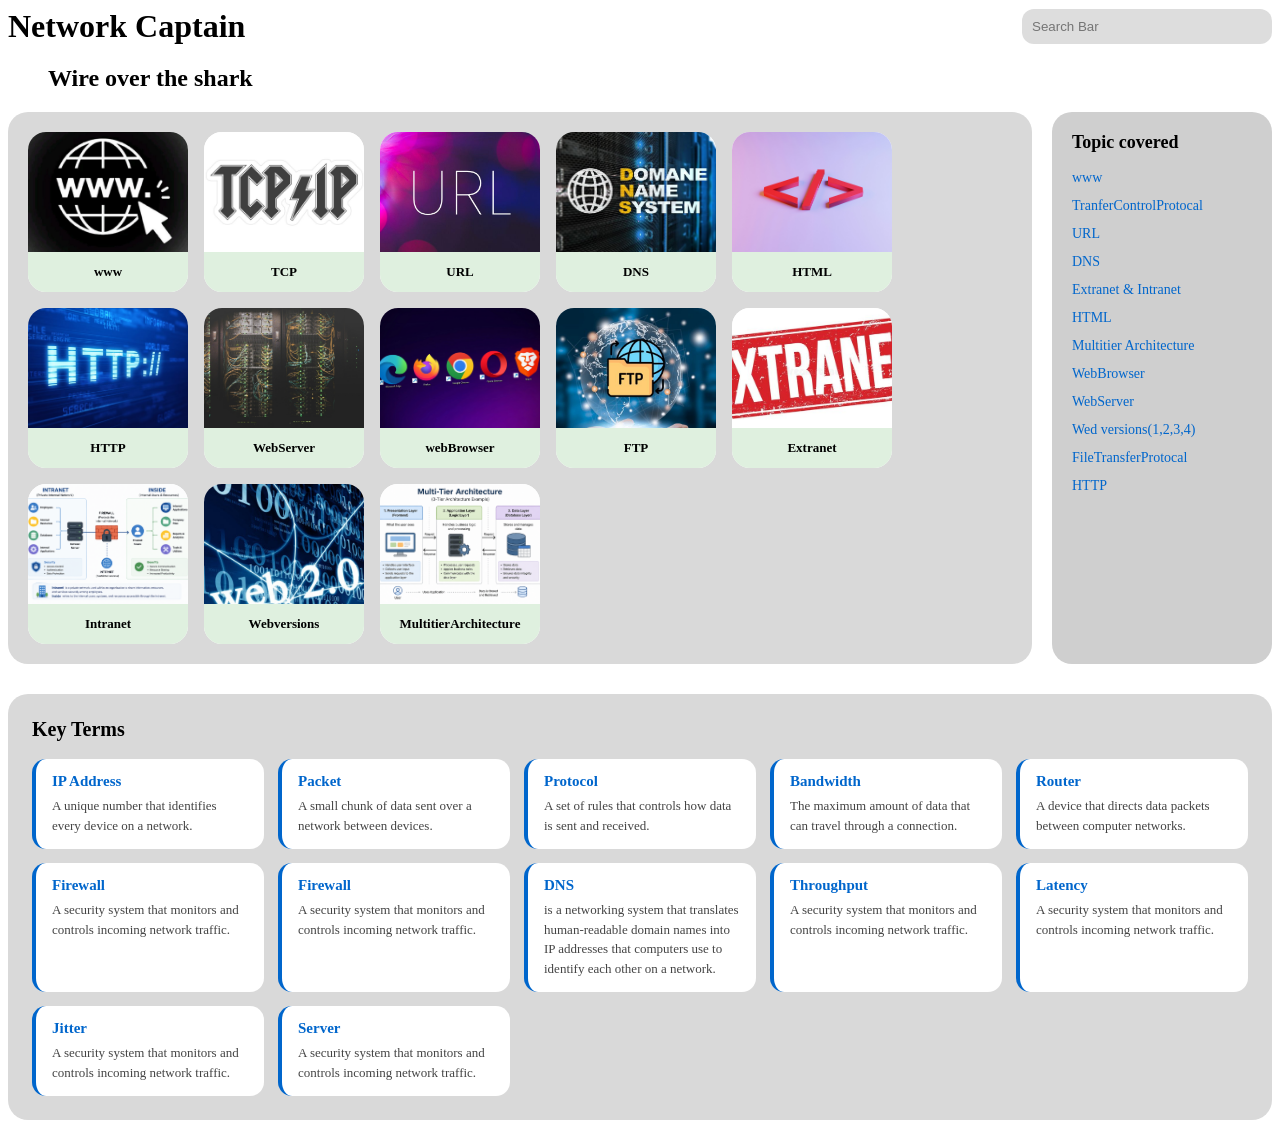
<file: index.html>
<!DOCTYPE html>
<html lang="en">
<head>
    <meta charset="UTF-8">
    <meta name="viewport" content="width=device-width, initial-scale=1.0">
    <title>Home page</title>
    <link rel="stylesheet" href="style.css"> 
</head>

<body>
    <header class="top-bar">
        <h1>Network Captain</h1>
        <input type="text" placeholder="Search Bar">
    </header>

    <h1 class=" Subtitle">Wire over the shark</h1>

    <main class="layout">

        <section class="main-content">

            <div class="card">

                <img src="Images/website.jpg" alt="World wide web" >
                <a href="pages/www.html">www</a>

            </div>

            <div class="card">

                <img src="Images/Funny Network Engineer Cybersecurity It Support Tcp Ip Coder Sticker.jpg" alt="This is a tcp Image" >
                <a href="pages/TCP.html">TCP</a>

            </div>

            <div class="card">

                <img src="Images/URL.jpg" alt="This is a URL Image" >
                <a href="pages/URL.html">URL</a>

            </div>

            <div class="card">

                <img src="Images/Dns - Domain Name System, Server and Protocol_ Internet and Digital Technology Concept on Server Room Background Stock Image - Image of room, information_ 126555719.jpg" alt="This is a DNS Image" >
                <a href="pages/DNS.html">DNS</a>

            </div>

            <div class="card">

                <img src="Images/jackson-sophat-_t-l5FFH8VA-unsplash.jpg" alt="There is an HTML image here" >
                <a href="pages/HTTP.html">HTML</a>

            </div>

            <div class="card">

                <img src="Images/Image HTTP.jpg" alt="There is an HTTP image here" >
                <a href="pages/HTTP.html">HTTP</a>

            </div>

            <div class="card">

                <img src="Images/taylor-vick-M5tzZtFCOfs-unsplash.jpg" alt="There is WebServer image here" >
                <a href="pages/webSever.html">WebServer</a>

            </div>

            <div class="card">

                <img src="Images/denny-muller-JySoEnr-eOg-unsplash.jpg" alt="There is webBrowserimage here" >
                <a href="pages/WebBrowser.html">webBrowser</a>

            </div>
            <div class="card">

                <img src="Images/Image FTP.jpg" alt="There is FTP image here" >
                <a href="pages/FTP.htm">FTP</a>

            </div>
            <div class="card">

                <img src="Images/Image Evtranet.jpg" alt="Extarnet Image here" >
                <a href="pages/Extranet&Intranet.html">Extranet</a>

            </div>
            <div class="card">

                <img src="Images/Image intranet.png" alt="IntranetImage here" >
                <a href="pages/Extranet&Intranet.html">Intranet</a>

            </div>
            <div class="card">

                <img src="Images/Image webversion.jpg" alt="Webeversion Image here" >
                <a href="pages/webversion(1,2,3,4).html">Webversions</a>

            </div>
            <div class="card">

                <img src="Images/architecture.png" alt="Web Architecture Image " >
                <a href="pages/Multitier architecture.html">MultitierArchitecture</a>

            </div>
        
            
        </section>
        <aside class="sidebar">
            <h1>Topic  covered</h1>
            <ul>
                <li><a href="pages/www.html">www</a></li>
                <li><a href="pages/TCP.html">TranferControlProtocal</a></li>
                <li><a href="pages/URL.html">URL</a></li>
                <li><a href="pages/DNS.html">DNS</a></li>
                <li><a href="pages/Extranet&Intranet.html">Extranet & Intranet</a></li>
                <li><a href="pages/Hyper Text Markup.html">HTML </a></li>
                <li><a href="pages/Multitier architecture.html">Multitier Architecture</a></li>
                <li><a href="pages/webBrowser.html">WebBrowser</a></li>
                <li><a href="pages/webSever.html">WebServer</a></li>
                <li><a href="pages/webversion(1,2,3,4).html">Wed versions(1,2,3,4)</a></li>
                <li><a href="pages/FTP.htlm">FileTransferProtocal</a></li>
                <li><a href="pages/HTTP.html">HTTP</a></li>
            </ul>
            
        </aside>
    </main>

    <section class="glossary">
  <h2 class="glossary-title">Key Terms</h2>
  <div class="glossary-grid">
    <div class="glossary-item">
      <span class="term">IP Address</span>
      <p class="definition">A unique number that identifies every device on a network.</p>
    </div>
    <div class="glossary-item">
      <span class="term">Packet</span>
      <p class="definition">A small chunk of data sent over a network between devices.</p>
    </div>
    <div class="glossary-item">
      <span class="term">Protocol</span>
      <p class="definition">A set of rules that controls how data is sent and received.</p>
    </div>
    <div class="glossary-item">
      <span class="term">Bandwidth</span>
      <p class="definition">The maximum amount of data that can travel through a connection.</p>
    </div>
    <div class="glossary-item">
      <span class="term">Router</span>
      <p class="definition">A device that directs data packets between computer networks.</p>
    </div>
    <div class="glossary-item">
      <span class="term">Firewall</span>
      <p class="definition">A security system that monitors and controls incoming network traffic.</p>
    </div>
     <div class="glossary-item">
      <span class="term">Firewall</span>
      <p class="definition">A security system that monitors and controls incoming network traffic.</p>
    </div>
     <div class="glossary-item">
      <span class="term">DNS</span>
      <p class="definition"> is a networking system that translates human-readable domain names into IP addresses that computers use to identify each other on a network.</p>
    </div>
     <div class="glossary-item">
      <span class="term">   Throughput</span>
      <p class="definition">A security system that monitors and controls incoming network traffic.</p>
    </div>
     <div class="glossary-item">
      <span class="term">Latency</span>
      <p class="definition">A security system that monitors and controls incoming network traffic.</p>
    </div>
     <div class="glossary-item">
      <span class="term">Jitter</span>
      <p class="definition">A security system that monitors and controls incoming network traffic.</p>
    </div>
     <div class="glossary-item">
      <span class="term">Server</span>
      <p class="definition">A security system that monitors and controls incoming network traffic.</p>
    </div>
  </div>
</section>
</body>
</html>
</file>
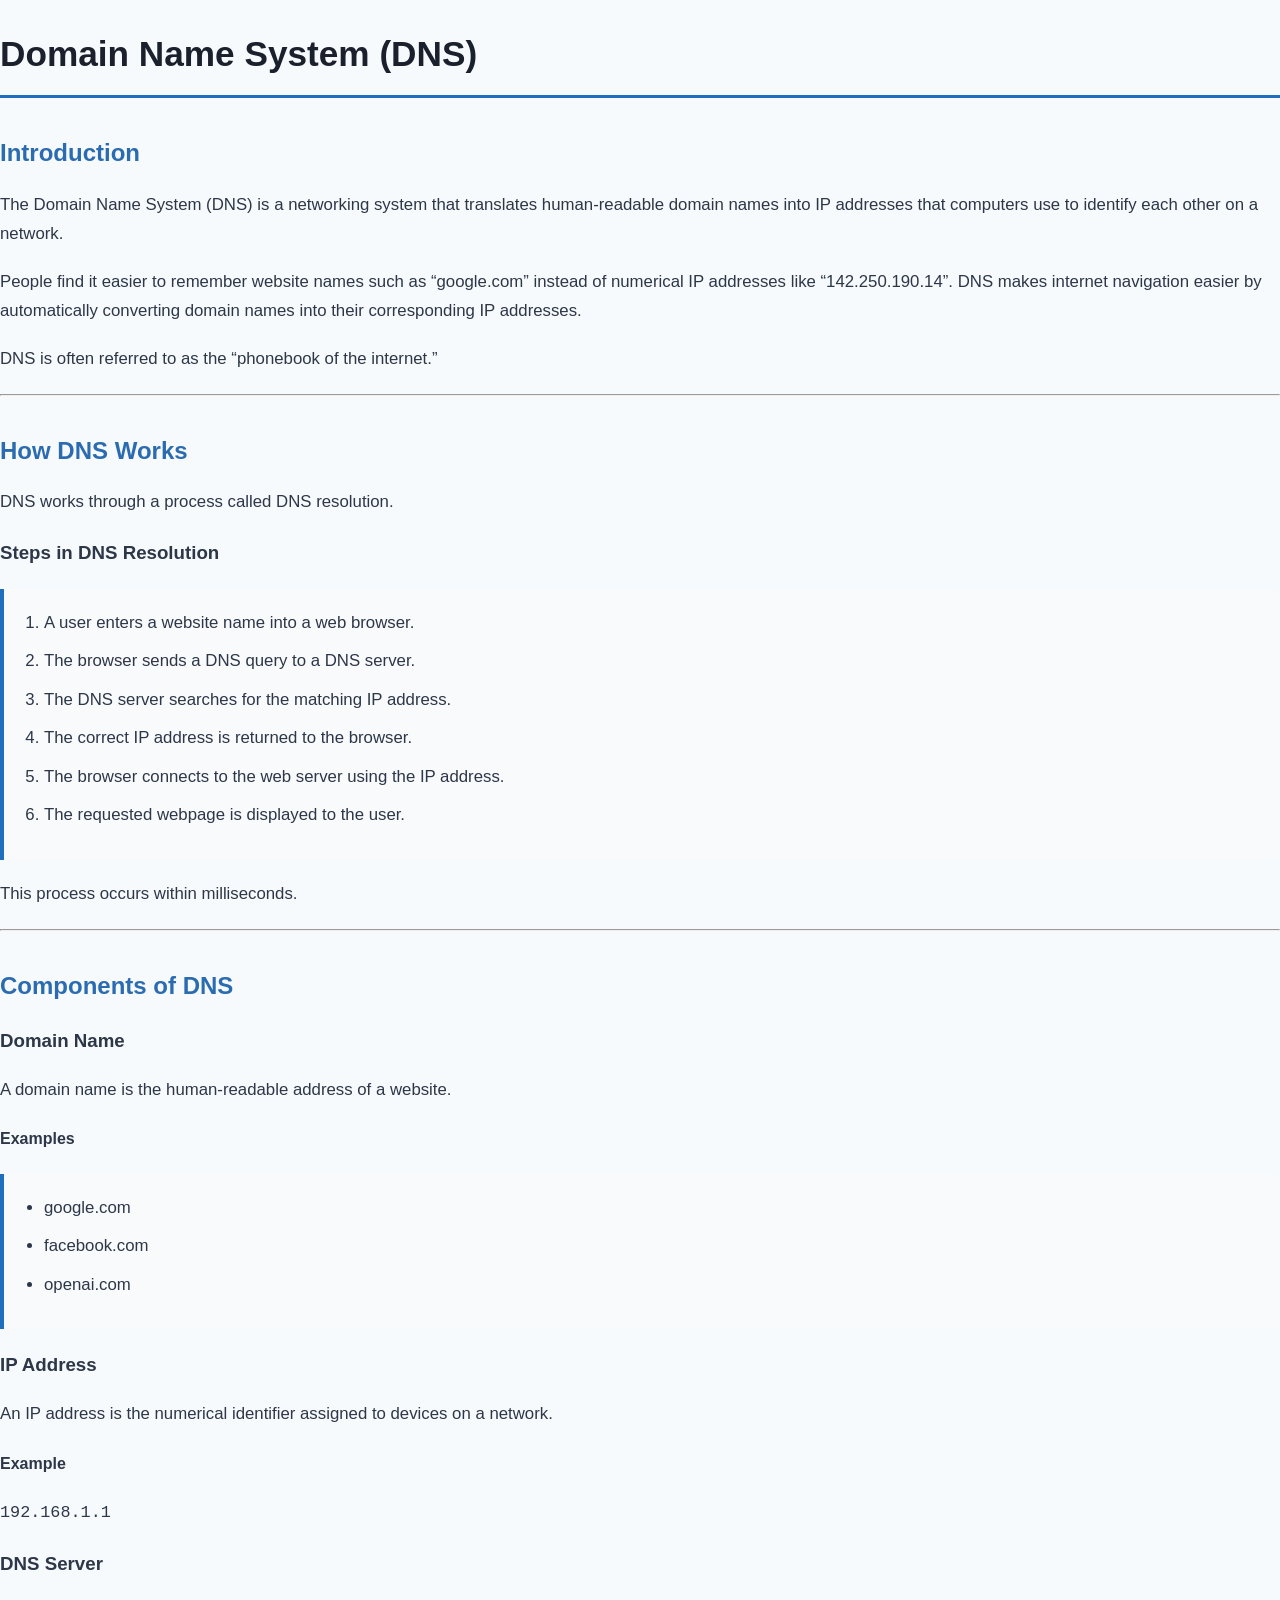
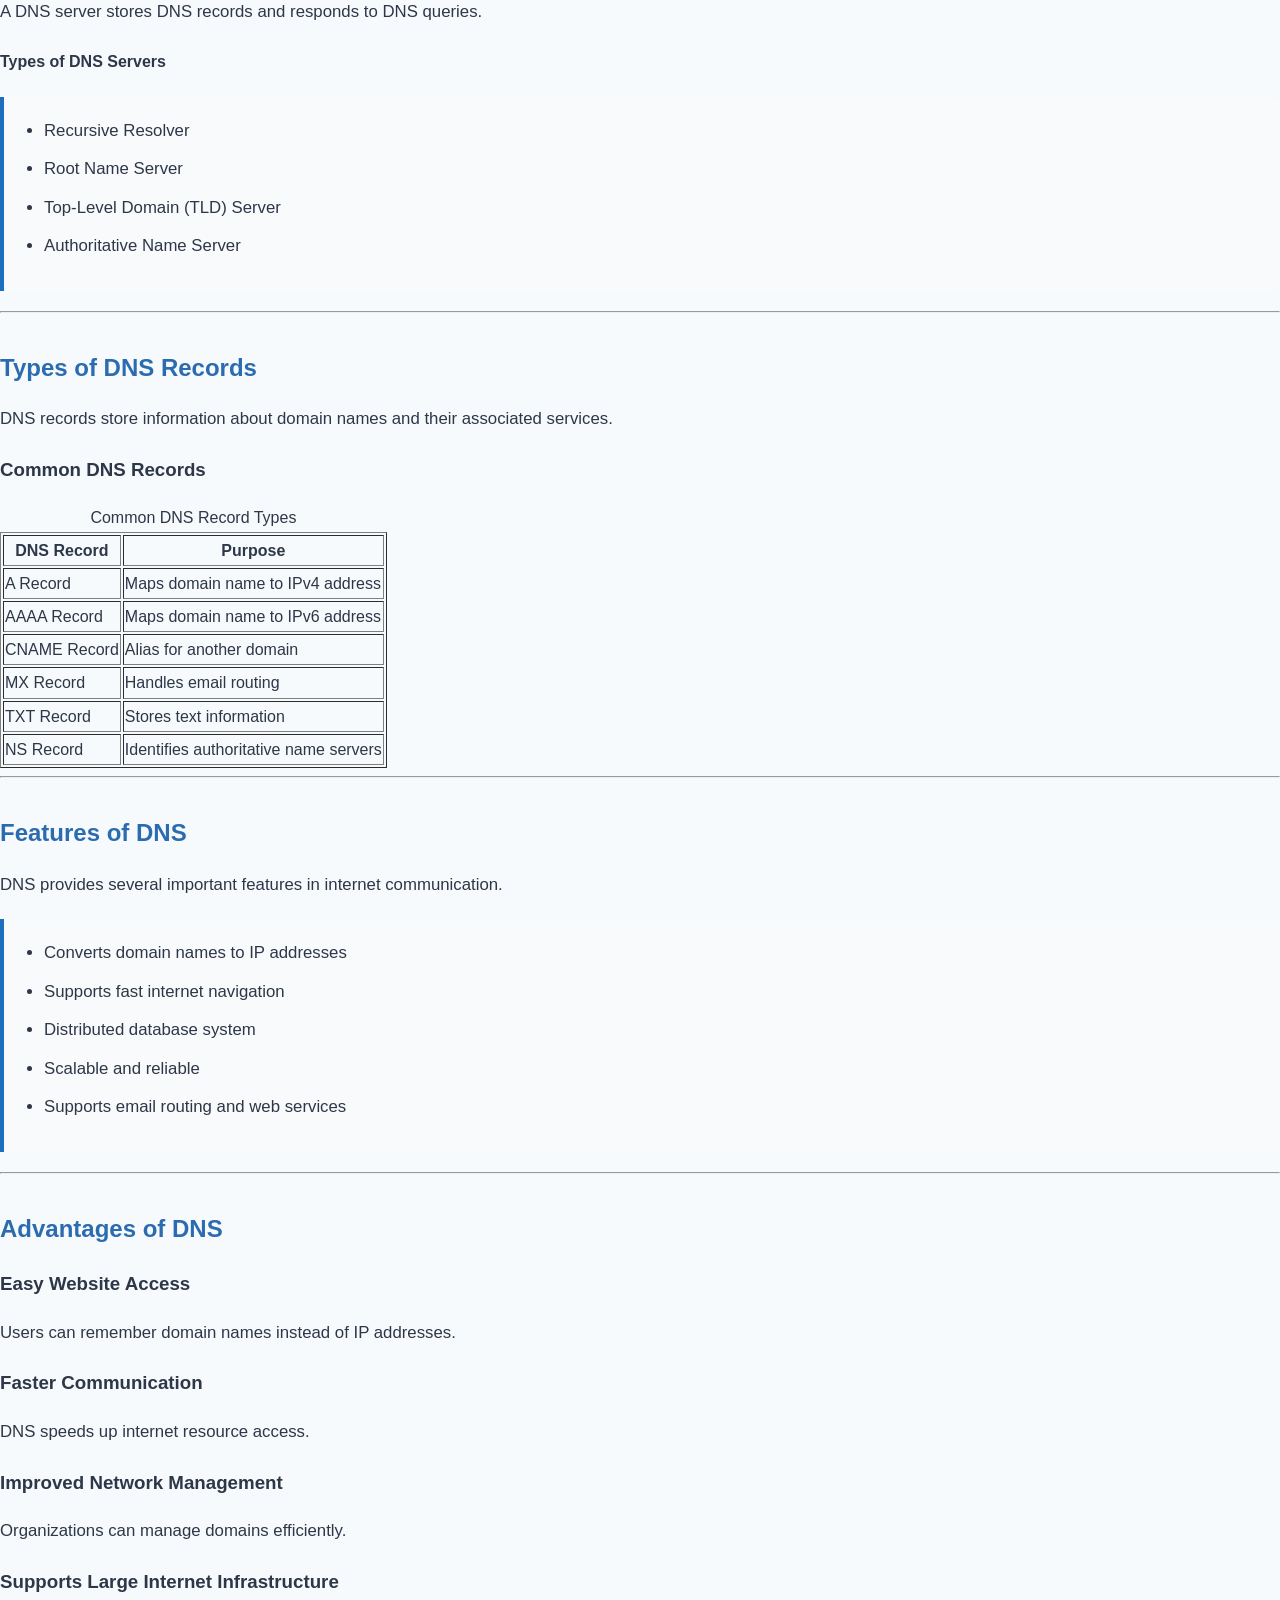
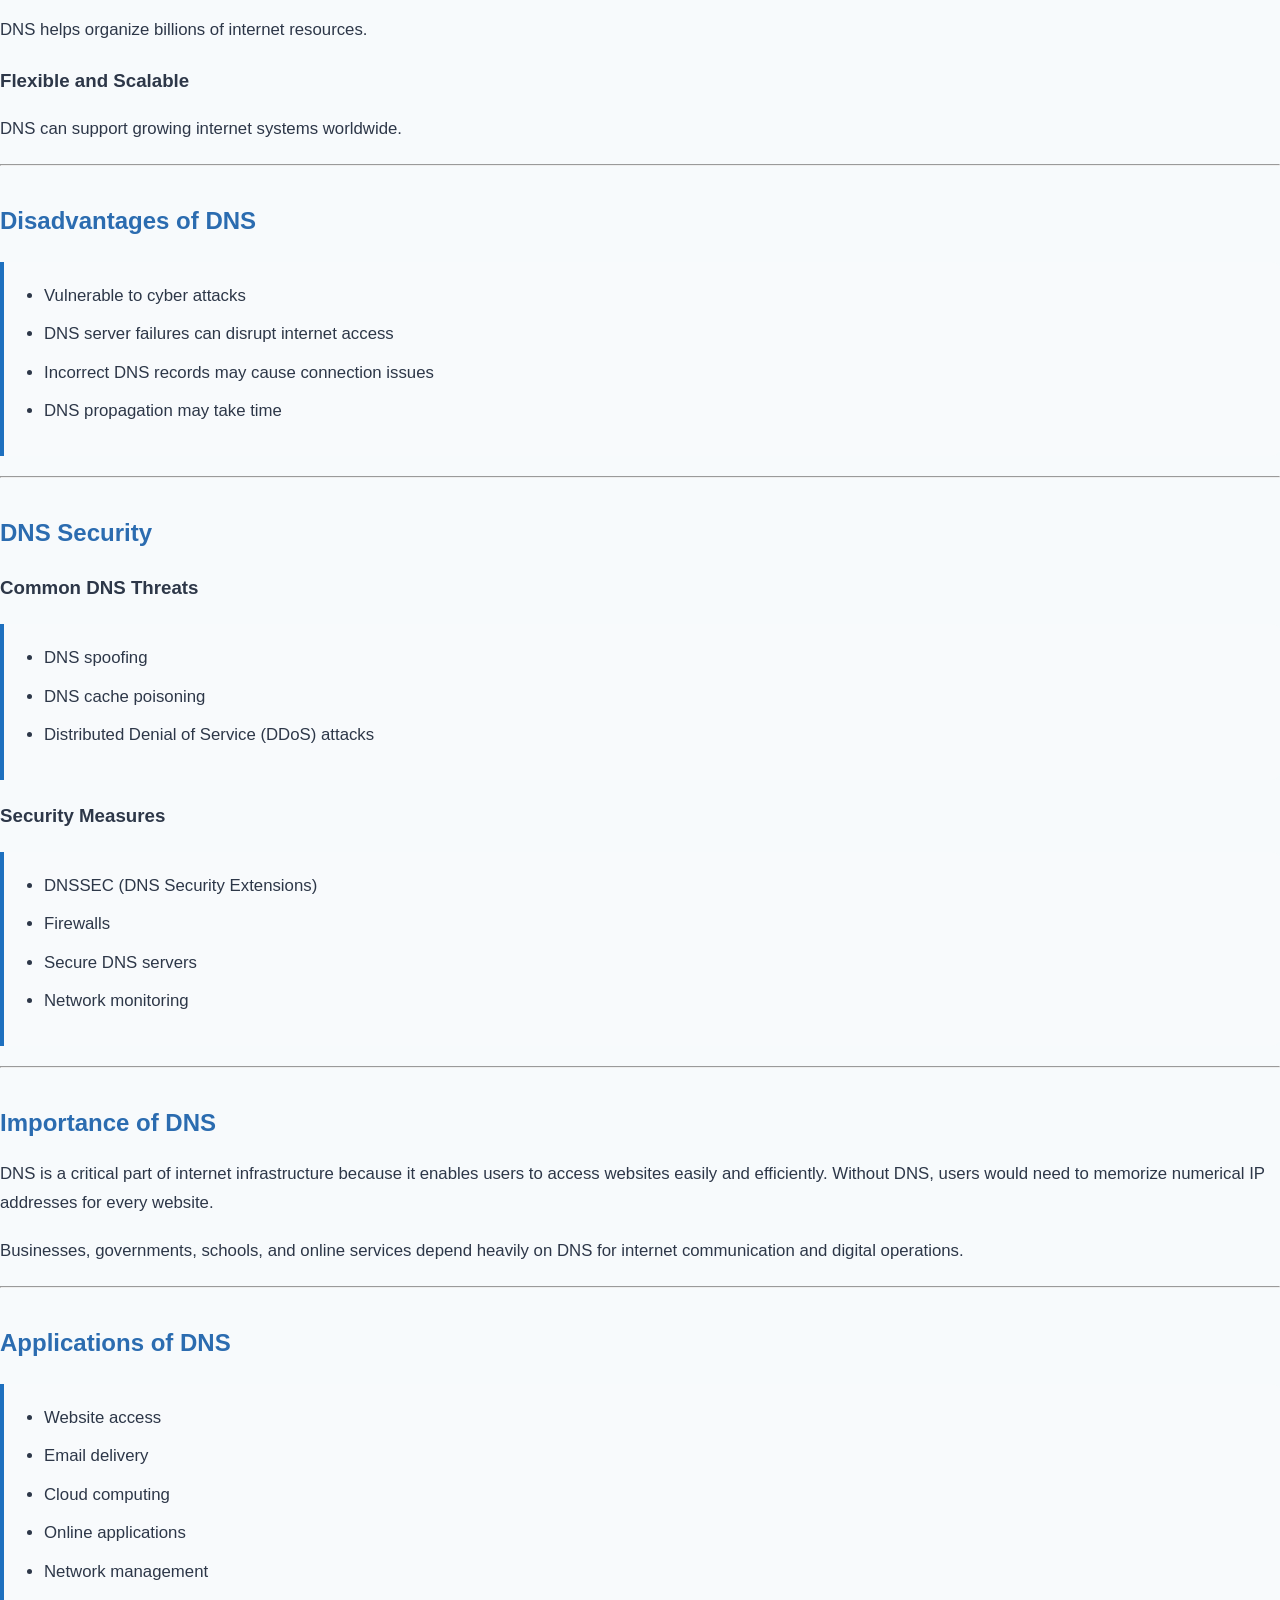
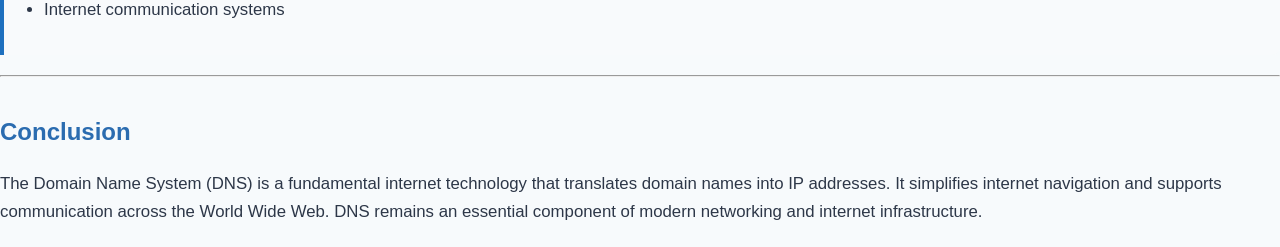
<file: pages/DNS.html>
<!DOCTYPE html>
<html lang="en">
<head>
    <meta charset="UTF-8">
    <meta name="viewport" content="width=device-width, initial-scale=1.0">
    <title>Document</title>
    <link rel="stylesheet" href="stylepages.css">
</head>
<body>
    <main>
        <h1>Domain Name System (DNS)</h1>

        <section>
            <h2>Introduction</h2>
            <p>The Domain Name System (DNS) is a networking system that translates human-readable domain names into IP addresses that computers use to identify each other on a network.</p>
            <p>People find it easier to remember website names such as “google.com” instead of numerical IP addresses like “142.250.190.14”. DNS makes internet navigation easier by automatically converting domain names into their corresponding IP addresses.</p>
            <p>DNS is often referred to as the “phonebook of the internet.”</p>
        </section>

        <hr>

        <section>
            <h2>How DNS Works</h2>
            <p>DNS works through a process called DNS resolution.</p>
            <h3>Steps in DNS Resolution</h3>
            <ol>
                <li>A user enters a website name into a web browser.</li>
                <li>The browser sends a DNS query to a DNS server.</li>
                <li>The DNS server searches for the matching IP address.</li>
                <li>The correct IP address is returned to the browser.</li>
                <li>The browser connects to the web server using the IP address.</li>
                <li>The requested webpage is displayed to the user.</li>
            </ol>
            <p>This process occurs within milliseconds.</p>
        </section>

        <hr>

        <section>
            <h2>Components of DNS</h2>
            <article>
                <h3>Domain Name</h3>
                <p>A domain name is the human-readable address of a website.</p>
                <h4>Examples</h4>
                <ul>
                    <li>google.com</li>
                    <li>facebook.com</li>
                    <li>openai.com</li>
                </ul>
            </article>

            <article>
                <h3>IP Address</h3>
                <p>An IP address is the numerical identifier assigned to devices on a network.</p>
                <h4>Example</h4>
                <p><code>192.168.1.1</code></p>
            </article>

            <article>
                <h3>DNS Server</h3>
                <p>A DNS server stores DNS records and responds to DNS queries.</p>
                <h4>Types of DNS Servers</h4>
                <ul>
                    <li>Recursive Resolver</li>
                    <li>Root Name Server</li>
                    <li>Top-Level Domain (TLD) Server</li>
                    <li>Authoritative Name Server</li>
                </ul>
            </article>
        </section>

        <hr>

        <section>
            <h2>Types of DNS Records</h2>
            <p>DNS records store information about domain names and their associated services.</p>
            <h3>Common DNS Records</h3>
            <table border="1">
                <caption>Common DNS Record Types</caption>
                <thead>
                    <tr>
                        <th>DNS Record</th>
                        <th>Purpose</th>
                    </tr>
                </thead>
                <tbody>
                    <tr>
                        <td>A Record</td>
                        <td>Maps domain name to IPv4 address</td>
                    </tr>
                    <tr>
                        <td>AAAA Record</td>
                        <td>Maps domain name to IPv6 address</td>
                    </tr>
                    <tr>
                        <td>CNAME Record</td>
                        <td>Alias for another domain</td>
                    </tr>
                    <tr>
                        <td>MX Record</td>
                        <td>Handles email routing</td>
                    </tr>
                    <tr>
                        <td>TXT Record</td>
                        <td>Stores text information</td>
                    </tr>
                    <tr>
                        <td>NS Record</td>
                        <td>Identifies authoritative name servers</td>
                    </tr>
                </tbody>
            </table>
        </section>

        <hr>

        <section>
            <h2>Features of DNS</h2>
            <p>DNS provides several important features in internet communication.</p>
            <ul>
                <li>Converts domain names to IP addresses</li>
                <li>Supports fast internet navigation</li>
                <li>Distributed database system</li>
                <li>Scalable and reliable</li>
                <li>Supports email routing and web services</li>
            </ul>
        </section>

        <hr>

        <section>
            <h2>Advantages of DNS</h2>
            <article>
                <h3>Easy Website Access</h3>
                <p>Users can remember domain names instead of IP addresses.</p>
            </article>
            <article>
                <h3>Faster Communication</h3>
                <p>DNS speeds up internet resource access.</p>
            </article>
            <article>
                <h3>Improved Network Management</h3>
                <p>Organizations can manage domains efficiently.</p>
            </article>
            <article>
                <h3>Supports Large Internet Infrastructure</h3>
                <p>DNS helps organize billions of internet resources.</p>
            </article>
            <article>
                <h3>Flexible and Scalable</h3>
                <p>DNS can support growing internet systems worldwide.</p>
            </article>
        </section>

        <hr>

        <section>
            <h2>Disadvantages of DNS</h2>
            <ul>
                <li>Vulnerable to cyber attacks</li>
                <li>DNS server failures can disrupt internet access</li>
                <li>Incorrect DNS records may cause connection issues</li>
                <li>DNS propagation may take time</li>
            </ul>
        </section>

        <hr>

        <section>
            <h2>DNS Security</h2>
            <article>
                <h3>Common DNS Threats</h3>
                <ul>
                    <li>DNS spoofing</li>
                    <li>DNS cache poisoning</li>
                    <li>Distributed Denial of Service (DDoS) attacks</li>
                </ul>
            </article>
            <article>
                <h3>Security Measures</h3>
                <ul>
                    <li>DNSSEC (DNS Security Extensions)</li>
                    <li>Firewalls</li>
                    <li>Secure DNS servers</li>
                    <li>Network monitoring</li>
                </ul>
            </article>
        </section>

        <hr>

        <section>
            <h2>Importance of DNS</h2>
            <p>DNS is a critical part of internet infrastructure because it enables users to access websites easily and efficiently. Without DNS, users would need to memorize numerical IP addresses for every website.</p>
            <p>Businesses, governments, schools, and online services depend heavily on DNS for internet communication and digital operations.</p>
        </section>

        <hr>

        <section>
            <h2>Applications of DNS</h2>
            <ul>
                <li>Website access</li>
                <li>Email delivery</li>
                <li>Cloud computing</li>
                <li>Online applications</li>
                <li>Network management</li>
                <li>Internet communication systems</li>
            </ul>
        </section>

        <hr>

        <section>
            <h2>Conclusion</h2>
            <p>The Domain Name System (DNS) is a fundamental internet technology that translates domain names into IP addresses. It simplifies internet navigation and supports communication across the World Wide Web. DNS remains an essential component of modern networking and internet infrastructure.</p>
        </section>
    </main>
</body>
</html>
</file>
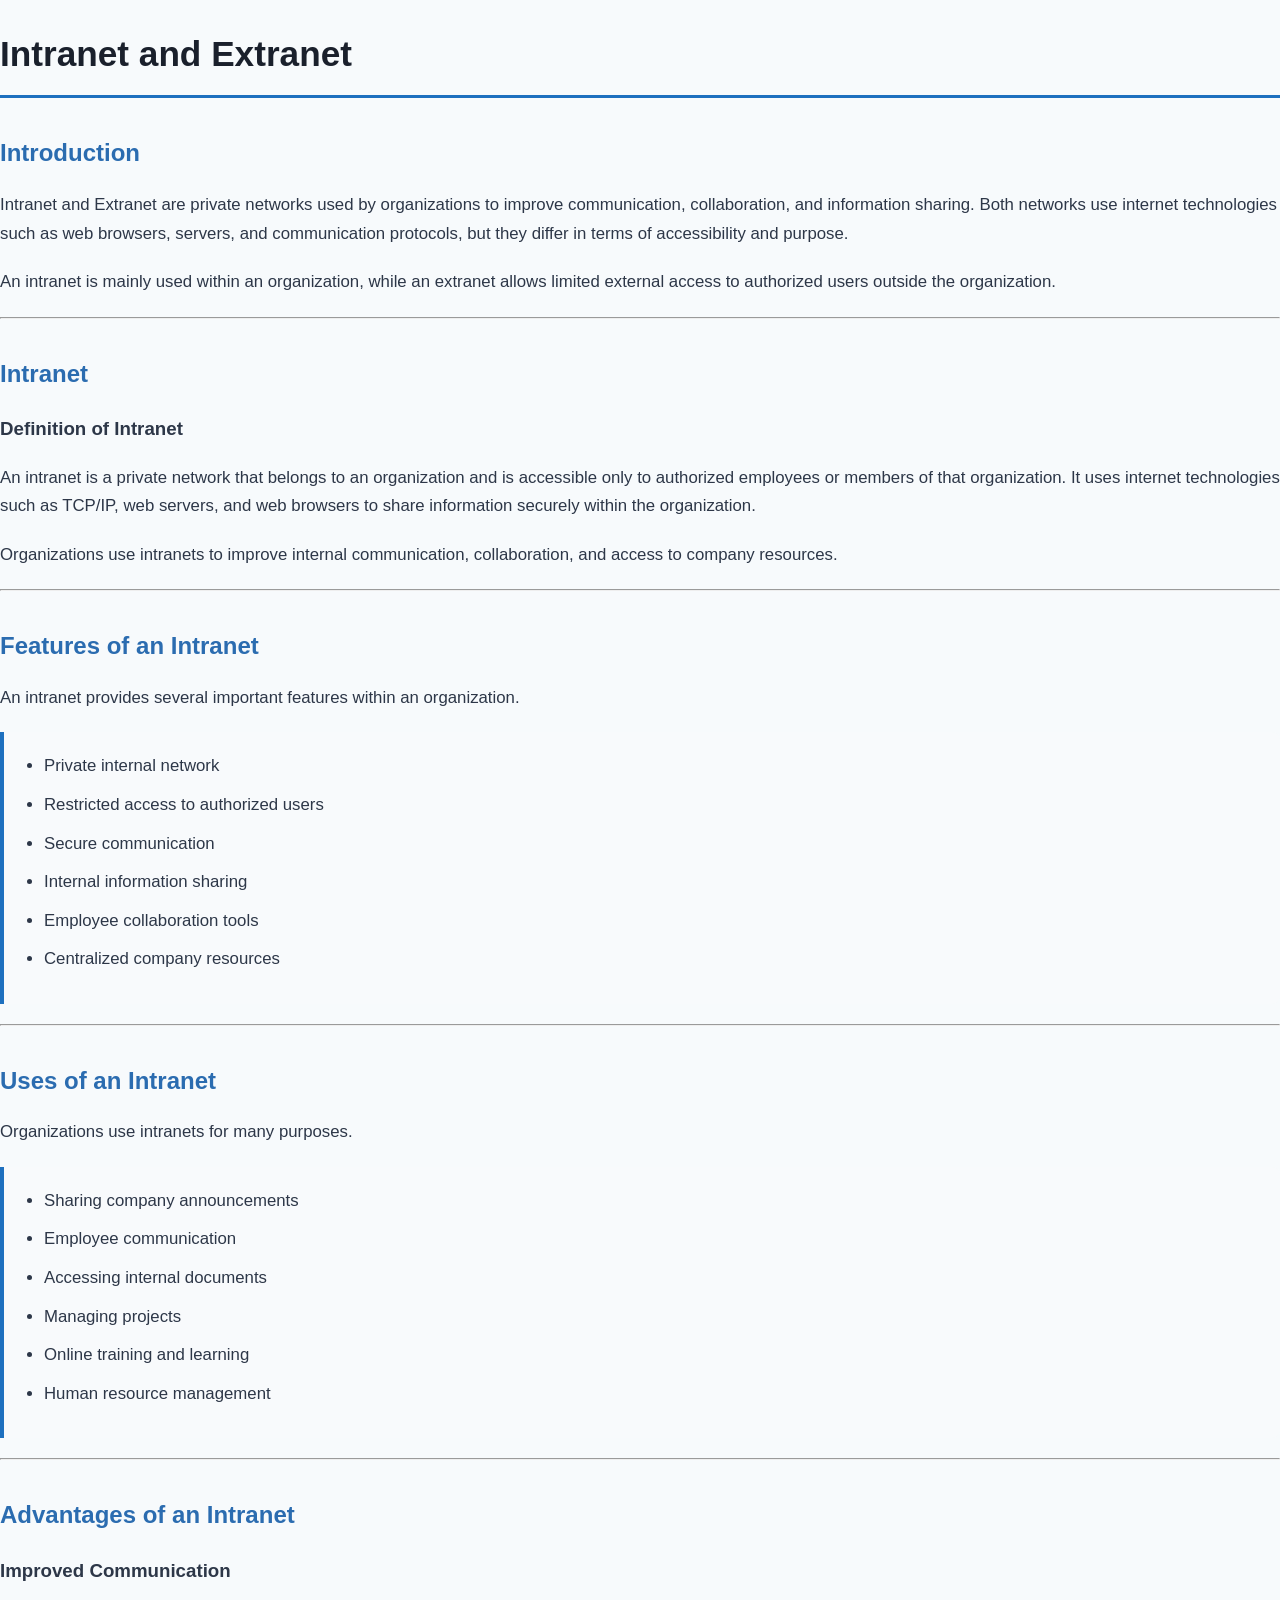
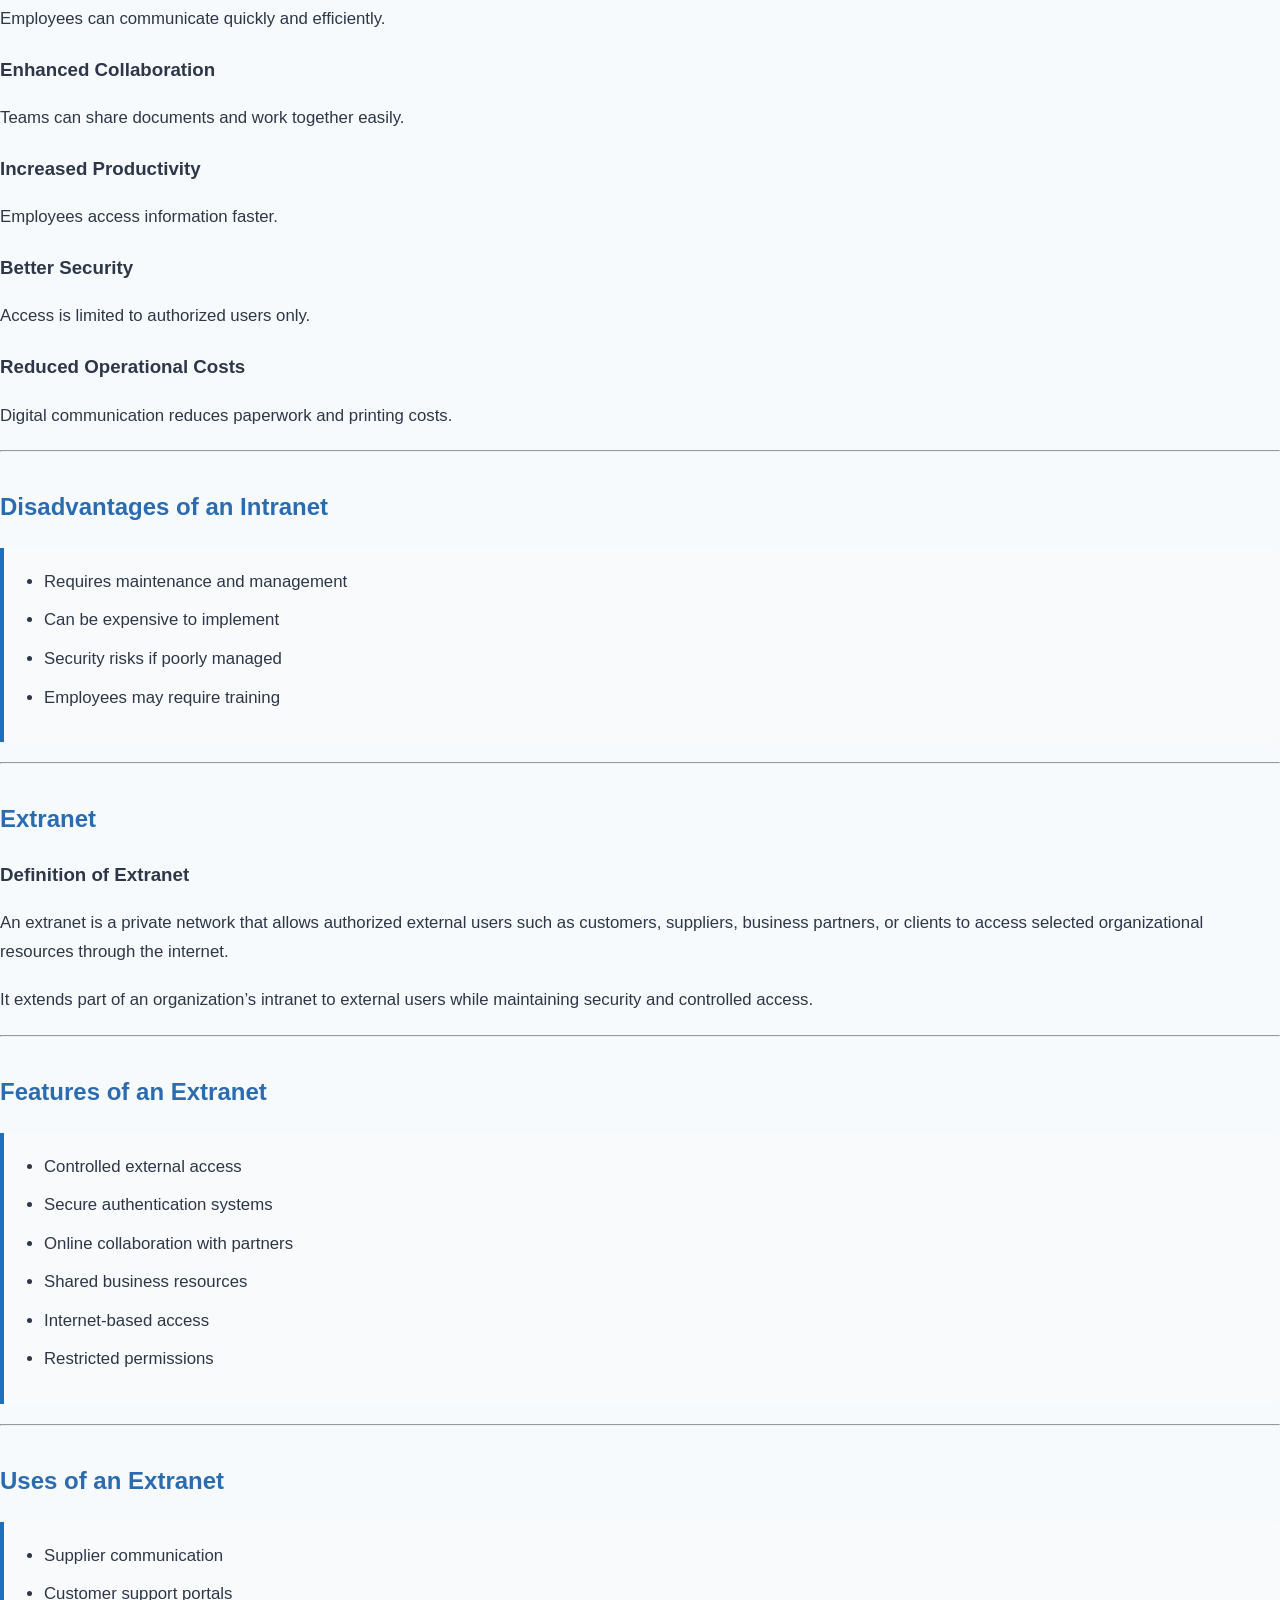
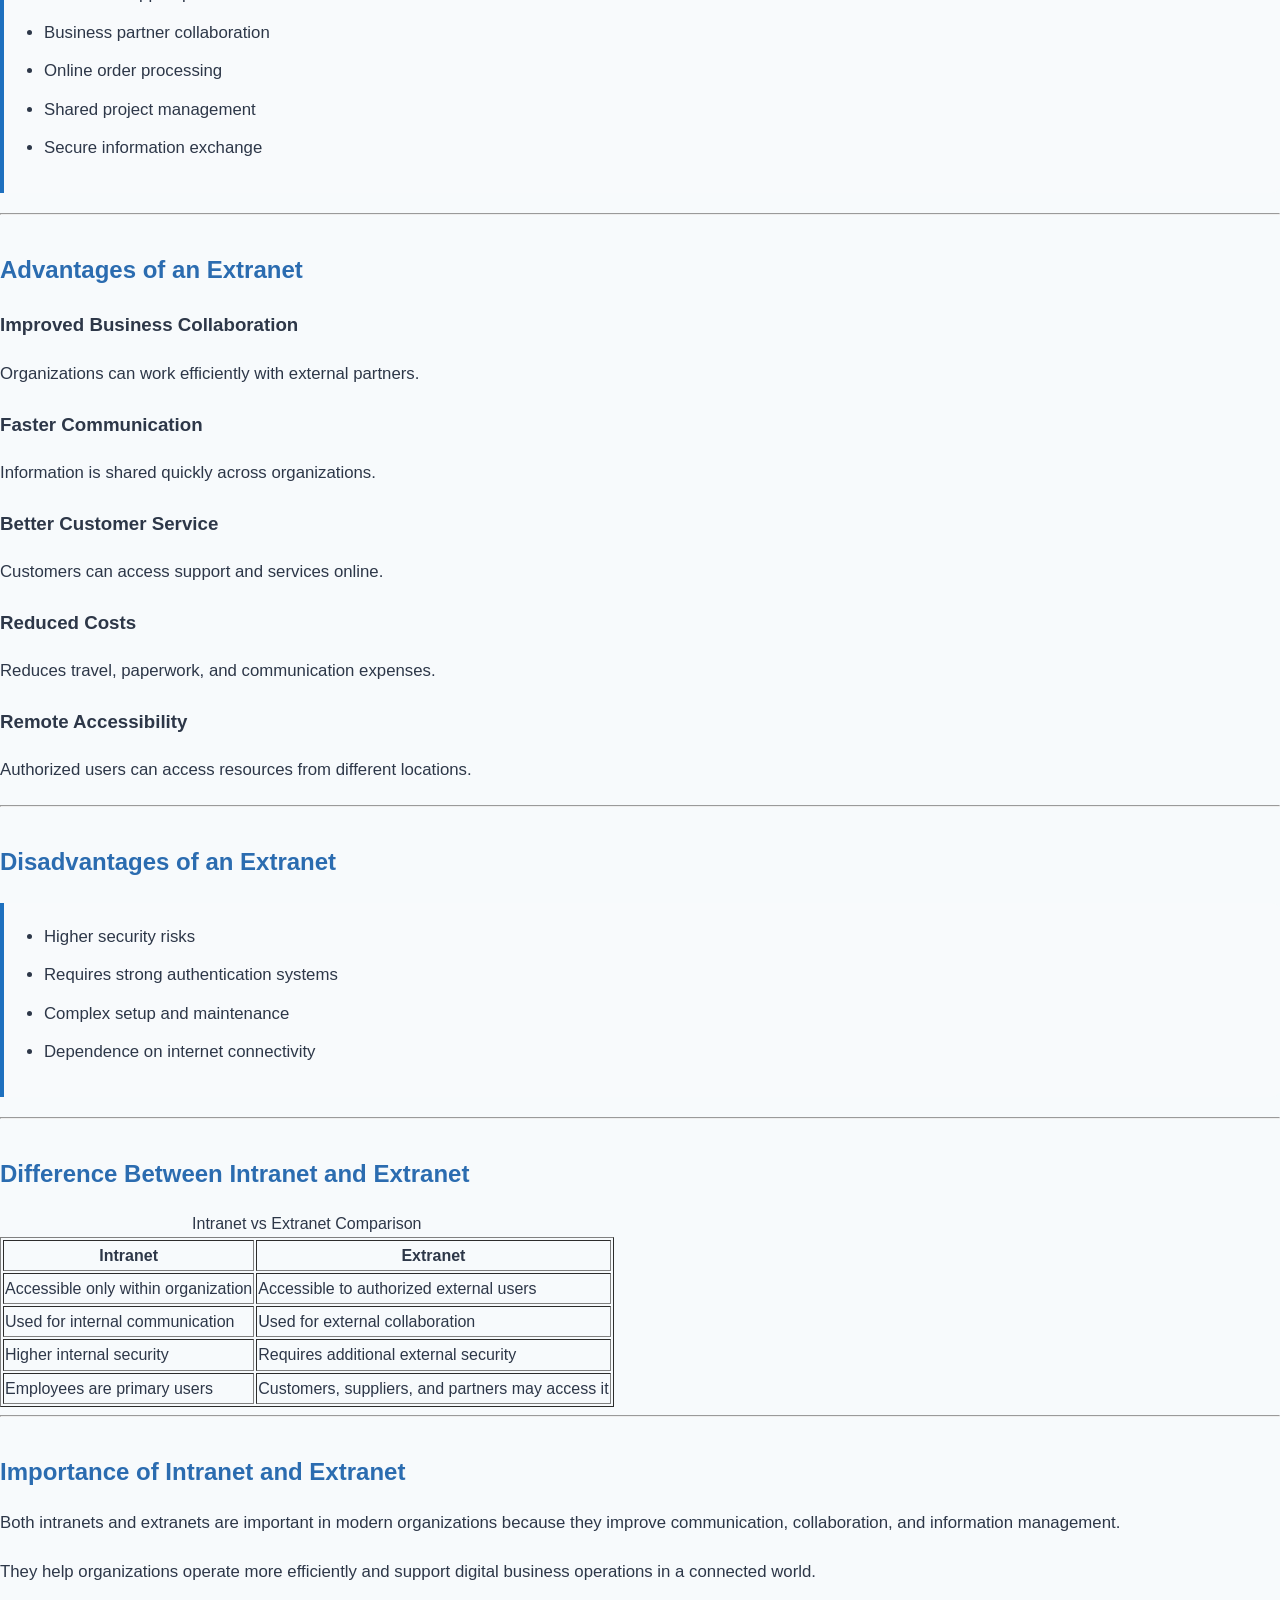
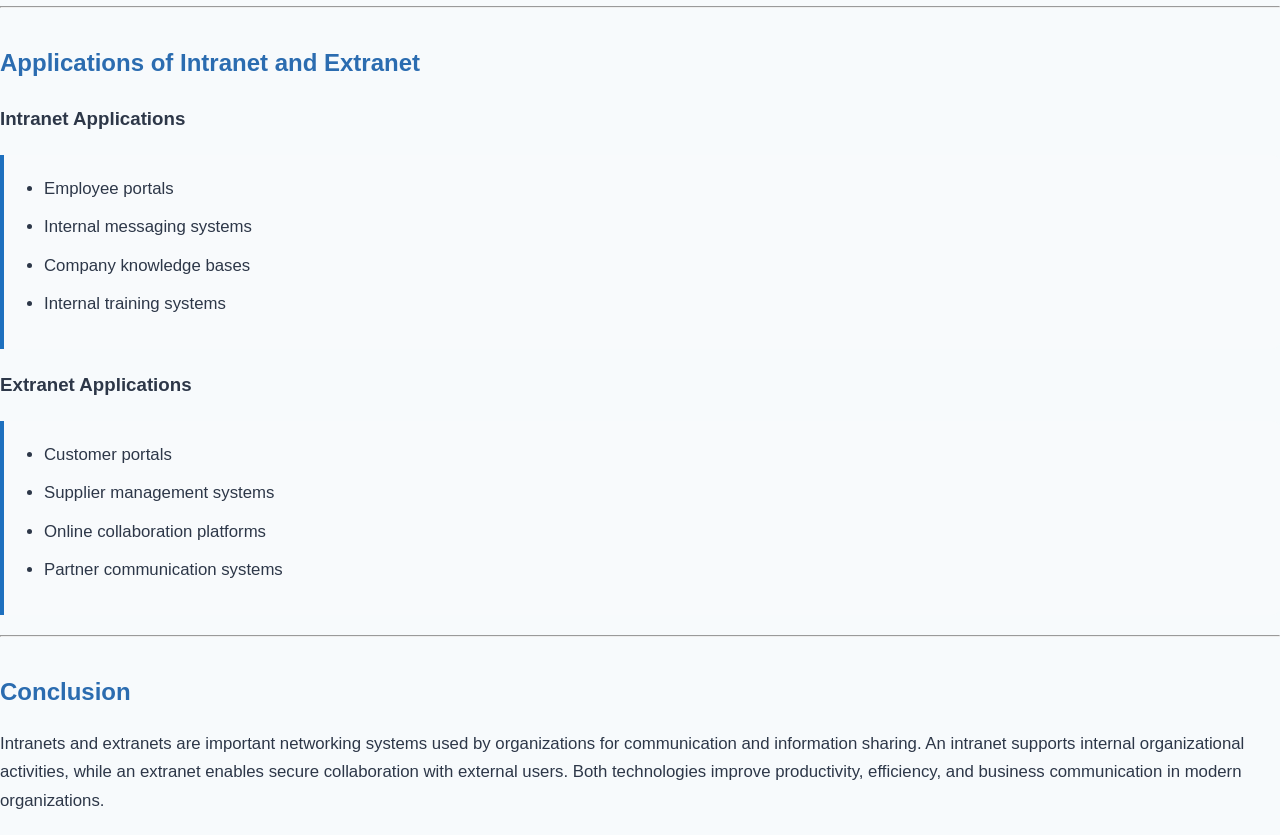
<file: pages/Extranet&Intranet.html>
<!DOCTYPE html>
<html lang="en">
<head>
    <meta charset="UTF-8">
    <meta name="viewport" content="width=device-width, initial-scale=1.0">
    <title>Document</title>
    <link rel="stylesheet" href="stylepages.css">
</head>
<body>
    <main>
        <h1>Intranet and Extranet</h1>

        <section>
            <h2>Introduction</h2>
            <p>Intranet and Extranet are private networks used by organizations to improve communication, collaboration, and information sharing. Both networks use internet technologies such as web browsers, servers, and communication protocols, but they differ in terms of accessibility and purpose.</p>
            <p>An intranet is mainly used within an organization, while an extranet allows limited external access to authorized users outside the organization.</p>
        </section>

        <hr>

        <section>
            <h2>Intranet</h2>
            <article>
                <h3>Definition of Intranet</h3>
                <p>An intranet is a private network that belongs to an organization and is accessible only to authorized employees or members of that organization. It uses internet technologies such as TCP/IP, web servers, and web browsers to share information securely within the organization.</p>
                <p>Organizations use intranets to improve internal communication, collaboration, and access to company resources.</p>
            </article>
        </section>

        <hr>

        <section>
            <h2>Features of an Intranet</h2>
            <p>An intranet provides several important features within an organization.</p>
            <ul>
                <li>Private internal network</li>
                <li>Restricted access to authorized users</li>
                <li>Secure communication</li>
                <li>Internal information sharing</li>
                <li>Employee collaboration tools</li>
                <li>Centralized company resources</li>
            </ul>
        </section>

        <hr>

        <section>
            <h2>Uses of an Intranet</h2>
            <p>Organizations use intranets for many purposes.</p>
            <ul>
                <li>Sharing company announcements</li>
                <li>Employee communication</li>
                <li>Accessing internal documents</li>
                <li>Managing projects</li>
                <li>Online training and learning</li>
                <li>Human resource management</li>
            </ul>
        </section>

        <hr>

        <section>
            <h2>Advantages of an Intranet</h2>
            <article>
                <h3>Improved Communication</h3>
                <p>Employees can communicate quickly and efficiently.</p>
            </article>
            <article>
                <h3>Enhanced Collaboration</h3>
                <p>Teams can share documents and work together easily.</p>
            </article>
            <article>
                <h3>Increased Productivity</h3>
                <p>Employees access information faster.</p>
            </article>
            <article>
                <h3>Better Security</h3>
                <p>Access is limited to authorized users only.</p>
            </article>
            <article>
                <h3>Reduced Operational Costs</h3>
                <p>Digital communication reduces paperwork and printing costs.</p>
            </article>
        </section>

        <hr>

        <section>
            <h2>Disadvantages of an Intranet</h2>
            <ul>
                <li>Requires maintenance and management</li>
                <li>Can be expensive to implement</li>
                <li>Security risks if poorly managed</li>
                <li>Employees may require training</li>
            </ul>
        </section>

        <hr>

        <section>
            <h2>Extranet</h2>
            <article>
                <h3>Definition of Extranet</h3>
                <p>An extranet is a private network that allows authorized external users such as customers, suppliers, business partners, or clients to access selected organizational resources through the internet.</p>
                <p>It extends part of an organization’s intranet to external users while maintaining security and controlled access.</p>
            </article>
        </section>

        <hr>

        <section>
            <h2>Features of an Extranet</h2>
            <ul>
                <li>Controlled external access</li>
                <li>Secure authentication systems</li>
                <li>Online collaboration with partners</li>
                <li>Shared business resources</li>
                <li>Internet-based access</li>
                <li>Restricted permissions</li>
            </ul>
        </section>

        <hr>

        <section>
            <h2>Uses of an Extranet</h2>
            <ul>
                <li>Supplier communication</li>
                <li>Customer support portals</li>
                <li>Business partner collaboration</li>
                <li>Online order processing</li>
                <li>Shared project management</li>
                <li>Secure information exchange</li>
            </ul>
        </section>

        <hr>

        <section>
            <h2>Advantages of an Extranet</h2>
            <article>
                <h3>Improved Business Collaboration</h3>
                <p>Organizations can work efficiently with external partners.</p>
            </article>
            <article>
                <h3>Faster Communication</h3>
                <p>Information is shared quickly across organizations.</p>
            </article>
            <article>
                <h3>Better Customer Service</h3>
                <p>Customers can access support and services online.</p>
            </article>
            <article>
                <h3>Reduced Costs</h3>
                <p>Reduces travel, paperwork, and communication expenses.</p>
            </article>
            <article>
                <h3>Remote Accessibility</h3>
                <p>Authorized users can access resources from different locations.</p>
            </article>
        </section>

        <hr>

        <section>
            <h2>Disadvantages of an Extranet</h2>
            <ul>
                <li>Higher security risks</li>
                <li>Requires strong authentication systems</li>
                <li>Complex setup and maintenance</li>
                <li>Dependence on internet connectivity</li>
            </ul>
        </section>

        <hr>

        <section>
            <h2>Difference Between Intranet and Extranet</h2>
            <table border="1">
                <caption>Intranet vs Extranet Comparison</caption>
                <thead>
                    <tr>
                        <th>Intranet</th>
                        <th>Extranet</th>
                    </tr>
                </thead>
                <tbody>
                    <tr>
                        <td>Accessible only within organization</td>
                        <td>Accessible to authorized external users</td>
                    </tr>
                    <tr>
                        <td>Used for internal communication</td>
                        <td>Used for external collaboration</td>
                    </tr>
                    <tr>
                        <td>Higher internal security</td>
                        <td>Requires additional external security</td>
                    </tr>
                    <tr>
                        <td>Employees are primary users</td>
                        <td>Customers, suppliers, and partners may access it</td>
                    </tr>
                </tbody>
            </table>
        </section>

        <hr>

        <section>
            <h2>Importance of Intranet and Extranet</h2>
            <p>Both intranets and extranets are important in modern organizations because they improve communication, collaboration, and information management.</p>
            <p>They help organizations operate more efficiently and support digital business operations in a connected world.</p>
        </section>

        <hr>

        <section>
            <h2>Applications of Intranet and Extranet</h2>
            <article>
                <h3>Intranet Applications</h3>
                <ul>
                    <li>Employee portals</li>
                    <li>Internal messaging systems</li>
                    <li>Company knowledge bases</li>
                    <li>Internal training systems</li>
                </ul>
            </article>
            <article>
                <h3>Extranet Applications</h3>
                <ul>
                    <li>Customer portals</li>
                    <li>Supplier management systems</li>
                    <li>Online collaboration platforms</li>
                    <li>Partner communication systems</li>
                </ul>
            </article>
        </section>

        <hr>

        <section>
            <h2>Conclusion</h2>
            <p>Intranets and extranets are important networking systems used by organizations for communication and information sharing. An intranet supports internal organizational activities, while an extranet enables secure collaboration with external users. Both technologies improve productivity, efficiency, and business communication in modern organizations.</p>
        </section>
    </main>
</body>
</html>
</file>
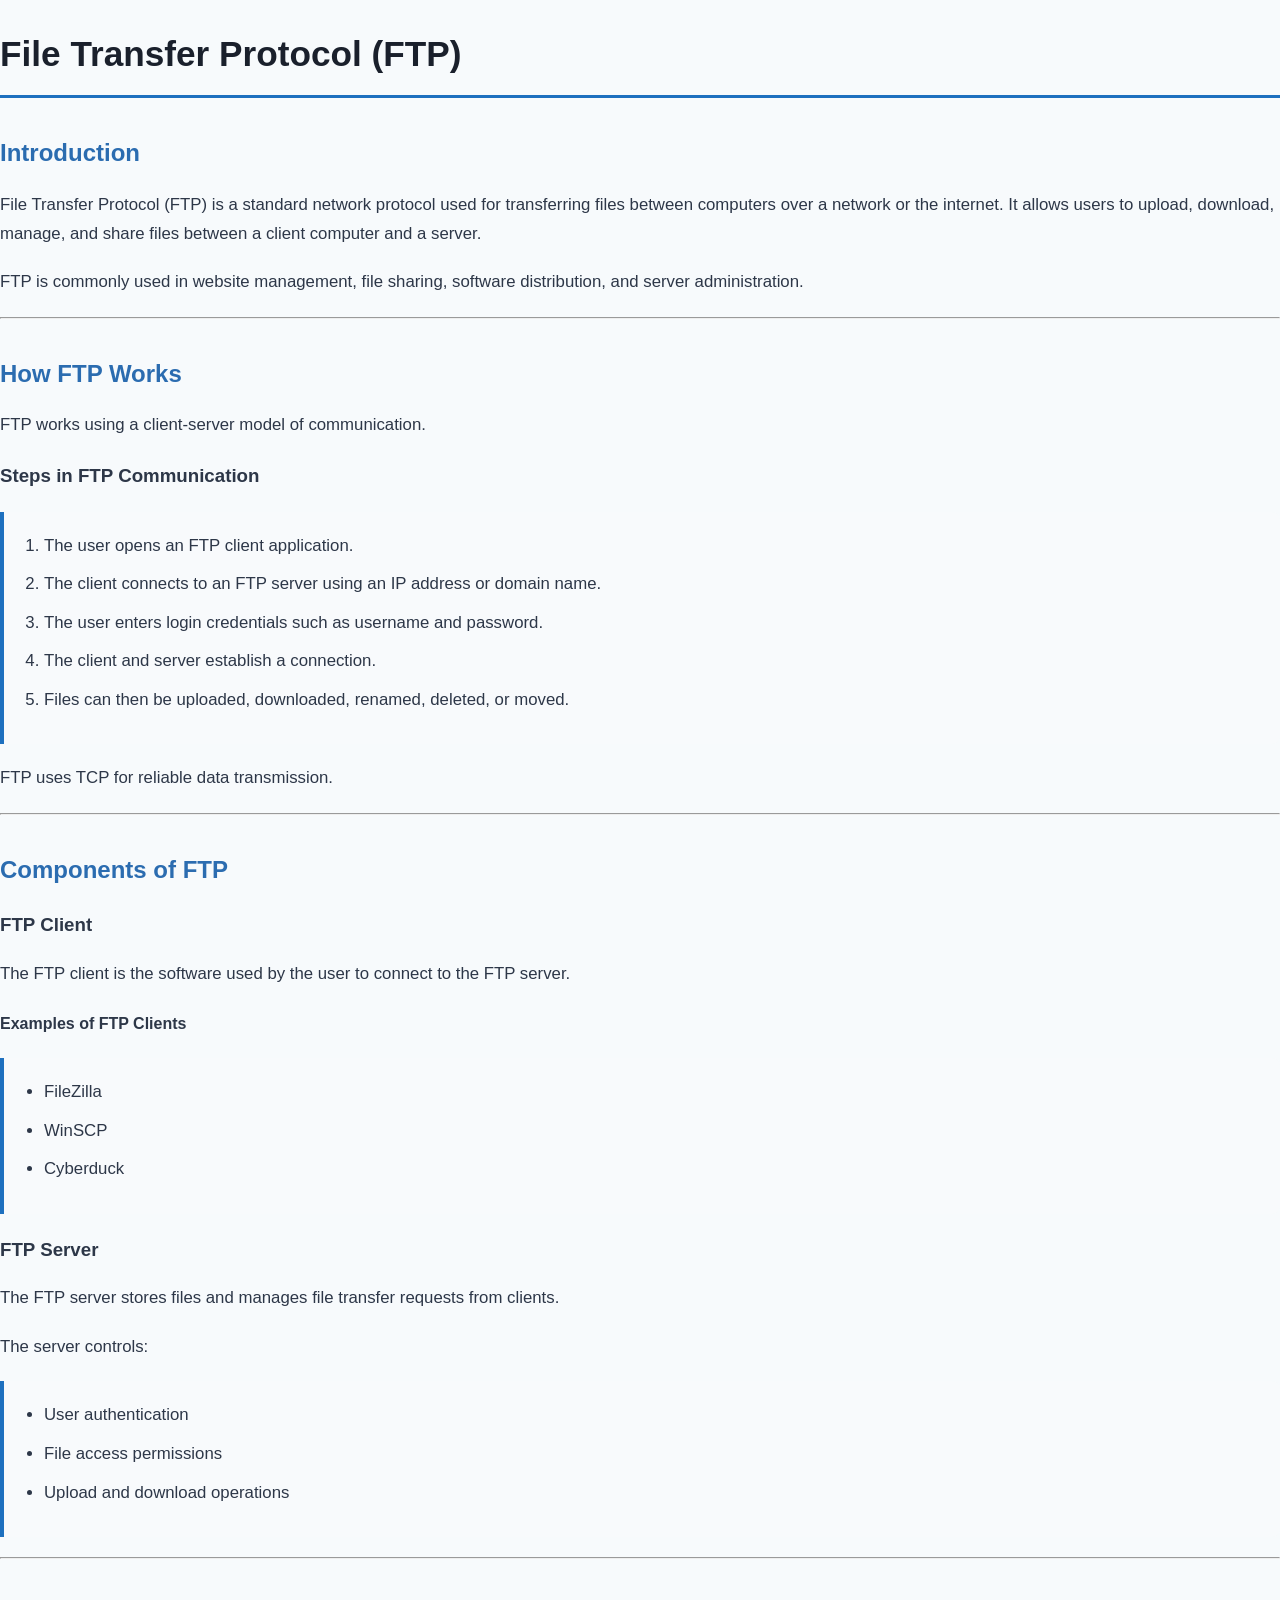
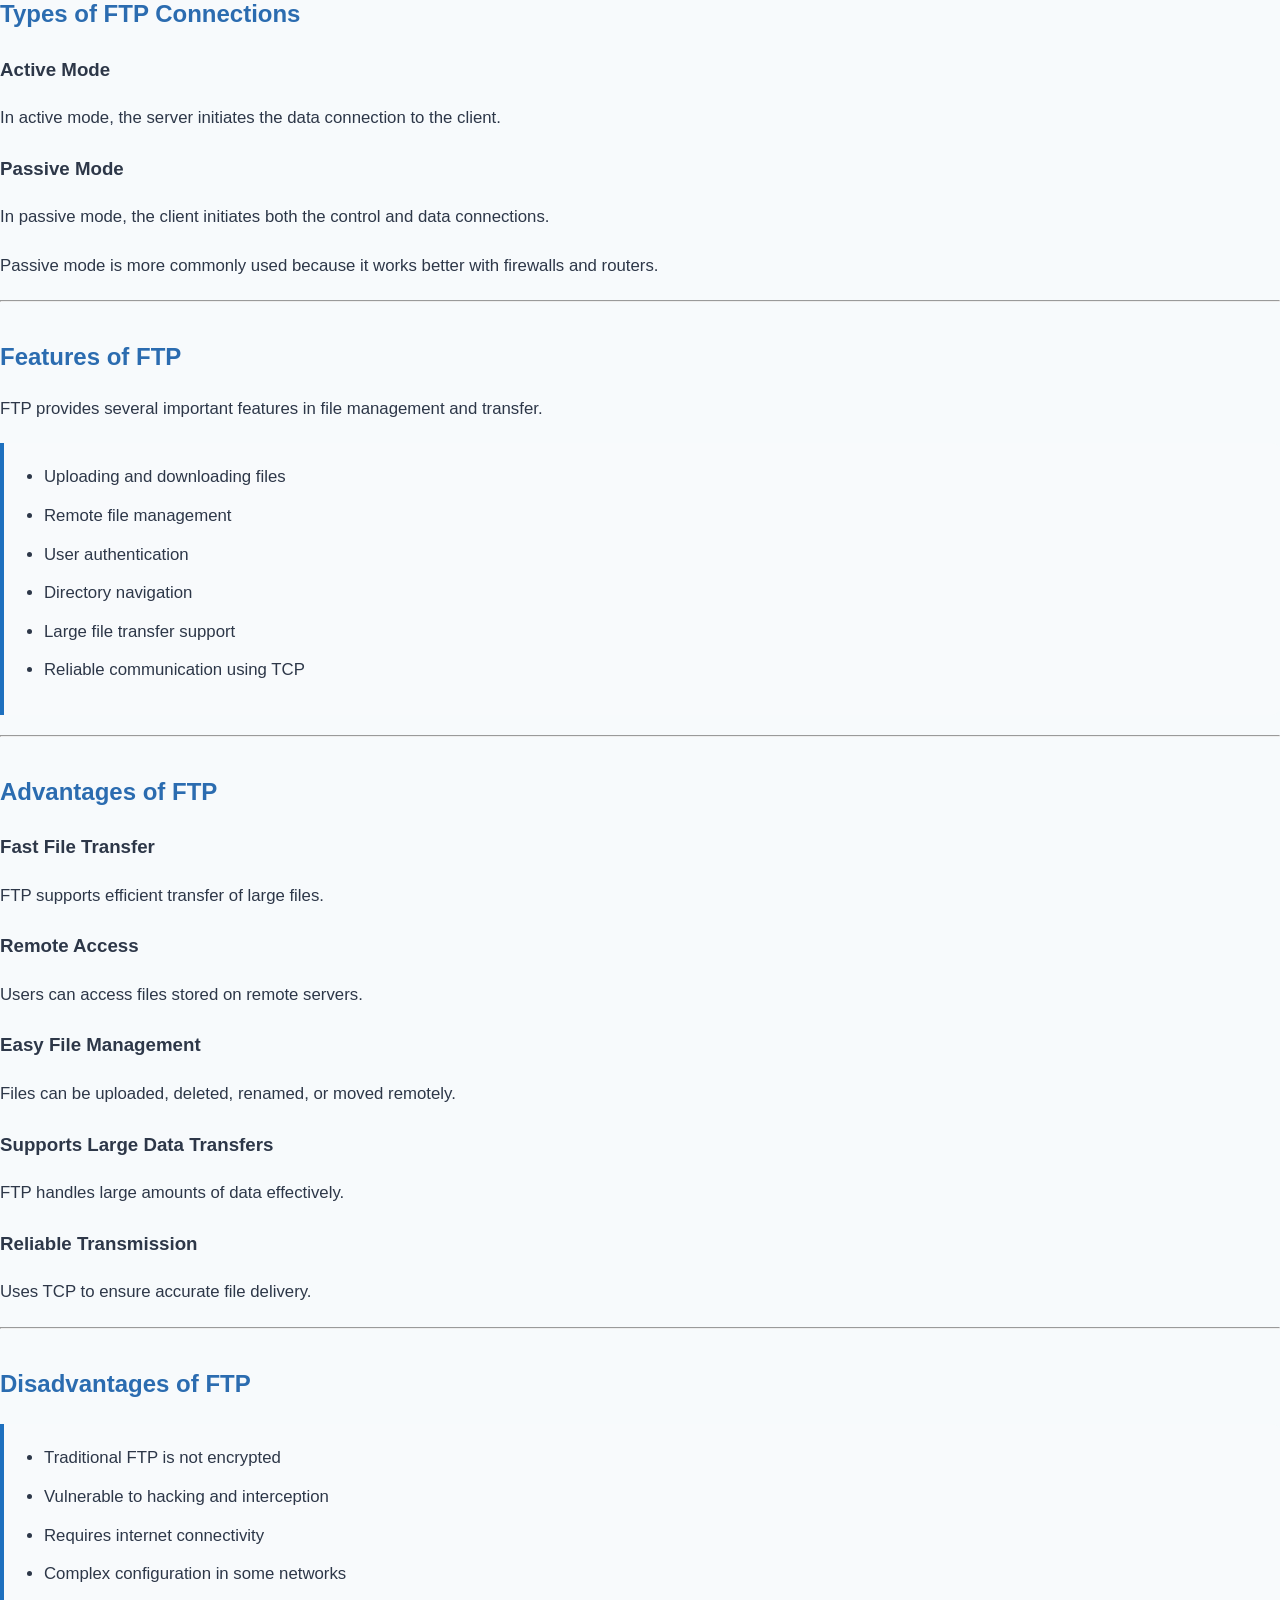
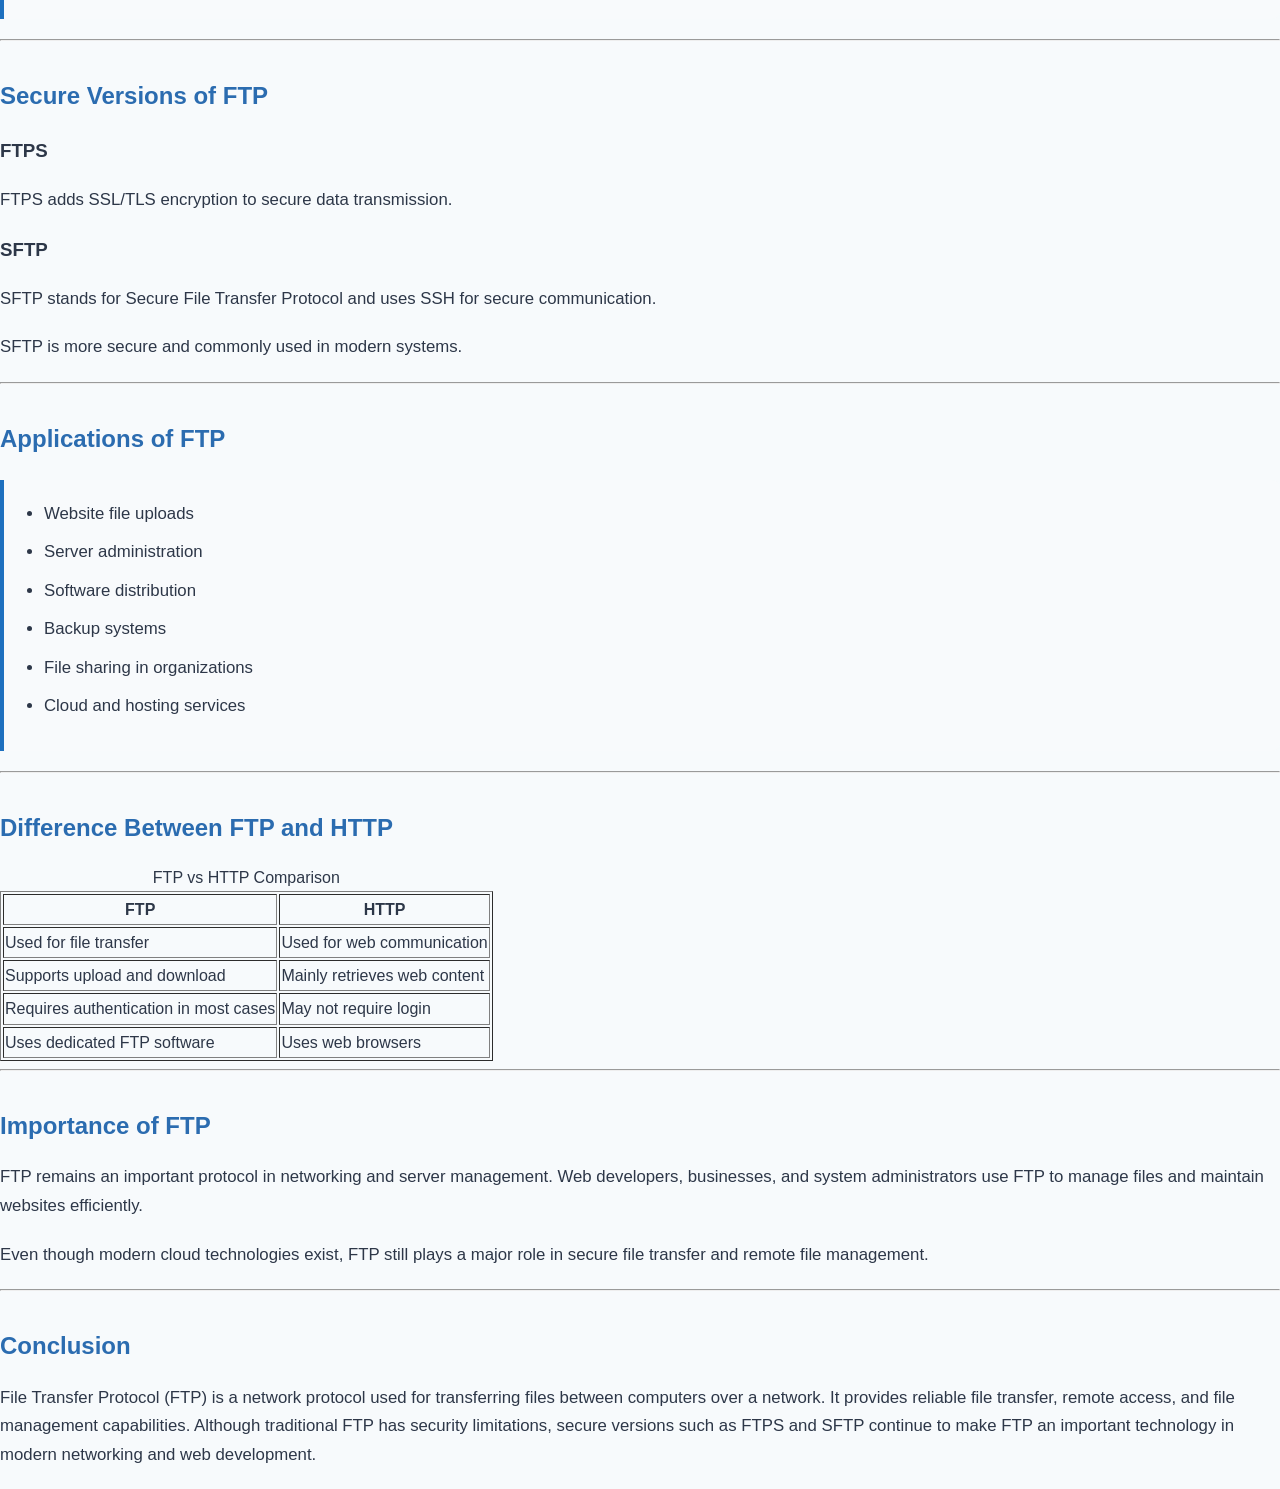
<file: pages/FTP.htm>
<!DOCTYPE html>
<html lang="en">
<head>
    <meta charset="UTF-8">
    <meta name="viewport" content="width=device-width, initial-scale=1.0">
    <title>Document</title>
    <link rel="stylesheet" href="stylepages.css">
</head>
<body>
    <main>
        <h1>File Transfer Protocol (FTP)</h1>

        <section>
            <h2>Introduction</h2>
            <p>File Transfer Protocol (FTP) is a standard network protocol used for transferring files between computers over a network or the internet. It allows users to upload, download, manage, and share files between a client computer and a server.</p>
            <p>FTP is commonly used in website management, file sharing, software distribution, and server administration.</p>
        </section>

        <hr>

        <section>
            <h2>How FTP Works</h2>
            <p>FTP works using a client-server model of communication.</p>
            <h3>Steps in FTP Communication</h3>
            <ol>
                <li>The user opens an FTP client application.</li>
                <li>The client connects to an FTP server using an IP address or domain name.</li>
                <li>The user enters login credentials such as username and password.</li>
                <li>The client and server establish a connection.</li>
                <li>Files can then be uploaded, downloaded, renamed, deleted, or moved.</li>
            </ol>
            <p>FTP uses TCP for reliable data transmission.</p>
        </section>

        <hr>

        <section>
            <h2>Components of FTP</h2>
            <article>
                <h3>FTP Client</h3>
                <p>The FTP client is the software used by the user to connect to the FTP server.</p>
                <h4>Examples of FTP Clients</h4>
                <ul>
                    <li>FileZilla</li>
                    <li>WinSCP</li>
                    <li>Cyberduck</li>
                </ul>
            </article>
            <article>
                <h3>FTP Server</h3>
                <p>The FTP server stores files and manages file transfer requests from clients.</p>
                <p>The server controls:</p>
                <ul>
                    <li>User authentication</li>
                    <li>File access permissions</li>
                    <li>Upload and download operations</li>
                </ul>
            </article>
        </section>

        <hr>

        <section>
            <h2>Types of FTP Connections</h2>
            <article>
                <h3>Active Mode</h3>
                <p>In active mode, the server initiates the data connection to the client.</p>
            </article>
            <article>
                <h3>Passive Mode</h3>
                <p>In passive mode, the client initiates both the control and data connections.</p>
                <p>Passive mode is more commonly used because it works better with firewalls and routers.</p>
            </article>
        </section>

        <hr>

        <section>
            <h2>Features of FTP</h2>
            <p>FTP provides several important features in file management and transfer.</p>
            <ul>
                <li>Uploading and downloading files</li>
                <li>Remote file management</li>
                <li>User authentication</li>
                <li>Directory navigation</li>
                <li>Large file transfer support</li>
                <li>Reliable communication using TCP</li>
            </ul>
        </section>

        <hr>

        <section>
            <h2>Advantages of FTP</h2>
            <article>
                <h3>Fast File Transfer</h3>
                <p>FTP supports efficient transfer of large files.</p>
            </article>
            <article>
                <h3>Remote Access</h3>
                <p>Users can access files stored on remote servers.</p>
            </article>
            <article>
                <h3>Easy File Management</h3>
                <p>Files can be uploaded, deleted, renamed, or moved remotely.</p>
            </article>
            <article>
                <h3>Supports Large Data Transfers</h3>
                <p>FTP handles large amounts of data effectively.</p>
            </article>
            <article>
                <h3>Reliable Transmission</h3>
                <p>Uses TCP to ensure accurate file delivery.</p>
            </article>
        </section>

        <hr>

        <section>
            <h2>Disadvantages of FTP</h2>
            <ul>
                <li>Traditional FTP is not encrypted</li>
                <li>Vulnerable to hacking and interception</li>
                <li>Requires internet connectivity</li>
                <li>Complex configuration in some networks</li>
            </ul>
        </section>

        <hr>

        <section>
            <h2>Secure Versions of FTP</h2>
            <article>
                <h3>FTPS</h3>
                <p>FTPS adds SSL/TLS encryption to secure data transmission.</p>
            </article>
            <article>
                <h3>SFTP</h3>
                <p>SFTP stands for Secure File Transfer Protocol and uses SSH for secure communication.</p>
                <p>SFTP is more secure and commonly used in modern systems.</p>
            </article>
        </section>

        <hr>

        <section>
            <h2>Applications of FTP</h2>
            <ul>
                <li>Website file uploads</li>
                <li>Server administration</li>
                <li>Software distribution</li>
                <li>Backup systems</li>
                <li>File sharing in organizations</li>
                <li>Cloud and hosting services</li>
            </ul>
        </section>

        <hr>

        <section>
            <h2>Difference Between FTP and HTTP</h2>
            <table border="1">
                <caption>FTP vs HTTP Comparison</caption>
                <thead>
                    <tr>
                        <th>FTP</th>
                        <th>HTTP</th>
                    </tr>
                </thead>
                <tbody>
                    <tr>
                        <td>Used for file transfer</td>
                        <td>Used for web communication</td>
                    </tr>
                    <tr>
                        <td>Supports upload and download</td>
                        <td>Mainly retrieves web content</td>
                    </tr>
                    <tr>
                        <td>Requires authentication in most cases</td>
                        <td>May not require login</td>
                    </tr>
                    <tr>
                        <td>Uses dedicated FTP software</td>
                        <td>Uses web browsers</td>
                    </tr>
                </tbody>
            </table>
        </section>

        <hr>

        <section>
            <h2>Importance of FTP</h2>
            <p>FTP remains an important protocol in networking and server management. Web developers, businesses, and system administrators use FTP to manage files and maintain websites efficiently.</p>
            <p>Even though modern cloud technologies exist, FTP still plays a major role in secure file transfer and remote file management.</p>
        </section>

        <hr>

        <section>
            <h2>Conclusion</h2>
            <p>File Transfer Protocol (FTP) is a network protocol used for transferring files between computers over a network. It provides reliable file transfer, remote access, and file management capabilities. Although traditional FTP has security limitations, secure versions such as FTPS and SFTP continue to make FTP an important technology in modern networking and web development.</p>
        </section>
    </main>
</body>
</html>
</file>
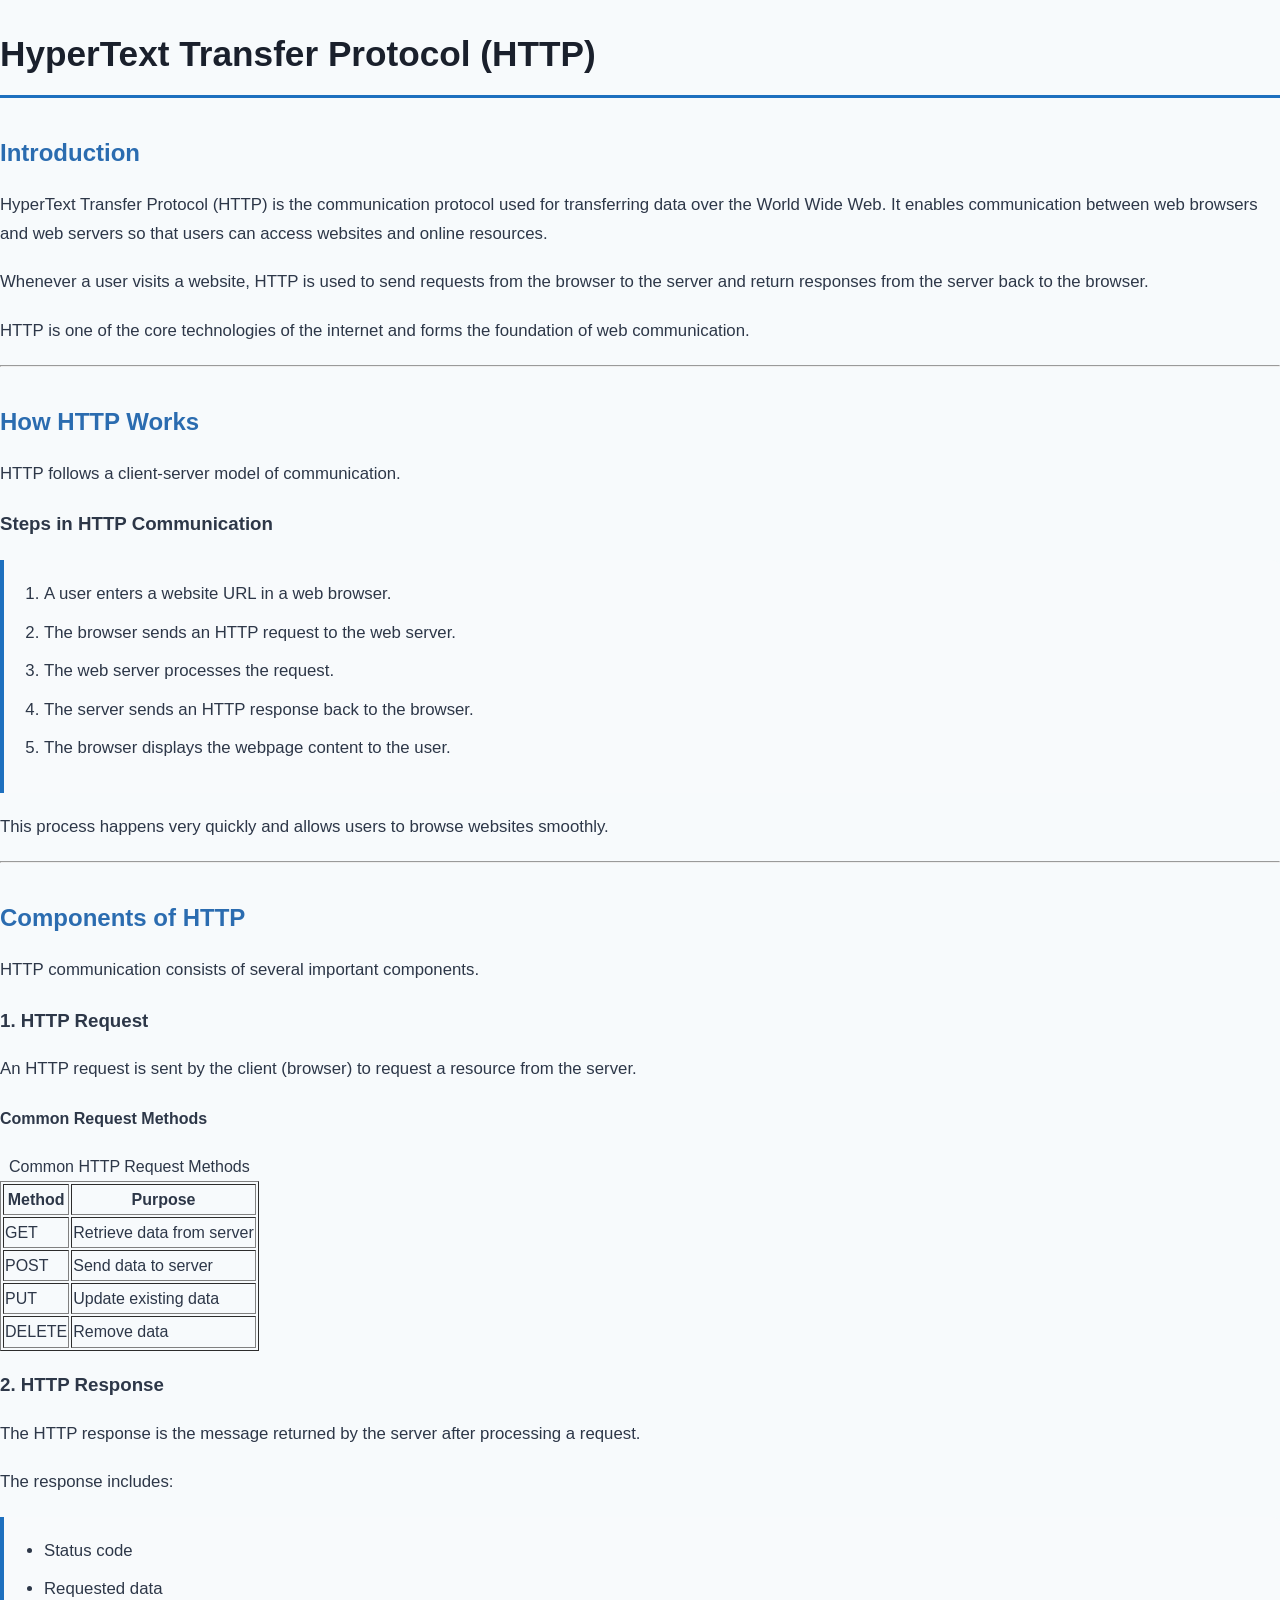
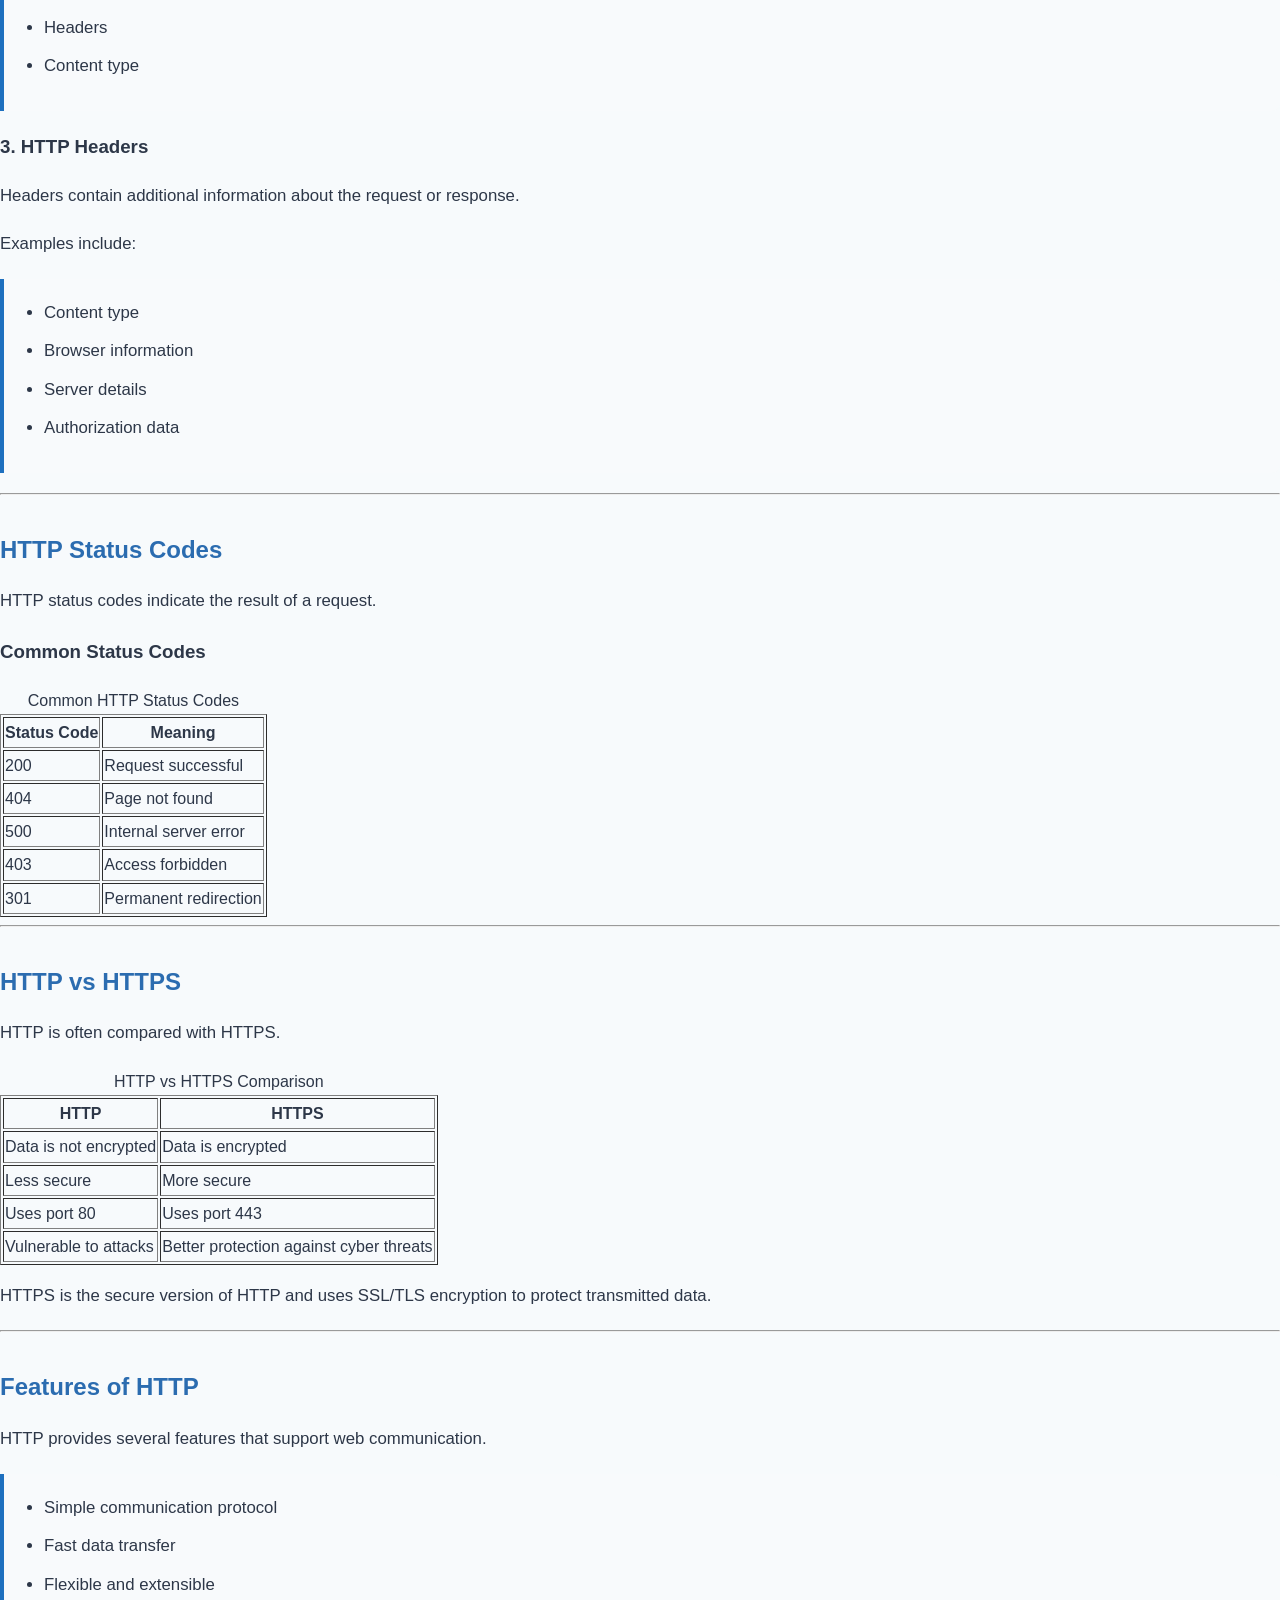
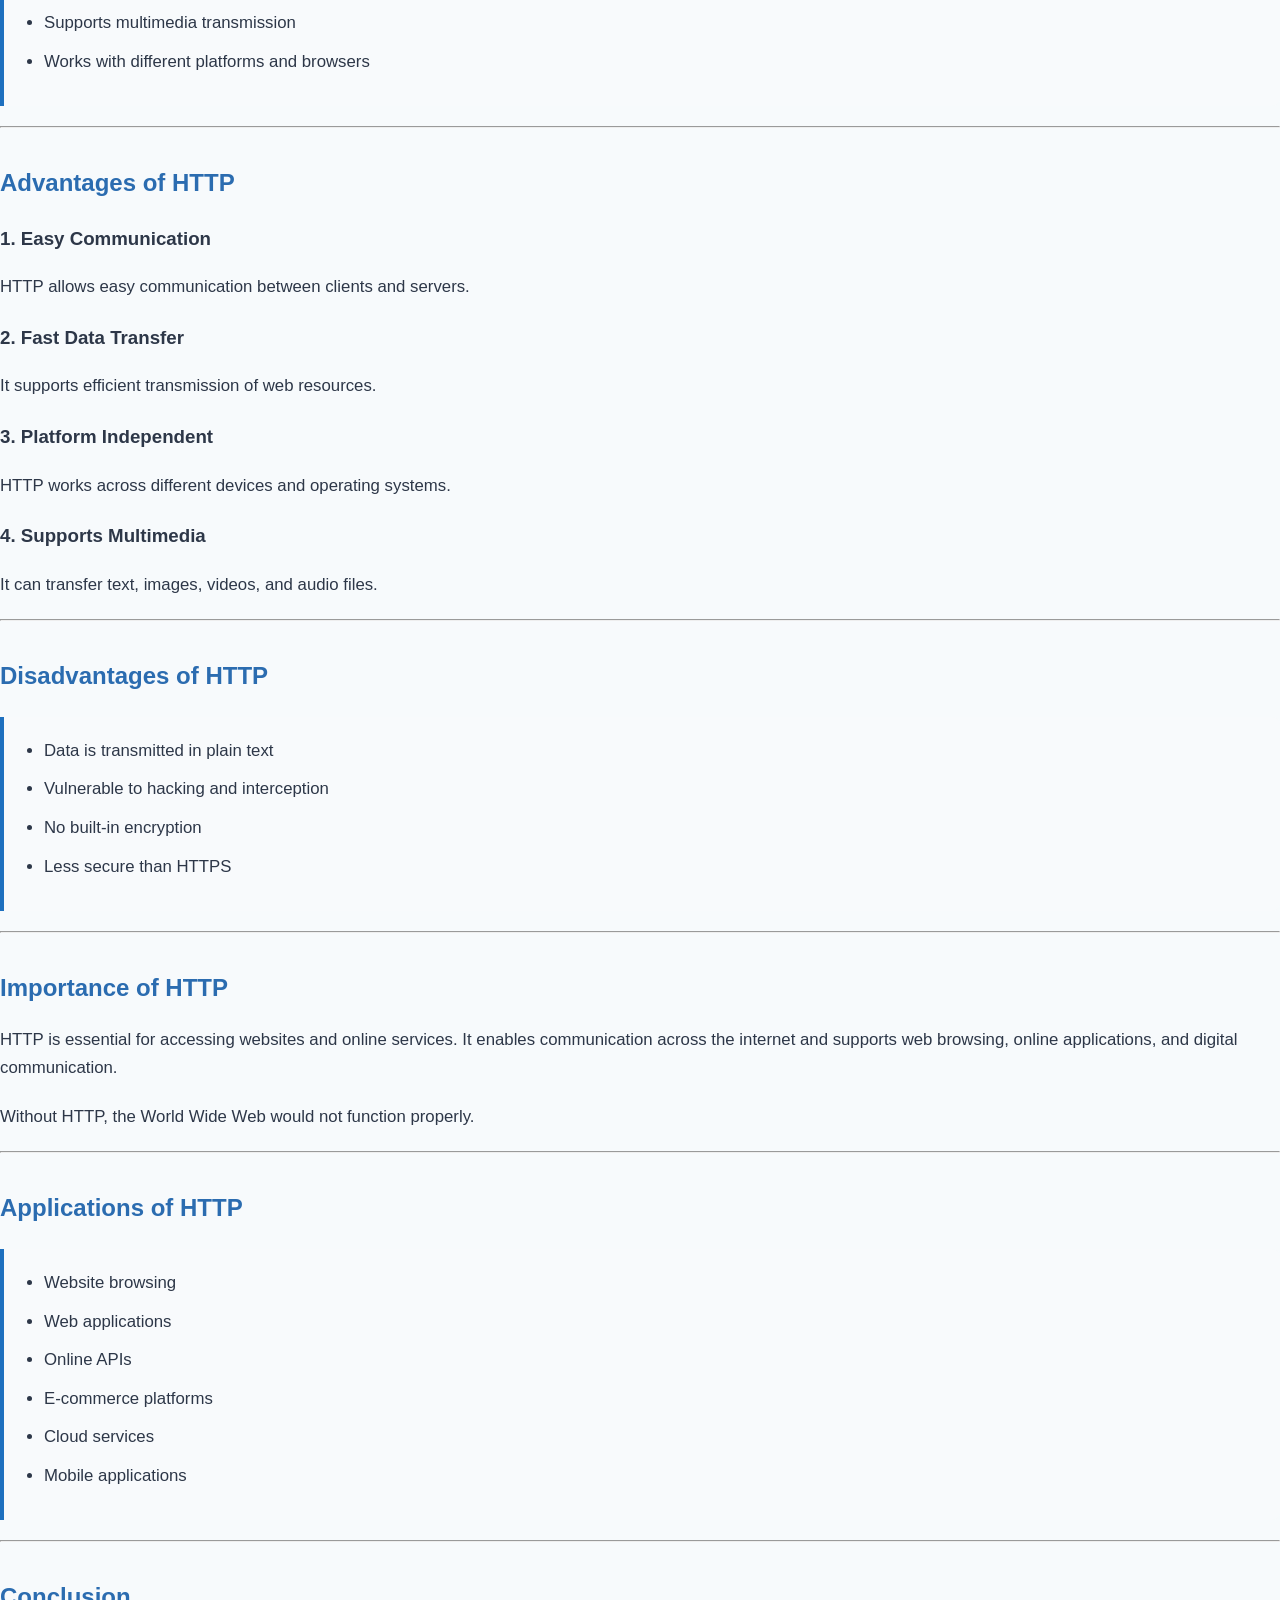
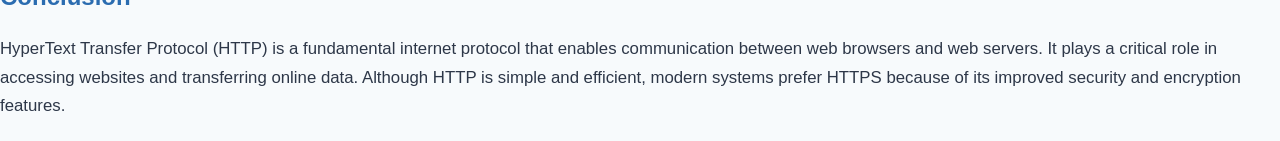
<file: pages/HTTP.html>
<!DOCTYPE html>
<html lang="en">
<head>
    <meta charset="UTF-8">
    <meta name="viewport" content="width=device-width, initial-scale=1.0">
    <title>Document</title>
    <link rel="stylesheet" href="stylepages.css">
</head>
<body>
    <main>
        <h1>HyperText Transfer Protocol (HTTP)</h1>

        <section>
            <h2>Introduction</h2>
            <p>HyperText Transfer Protocol (HTTP) is the communication protocol used for transferring data over the World Wide Web. It enables communication between web browsers and web servers so that users can access websites and online resources.</p>
            <p>Whenever a user visits a website, HTTP is used to send requests from the browser to the server and return responses from the server back to the browser.</p>
            <p>HTTP is one of the core technologies of the internet and forms the foundation of web communication.</p>
        </section>

        <hr>

        <section>
            <h2>How HTTP Works</h2>
            <p>HTTP follows a client-server model of communication.</p>
            <h3>Steps in HTTP Communication</h3>
            <ol>
                <li>A user enters a website URL in a web browser.</li>
                <li>The browser sends an HTTP request to the web server.</li>
                <li>The web server processes the request.</li>
                <li>The server sends an HTTP response back to the browser.</li>
                <li>The browser displays the webpage content to the user.</li>
            </ol>
            <p>This process happens very quickly and allows users to browse websites smoothly.</p>
        </section>

        <hr>

        <section>
            <h2>Components of HTTP</h2>
            <p>HTTP communication consists of several important components.</p>
            <article>
                <h3>1. HTTP Request</h3>
                <p>An HTTP request is sent by the client (browser) to request a resource from the server.</p>
                <h4>Common Request Methods</h4>
                <table border="1">
                    <caption>Common HTTP Request Methods</caption>
                    <thead>
                        <tr>
                            <th>Method</th>
                            <th>Purpose</th>
                        </tr>
                    </thead>
                    <tbody>
                        <tr>
                            <td>GET</td>
                            <td>Retrieve data from server</td>
                        </tr>
                        <tr>
                            <td>POST</td>
                            <td>Send data to server</td>
                        </tr>
                        <tr>
                            <td>PUT</td>
                            <td>Update existing data</td>
                        </tr>
                        <tr>
                            <td>DELETE</td>
                            <td>Remove data</td>
                        </tr>
                    </tbody>
                </table>
            </article>

            <article>
                <h3>2. HTTP Response</h3>
                <p>The HTTP response is the message returned by the server after processing a request.</p>
                <p>The response includes:</p>
                <ul>
                    <li>Status code</li>
                    <li>Requested data</li>
                    <li>Headers</li>
                    <li>Content type</li>
                </ul>
            </article>

            <article>
                <h3>3. HTTP Headers</h3>
                <p>Headers contain additional information about the request or response.</p>
                <p>Examples include:</p>
                <ul>
                    <li>Content type</li>
                    <li>Browser information</li>
                    <li>Server details</li>
                    <li>Authorization data</li>
                </ul>
            </article>
        </section>

        <hr>

        <section>
            <h2>HTTP Status Codes</h2>
            <p>HTTP status codes indicate the result of a request.</p>
            <h3>Common Status Codes</h3>
            <table border="1">
                <caption>Common HTTP Status Codes</caption>
                <thead>
                    <tr>
                        <th>Status Code</th>
                        <th>Meaning</th>
                    </tr>
                </thead>
                <tbody>
                    <tr>
                        <td>200</td>
                        <td>Request successful</td>
                    </tr>
                    <tr>
                        <td>404</td>
                        <td>Page not found</td>
                    </tr>
                    <tr>
                        <td>500</td>
                        <td>Internal server error</td>
                    </tr>
                    <tr>
                        <td>403</td>
                        <td>Access forbidden</td>
                    </tr>
                    <tr>
                        <td>301</td>
                        <td>Permanent redirection</td>
                    </tr>
                </tbody>
            </table>
        </section>

        <hr>

        <section>
            <h2>HTTP vs HTTPS</h2>
            <p>HTTP is often compared with HTTPS.</p>
            <table border="1">
                <caption>HTTP vs HTTPS Comparison</caption>
                <thead>
                    <tr>
                        <th>HTTP</th>
                        <th>HTTPS</th>
                    </tr>
                </thead>
                <tbody>
                    <tr>
                        <td>Data is not encrypted</td>
                        <td>Data is encrypted</td>
                    </tr>
                    <tr>
                        <td>Less secure</td>
                        <td>More secure</td>
                    </tr>
                    <tr>
                        <td>Uses port 80</td>
                        <td>Uses port 443</td>
                    </tr>
                    <tr>
                        <td>Vulnerable to attacks</td>
                        <td>Better protection against cyber threats</td>
                    </tr>
                </tbody>
            </table>
            <p>HTTPS is the secure version of HTTP and uses SSL/TLS encryption to protect transmitted data.</p>
        </section>

        <hr>

        <section>
            <h2>Features of HTTP</h2>
            <p>HTTP provides several features that support web communication.</p>
            <ul>
                <li>Simple communication protocol</li>
                <li>Fast data transfer</li>
                <li>Flexible and extensible</li>
                <li>Supports multimedia transmission</li>
                <li>Works with different platforms and browsers</li>
            </ul>
        </section>

        <hr>

        <section>
            <h2>Advantages of HTTP</h2>
            <article>
                <h3>1. Easy Communication</h3>
                <p>HTTP allows easy communication between clients and servers.</p>
            </article>
            <article>
                <h3>2. Fast Data Transfer</h3>
                <p>It supports efficient transmission of web resources.</p>
            </article>
            <article>
                <h3>3. Platform Independent</h3>
                <p>HTTP works across different devices and operating systems.</p>
            </article>
            <article>
                <h3>4. Supports Multimedia</h3>
                <p>It can transfer text, images, videos, and audio files.</p>
            </article>
        </section>

        <hr>

        <section>
            <h2>Disadvantages of HTTP</h2>
            <ul>
                <li>Data is transmitted in plain text</li>
                <li>Vulnerable to hacking and interception</li>
                <li>No built-in encryption</li>
                <li>Less secure than HTTPS</li>
            </ul>
        </section>

        <hr>

        <section>
            <h2>Importance of HTTP</h2>
            <p>HTTP is essential for accessing websites and online services. It enables communication across the internet and supports web browsing, online applications, and digital communication.</p>
            <p>Without HTTP, the World Wide Web would not function properly.</p>
        </section>

        <hr>

        <section>
            <h2>Applications of HTTP</h2>
            <ul>
                <li>Website browsing</li>
                <li>Web applications</li>
                <li>Online APIs</li>
                <li>E-commerce platforms</li>
                <li>Cloud services</li>
                <li>Mobile applications</li>
            </ul>
        </section>

        <hr>

        <section>
            <h2>Conclusion</h2>
            <p>HyperText Transfer Protocol (HTTP) is a fundamental internet protocol that enables communication between web browsers and web servers. It plays a critical role in accessing websites and transferring online data. Although HTTP is simple and efficient, modern systems prefer HTTPS because of its improved security and encryption features.</p>
        </section>
    </main>
</body>
</html>
</file>
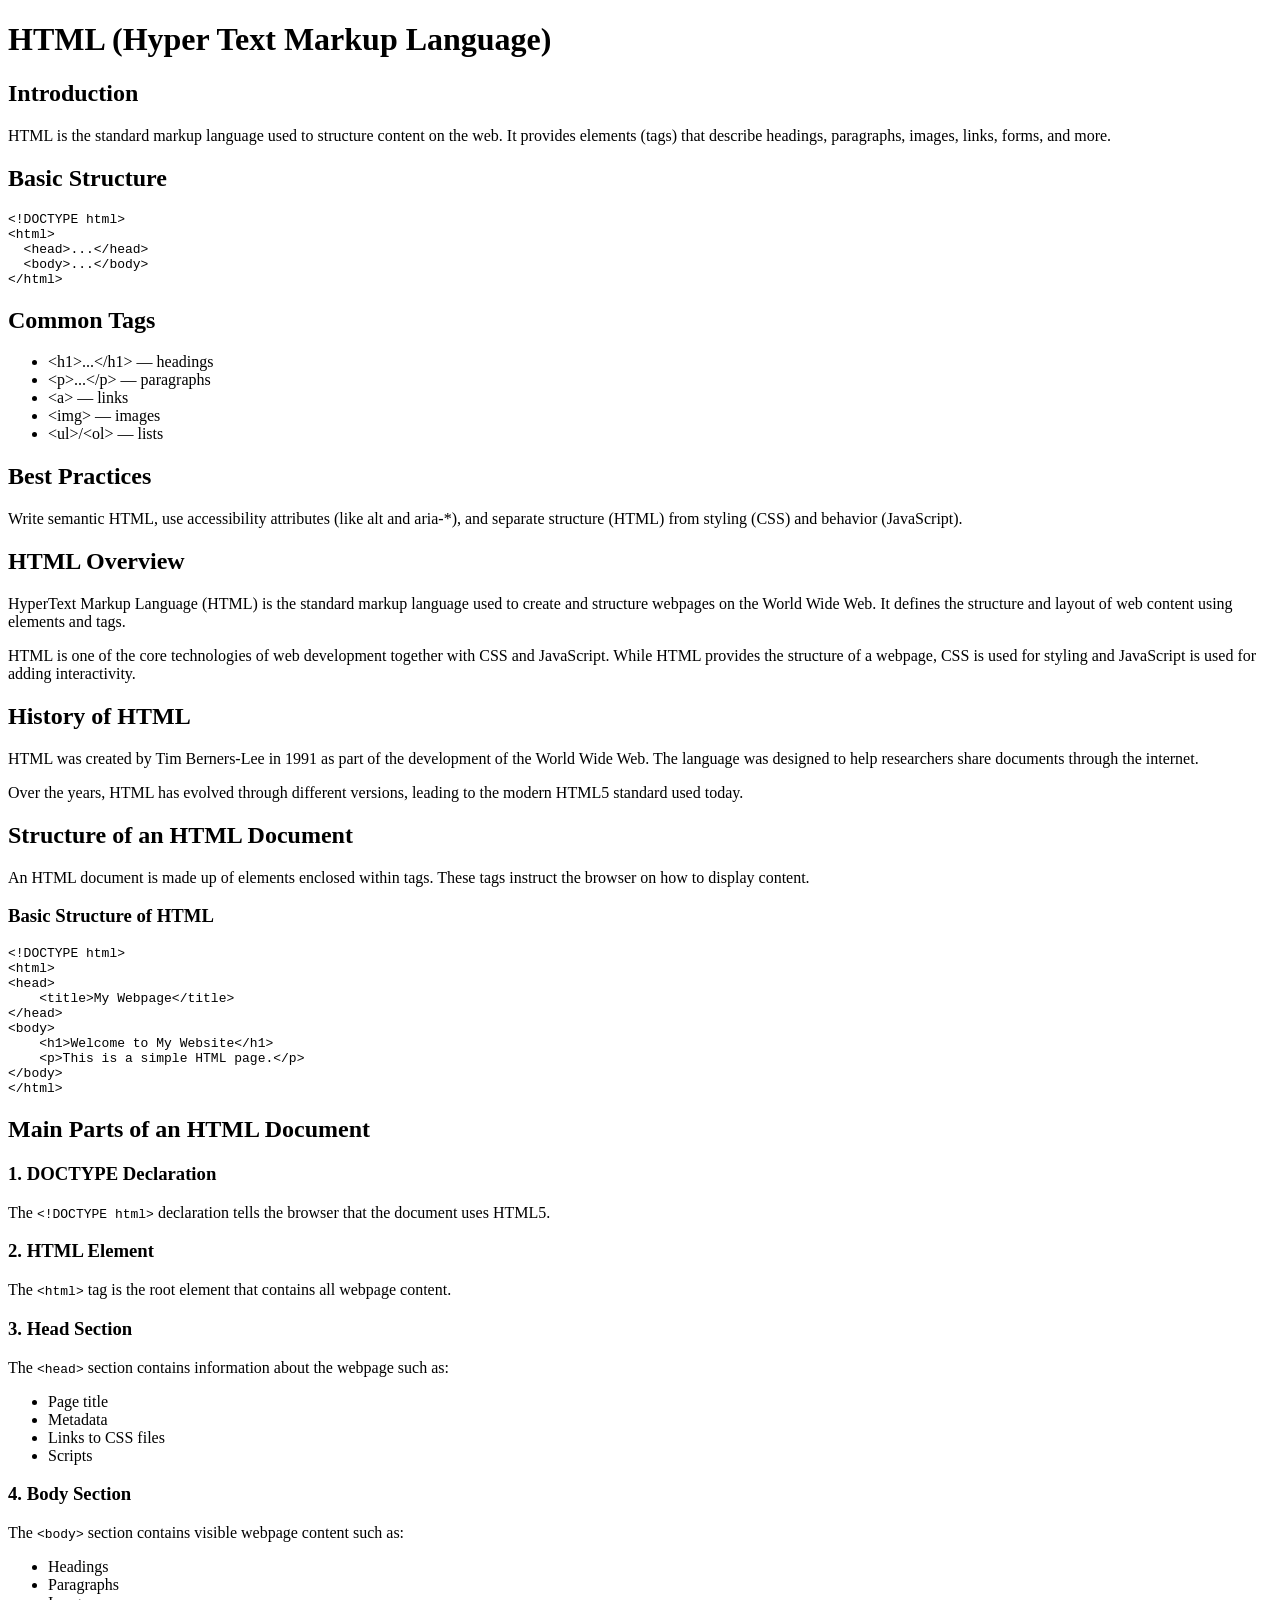
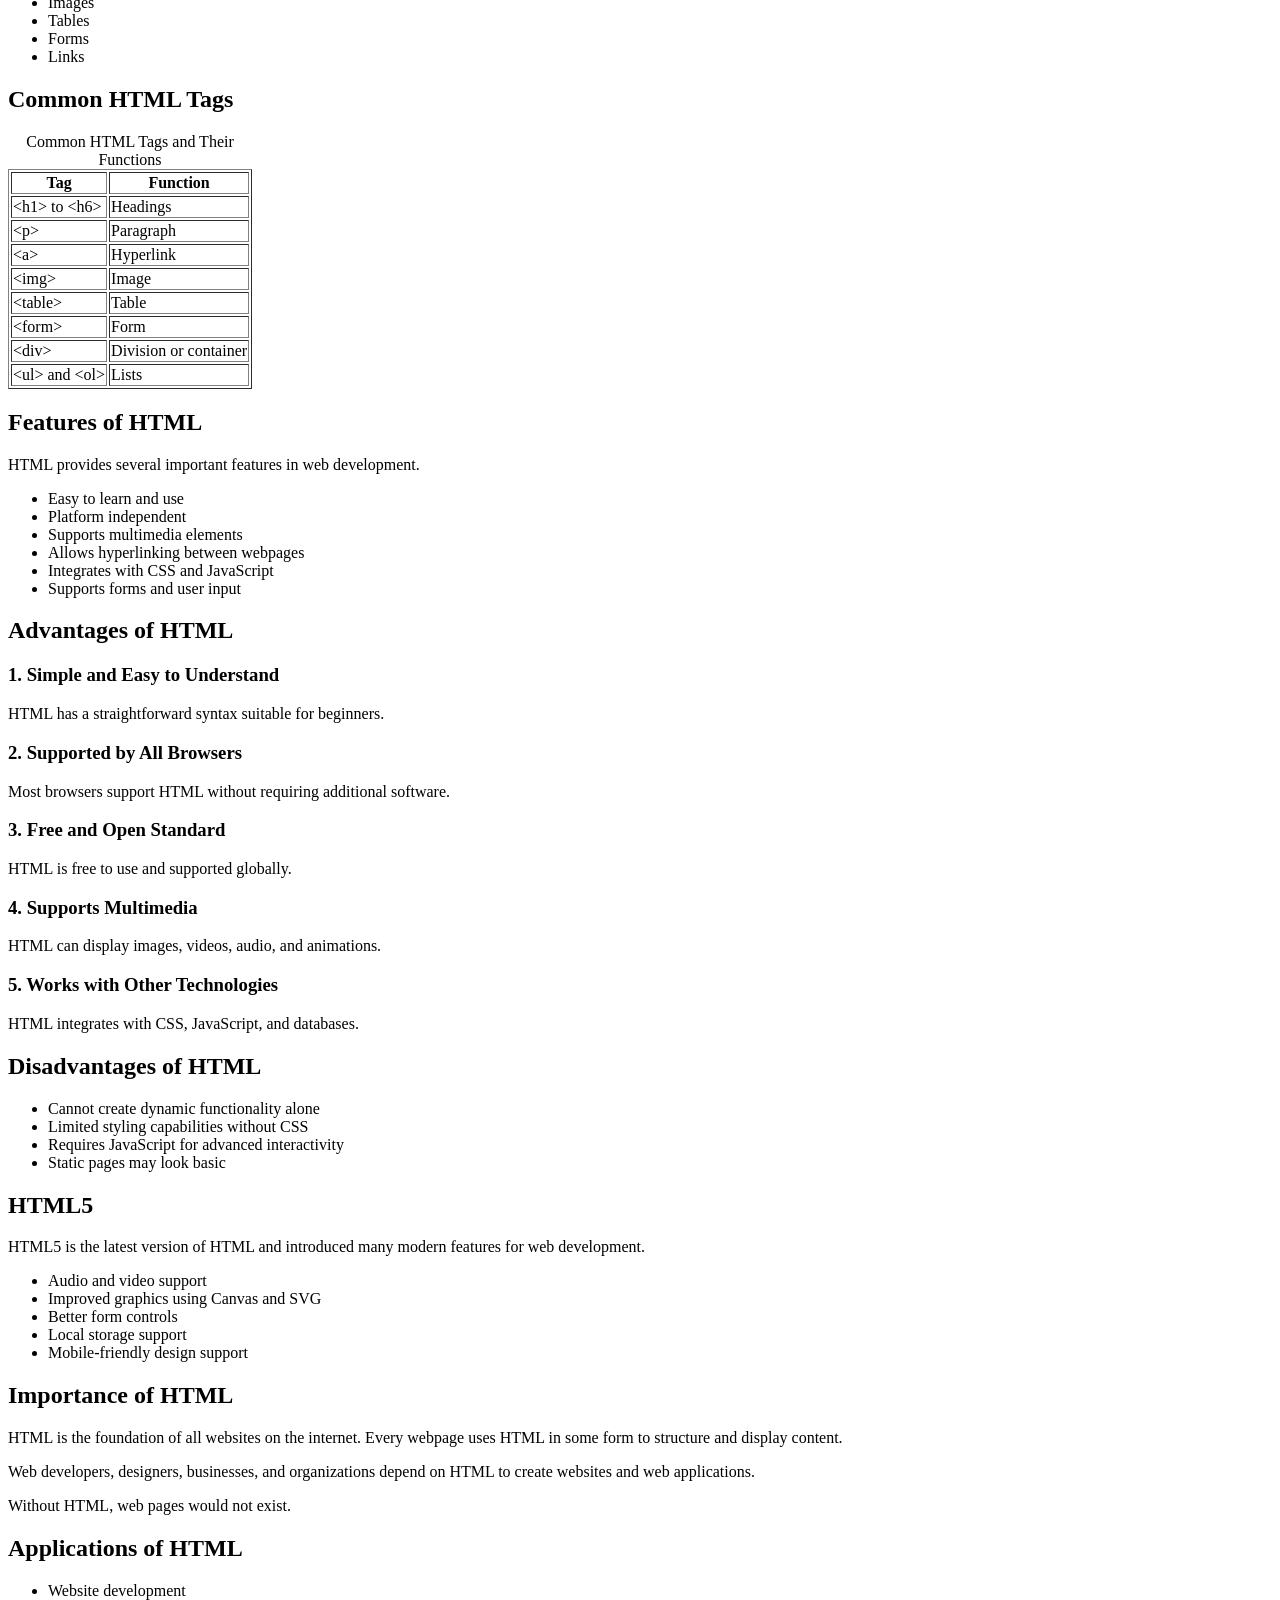
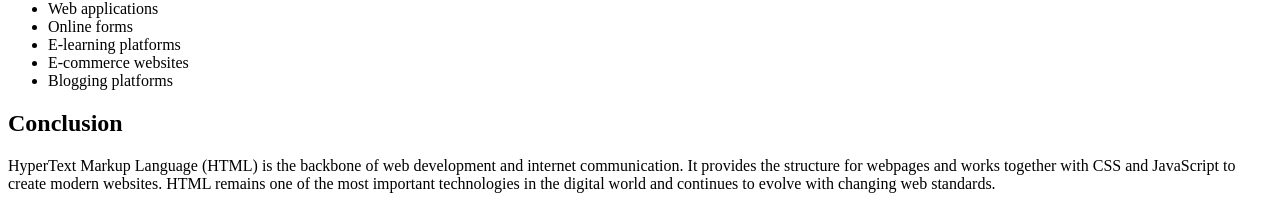
<file: pages/Hyper Text Markup.html>
<!DOCTYPE html>
<html lang="en">
<head>
	<meta charset="UTF-8">
	<meta name="viewport" content="width=device-width, initial-scale=1.0">
	<title>HTML - Hyper Text Markup Language</title>
	<link stylesheet href="stylepages.css">
</head>
<body>
    <main>
        <h1>HTML (Hyper Text Markup Language)</h1>

        <section>
            <h2>Introduction</h2>
            <p>HTML is the standard markup language used to structure content on the web. It provides elements (tags) that describe headings, paragraphs, images, links, forms, and more.</p>
        </section>

        <section>
            <h2>Basic Structure</h2>
            <pre>&lt;!DOCTYPE html&gt;
&lt;html&gt;
  &lt;head&gt;...&lt;/head&gt;
  &lt;body&gt;...&lt;/body&gt;
&lt;/html&gt;</pre>
        </section>

        <section>
            <h2>Common Tags</h2>
            <ul>
                <li>&lt;h1&gt;...&lt;/h1&gt; — headings</li>
                <li>&lt;p&gt;...&lt;/p&gt; — paragraphs</li>
                <li>&lt;a&gt; — links</li>
                <li>&lt;img&gt; — images</li>
                <li>&lt;ul&gt;/&lt;ol&gt; — lists</li>
            </ul>
        </section>

        <section>
            <h2>Best Practices</h2>
            <p>Write semantic HTML, use accessibility attributes (like alt and aria-*), and separate structure (HTML) from styling (CSS) and behavior (JavaScript).</p>
        </section>

        <section>
            <h2>HTML Overview</h2>
            <p>HyperText Markup Language (HTML) is the standard markup language used to create and structure webpages on the World Wide Web. It defines the structure and layout of web content using elements and tags.</p>
            <p>HTML is one of the core technologies of web development together with CSS and JavaScript. While HTML provides the structure of a webpage, CSS is used for styling and JavaScript is used for adding interactivity.</p>
        </section>

        <section>
            <h2>History of HTML</h2>
            <p>HTML was created by Tim Berners-Lee in 1991 as part of the development of the World Wide Web. The language was designed to help researchers share documents through the internet.</p>
            <p>Over the years, HTML has evolved through different versions, leading to the modern HTML5 standard used today.</p>
        </section>

        <section>
            <h2>Structure of an HTML Document</h2>
            <p>An HTML document is made up of elements enclosed within tags. These tags instruct the browser on how to display content.</p>
            <h3>Basic Structure of HTML</h3>
            <pre>&lt;!DOCTYPE html&gt;
&lt;html&gt;
&lt;head&gt;
    &lt;title&gt;My Webpage&lt;/title&gt;
&lt;/head&gt;
&lt;body&gt;
    &lt;h1&gt;Welcome to My Website&lt;/h1&gt;
    &lt;p&gt;This is a simple HTML page.&lt;/p&gt;
&lt;/body&gt;
&lt;/html&gt;</pre>
        </section>

        <section>
            <h2>Main Parts of an HTML Document</h2>
            <article>
                <h3>1. DOCTYPE Declaration</h3>
                <p>The <code>&lt;!DOCTYPE html&gt;</code> declaration tells the browser that the document uses HTML5.</p>
            </article>
            <article>
                <h3>2. HTML Element</h3>
                <p>The <code>&lt;html&gt;</code> tag is the root element that contains all webpage content.</p>
            </article>
            <article>
                <h3>3. Head Section</h3>
                <p>The <code>&lt;head&gt;</code> section contains information about the webpage such as:</p>
                <ul>
                    <li>Page title</li>
                    <li>Metadata</li>
                    <li>Links to CSS files</li>
                    <li>Scripts</li>
                </ul>
            </article>
            <article>
                <h3>4. Body Section</h3>
                <p>The <code>&lt;body&gt;</code> section contains visible webpage content such as:</p>
                <ul>
                    <li>Headings</li>
                    <li>Paragraphs</li>
                    <li>Images</li>
                    <li>Tables</li>
                    <li>Forms</li>
                    <li>Links</li>
                </ul>
            </article>
        </section>

        <section>
            <h2>Common HTML Tags</h2>
            <table border="1">
                <caption>Common HTML Tags and Their Functions</caption>
                <thead>
                    <tr>
                        <th>Tag</th>
                        <th>Function</th>
                    </tr>
                </thead>
                <tbody>
                    <tr>
                        <td>&lt;h1&gt; to &lt;h6&gt;</td>
                        <td>Headings</td>
                    </tr>
                    <tr>
                        <td>&lt;p&gt;</td>
                        <td>Paragraph</td>
                    </tr>
                    <tr>
                        <td>&lt;a&gt;</td>
                        <td>Hyperlink</td>
                    </tr>
                    <tr>
                        <td>&lt;img&gt;</td>
                        <td>Image</td>
                    </tr>
                    <tr>
                        <td>&lt;table&gt;</td>
                        <td>Table</td>
                    </tr>
                    <tr>
                        <td>&lt;form&gt;</td>
                        <td>Form</td>
                    </tr>
                    <tr>
                        <td>&lt;div&gt;</td>
                        <td>Division or container</td>
                    </tr>
                    <tr>
                        <td>&lt;ul&gt; and &lt;ol&gt;</td>
                        <td>Lists</td>
                    </tr>
                </tbody>
            </table>
        </section>

        <section>
            <h2>Features of HTML</h2>
            <p>HTML provides several important features in web development.</p>
            <ul>
                <li>Easy to learn and use</li>
                <li>Platform independent</li>
                <li>Supports multimedia elements</li>
                <li>Allows hyperlinking between webpages</li>
                <li>Integrates with CSS and JavaScript</li>
                <li>Supports forms and user input</li>
            </ul>
        </section>

        <section>
            <h2>Advantages of HTML</h2>
            <article>
                <h3>1. Simple and Easy to Understand</h3>
                <p>HTML has a straightforward syntax suitable for beginners.</p>
            </article>
            <article>
                <h3>2. Supported by All Browsers</h3>
                <p>Most browsers support HTML without requiring additional software.</p>
            </article>
            <article>
                <h3>3. Free and Open Standard</h3>
                <p>HTML is free to use and supported globally.</p>
            </article>
            <article>
                <h3>4. Supports Multimedia</h3>
                <p>HTML can display images, videos, audio, and animations.</p>
            </article>
            <article>
                <h3>5. Works with Other Technologies</h3>
                <p>HTML integrates with CSS, JavaScript, and databases.</p>
            </article>
        </section>

        <section>
            <h2>Disadvantages of HTML</h2>
            <ul>
                <li>Cannot create dynamic functionality alone</li>
                <li>Limited styling capabilities without CSS</li>
                <li>Requires JavaScript for advanced interactivity</li>
                <li>Static pages may look basic</li>
            </ul>
        </section>

        <section>
            <h2>HTML5</h2>
            <p>HTML5 is the latest version of HTML and introduced many modern features for web development.</p>
            <ul>
                <li>Audio and video support</li>
                <li>Improved graphics using Canvas and SVG</li>
                <li>Better form controls</li>
                <li>Local storage support</li>
                <li>Mobile-friendly design support</li>
            </ul>
        </section>

        <section>
            <h2>Importance of HTML</h2>
            <p>HTML is the foundation of all websites on the internet. Every webpage uses HTML in some form to structure and display content.</p>
            <p>Web developers, designers, businesses, and organizations depend on HTML to create websites and web applications.</p>
            <p>Without HTML, web pages would not exist.</p>
        </section>

        <section>
            <h2>Applications of HTML</h2>
            <ul>
                <li>Website development</li>
                <li>Web applications</li>
                <li>Online forms</li>
                <li>E-learning platforms</li>
                <li>E-commerce websites</li>
                <li>Blogging platforms</li>
            </ul>
        </section>

        <section>
            <h2>Conclusion</h2>
            <p>HyperText Markup Language (HTML) is the backbone of web development and internet communication. It provides the structure for webpages and works together with CSS and JavaScript to create modern websites. HTML remains one of the most important technologies in the digital world and continues to evolve with changing web standards.</p>
        </section>
    </main>
</body>
</html>
</file>
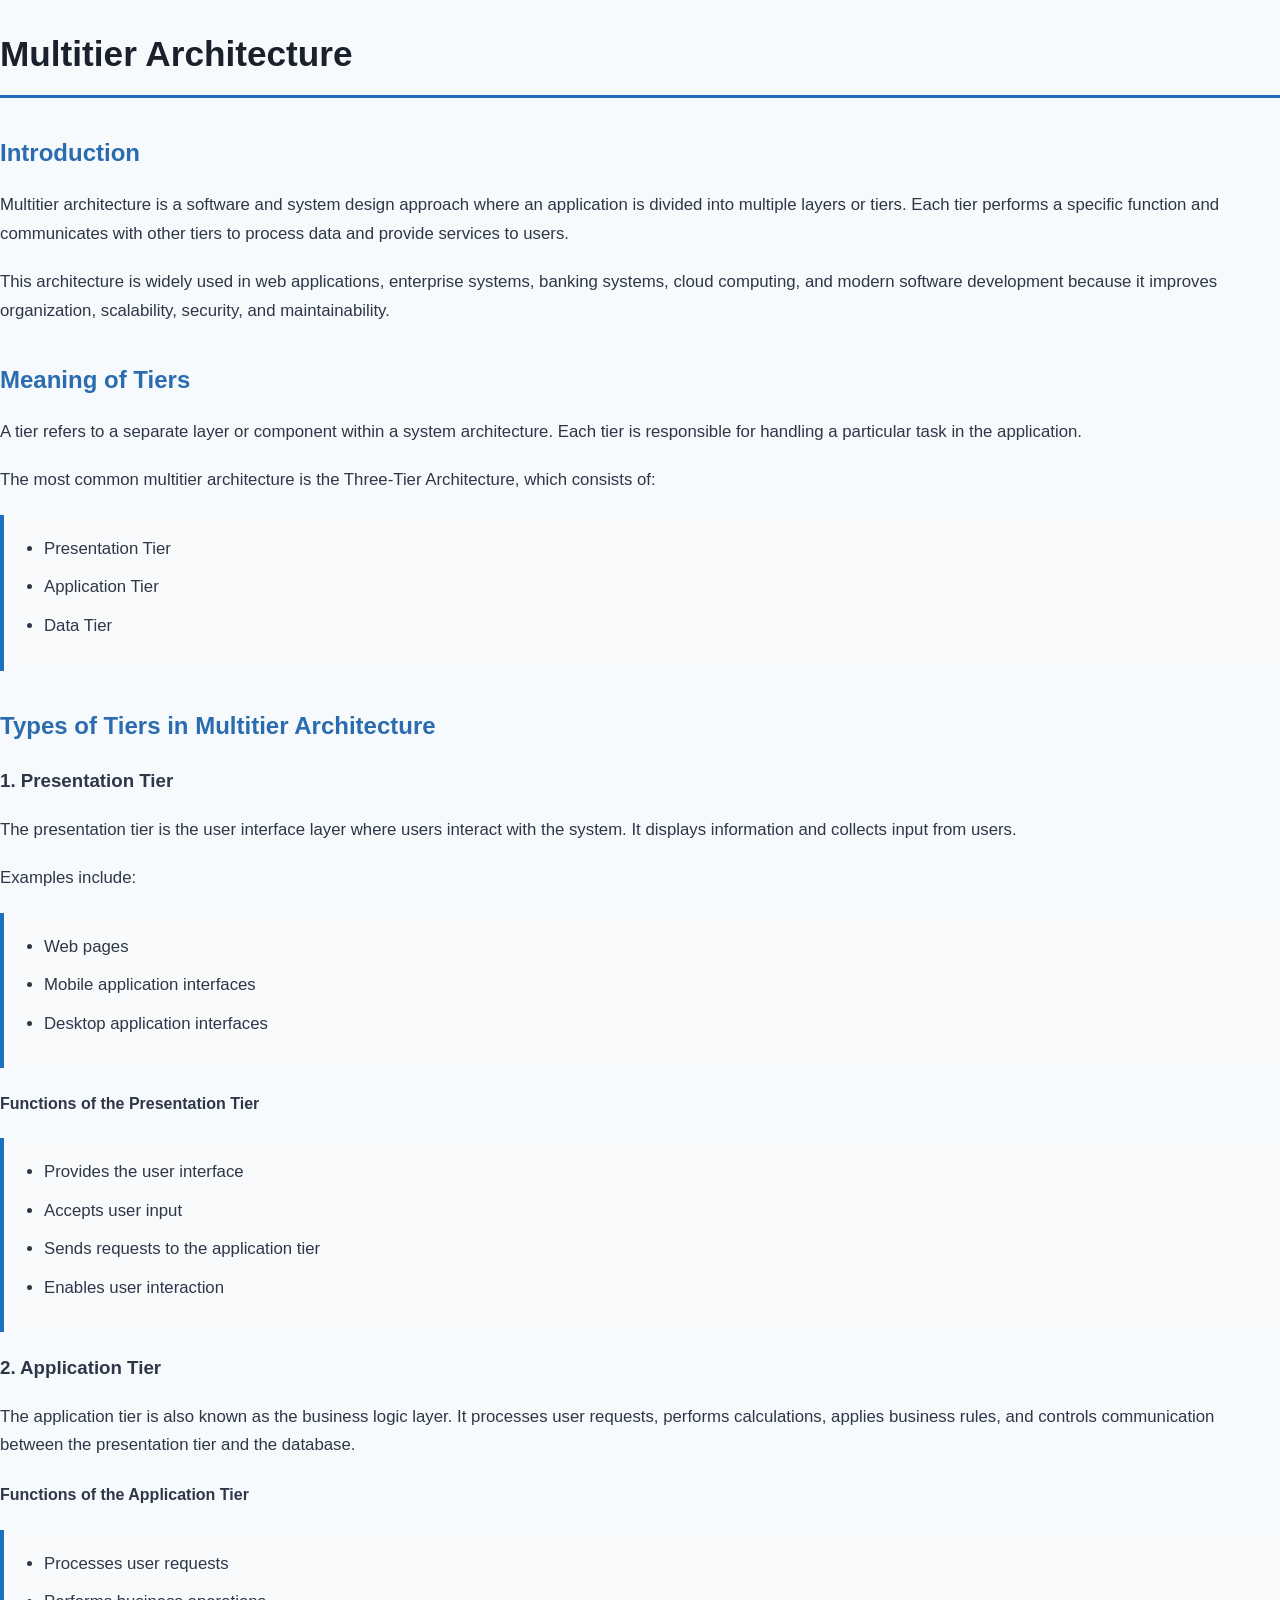
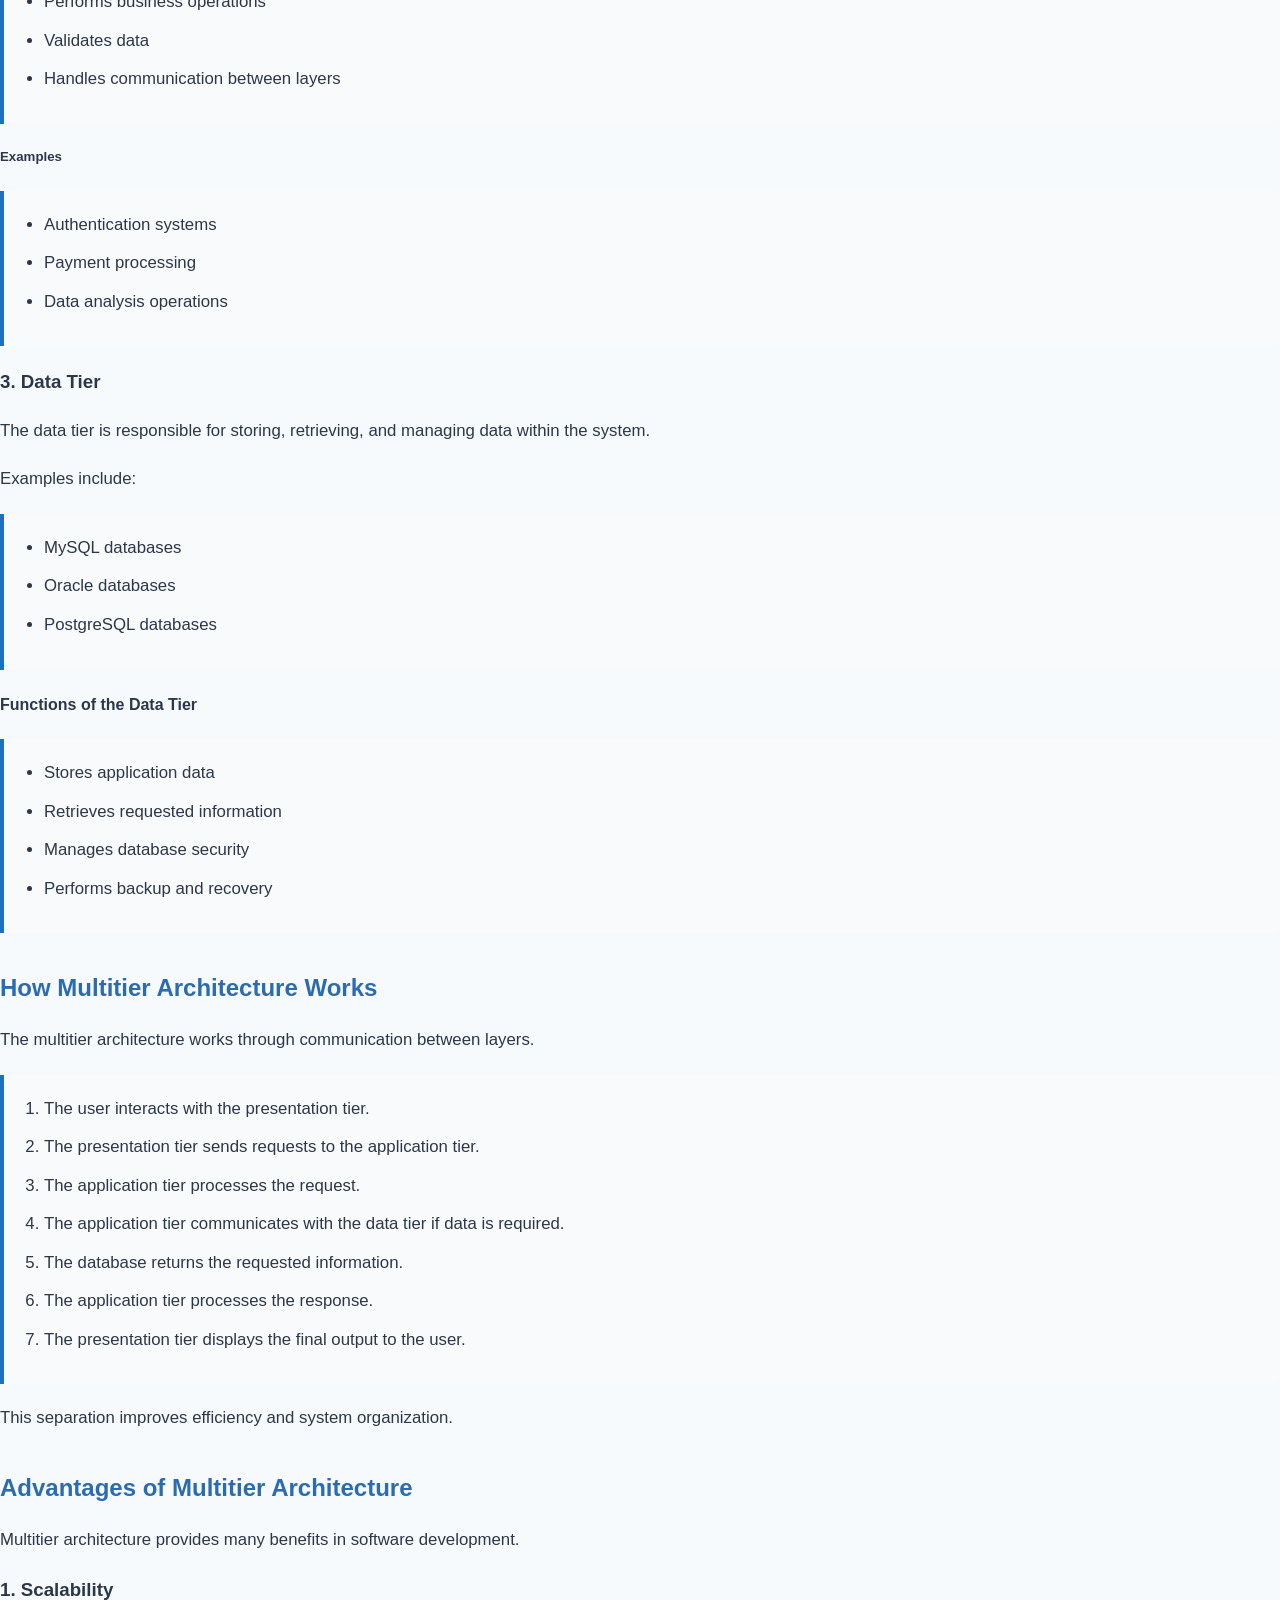
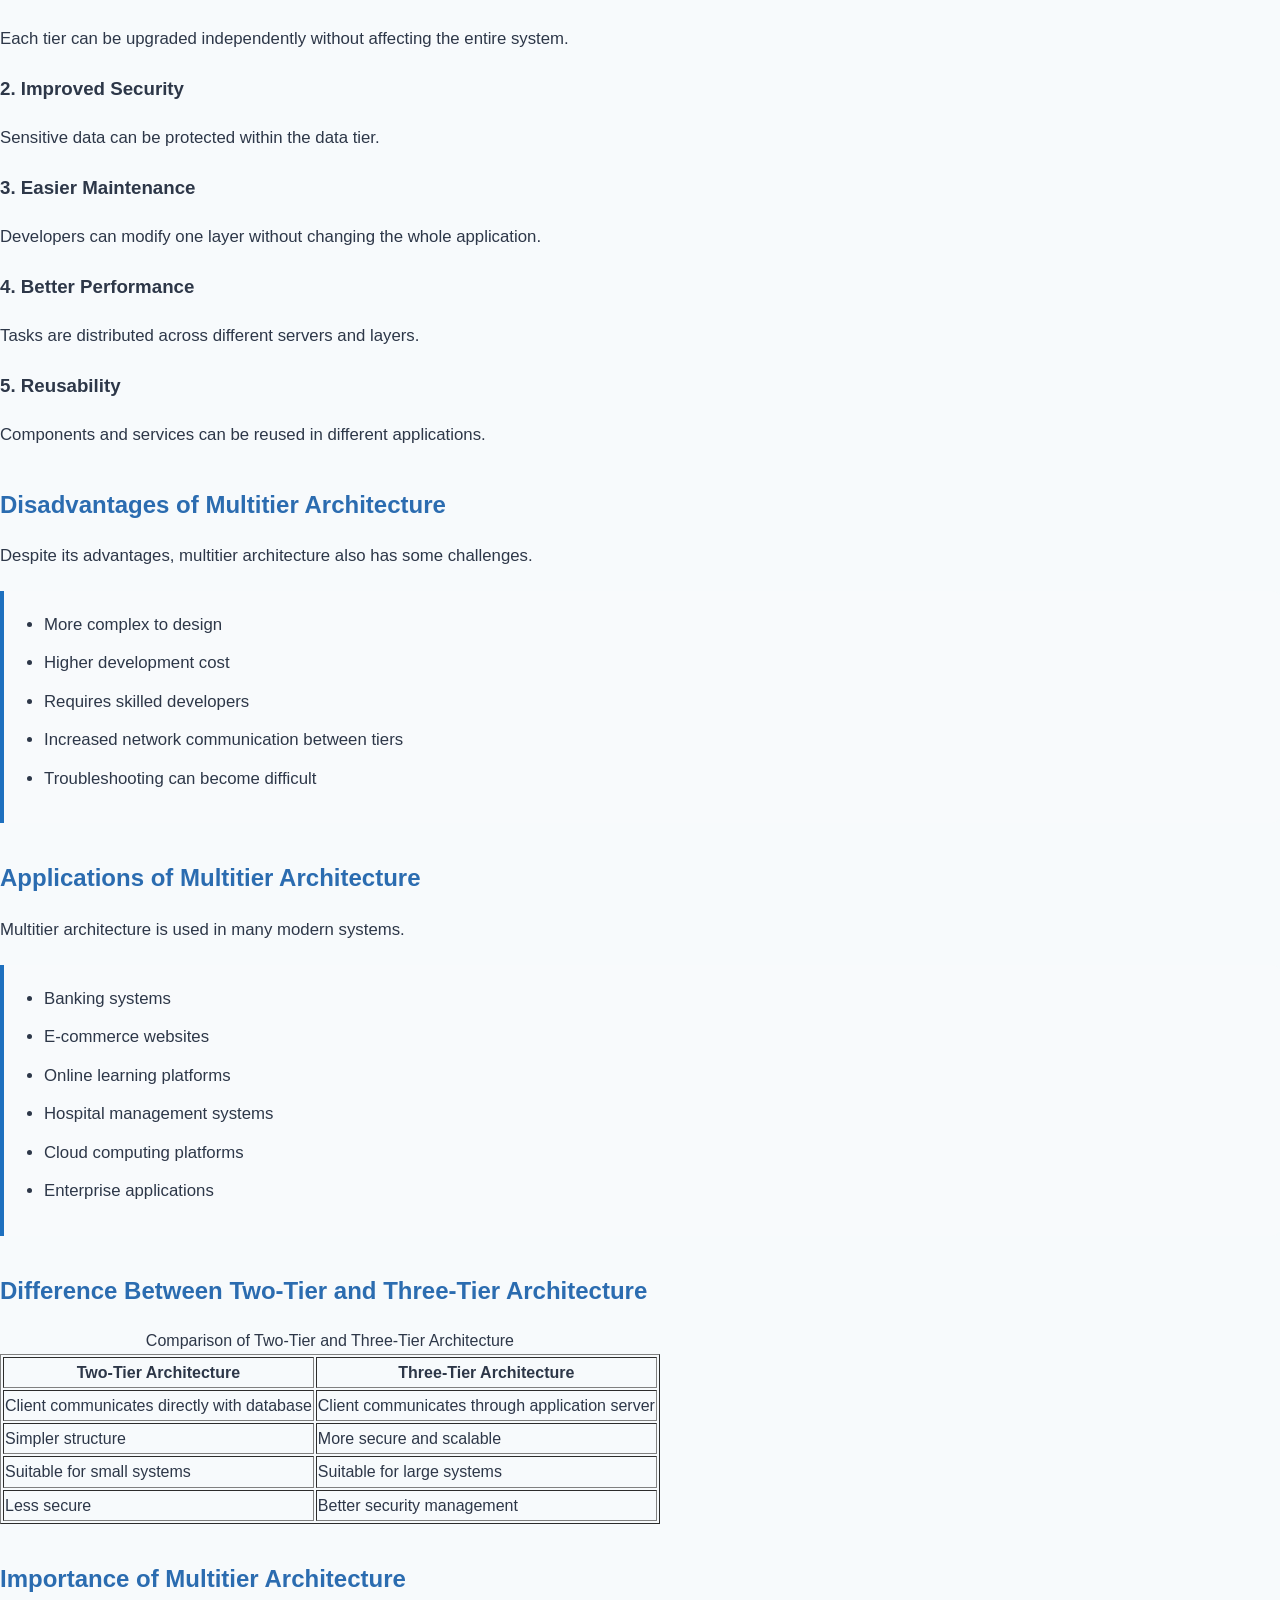
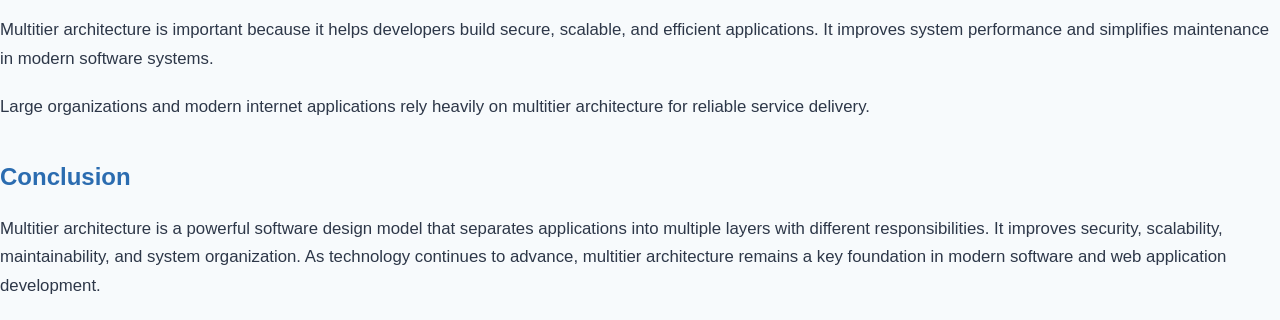
<file: pages/Multitier architecture.html>
<!DOCTYPE html>
<html lang="en">
<head>
    <meta charset="UTF-8">
    <meta name="viewport" content="width=device-width, initial-scale=1.0">
    <title>Document</title>
    <link rel="stylesheet" href="stylepages.css">
</head>
<body>
    <h1>Multitier Architecture</h1>

    <section>
        <h2>Introduction</h2>
        <p>Multitier architecture is a software and system design approach where an application is divided into multiple layers or tiers. Each tier performs a specific function and communicates with other tiers to process data and provide services to users.</p>
        <p>This architecture is widely used in web applications, enterprise systems, banking systems, cloud computing, and modern software development because it improves organization, scalability, security, and maintainability.</p>
    </section>

    <section>
        <h2>Meaning of Tiers</h2>
        <p>A tier refers to a separate layer or component within a system architecture. Each tier is responsible for handling a particular task in the application.</p>
        <p>The most common multitier architecture is the Three-Tier Architecture, which consists of:</p>
        <ul>
            <li>Presentation Tier</li>
            <li>Application Tier</li>
            <li>Data Tier</li>
        </ul>
    </section>

    <section>
        <h2>Types of Tiers in Multitier Architecture</h2>

        <article>
            <h3>1. Presentation Tier</h3>
            <p>The presentation tier is the user interface layer where users interact with the system. It displays information and collects input from users.</p>
            <p>Examples include:</p>
            <ul>
                <li>Web pages</li>
                <li>Mobile application interfaces</li>
                <li>Desktop application interfaces</li>
            </ul>
            <h4>Functions of the Presentation Tier</h4>
            <ul>
                <li>Provides the user interface</li>
                <li>Accepts user input</li>
                <li>Sends requests to the application tier</li>
                <li>Enables user interaction</li>
            </ul>
        </article>

        <article>
            <h3>2. Application Tier</h3>
            <p>The application tier is also known as the business logic layer. It processes user requests, performs calculations, applies business rules, and controls communication between the presentation tier and the database.</p>
            <h4>Functions of the Application Tier</h4>
            <ul>
                <li>Processes user requests</li>
                <li>Performs business operations</li>
                <li>Validates data</li>
                <li>Handles communication between layers</li>
            </ul>
            <h5>Examples</h5>
            <ul>
                <li>Authentication systems</li>
                <li>Payment processing</li>
                <li>Data analysis operations</li>
            </ul>
        </article>

        <article>
            <h3>3. Data Tier</h3>
            <p>The data tier is responsible for storing, retrieving, and managing data within the system.</p>
            <p>Examples include:</p>
            <ul>
                <li>MySQL databases</li>
                <li>Oracle databases</li>
                <li>PostgreSQL databases</li>
            </ul>
            <h4>Functions of the Data Tier</h4>
            <ul>
                <li>Stores application data</li>
                <li>Retrieves requested information</li>
                <li>Manages database security</li>
                <li>Performs backup and recovery</li>
            </ul>
        </article>
    </section>

    <section>
        <h2>How Multitier Architecture Works</h2>
        <p>The multitier architecture works through communication between layers.</p>
        <ol>
            <li>The user interacts with the presentation tier.</li>
            <li>The presentation tier sends requests to the application tier.</li>
            <li>The application tier processes the request.</li>
            <li>The application tier communicates with the data tier if data is required.</li>
            <li>The database returns the requested information.</li>
            <li>The application tier processes the response.</li>
            <li>The presentation tier displays the final output to the user.</li>
        </ol>
        <p>This separation improves efficiency and system organization.</p>
    </section>

    <section>
        <h2>Advantages of Multitier Architecture</h2>
        <p>Multitier architecture provides many benefits in software development.</p>
        <h3>1. Scalability</h3>
        <p>Each tier can be upgraded independently without affecting the entire system.</p>
        <h3>2. Improved Security</h3>
        <p>Sensitive data can be protected within the data tier.</p>
        <h3>3. Easier Maintenance</h3>
        <p>Developers can modify one layer without changing the whole application.</p>
        <h3>4. Better Performance</h3>
        <p>Tasks are distributed across different servers and layers.</p>
        <h3>5. Reusability</h3>
        <p>Components and services can be reused in different applications.</p>
    </section>

    <section>
        <h2>Disadvantages of Multitier Architecture</h2>
        <p>Despite its advantages, multitier architecture also has some challenges.</p>
        <ul>
            <li>More complex to design</li>
            <li>Higher development cost</li>
            <li>Requires skilled developers</li>
            <li>Increased network communication between tiers</li>
            <li>Troubleshooting can become difficult</li>
        </ul>
    </section>

    <section>
        <h2>Applications of Multitier Architecture</h2>
        <p>Multitier architecture is used in many modern systems.</p>
        <ul>
            <li>Banking systems</li>
            <li>E-commerce websites</li>
            <li>Online learning platforms</li>
            <li>Hospital management systems</li>
            <li>Cloud computing platforms</li>
            <li>Enterprise applications</li>
        </ul>
    </section>

    <section>
        <h2>Difference Between Two-Tier and Three-Tier Architecture</h2>
        <table border="1">
            <caption>Comparison of Two-Tier and Three-Tier Architecture</caption>
            <thead>
                <tr>
                    <th>Two-Tier Architecture</th>
                    <th>Three-Tier Architecture</th>
                </tr>
            </thead>
            <tbody>
                <tr>
                    <td>Client communicates directly with database</td>
                    <td>Client communicates through application server</td>
                </tr>
                <tr>
                    <td>Simpler structure</td>
                    <td>More secure and scalable</td>
                </tr>
                <tr>
                    <td>Suitable for small systems</td>
                    <td>Suitable for large systems</td>
                </tr>
                <tr>
                    <td>Less secure</td>
                    <td>Better security management</td>
                </tr>
            </tbody>
        </table>
    </section>

    <section>
        <h2>Importance of Multitier Architecture</h2>
        <p>Multitier architecture is important because it helps developers build secure, scalable, and efficient applications. It improves system performance and simplifies maintenance in modern software systems.</p>
        <p>Large organizations and modern internet applications rely heavily on multitier architecture for reliable service delivery.</p>
    </section>

    <section>
        <h2>Conclusion</h2>
        <p>Multitier architecture is a powerful software design model that separates applications into multiple layers with different responsibilities. It improves security, scalability, maintainability, and system organization. As technology continues to advance, multitier architecture remains a key foundation in modern software and web application development.</p>
    </section>
</body>
</html>
</file>
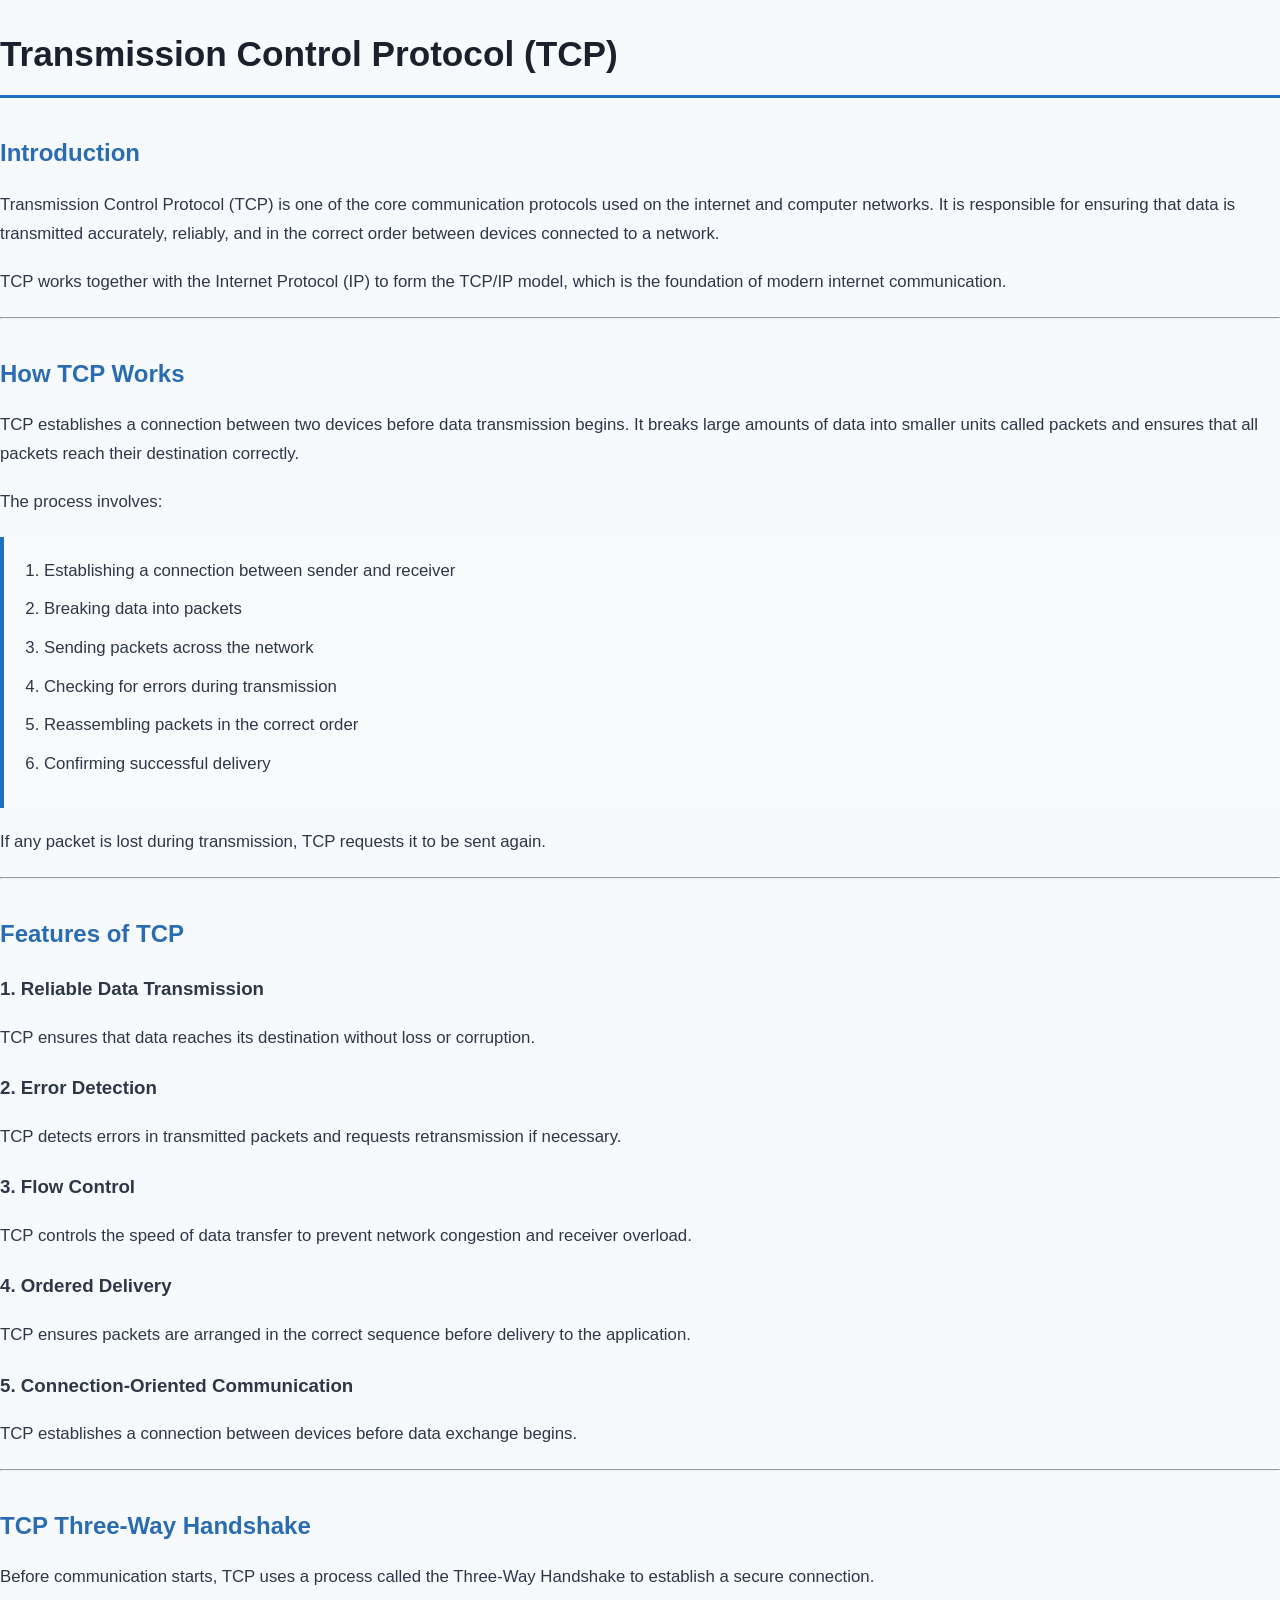
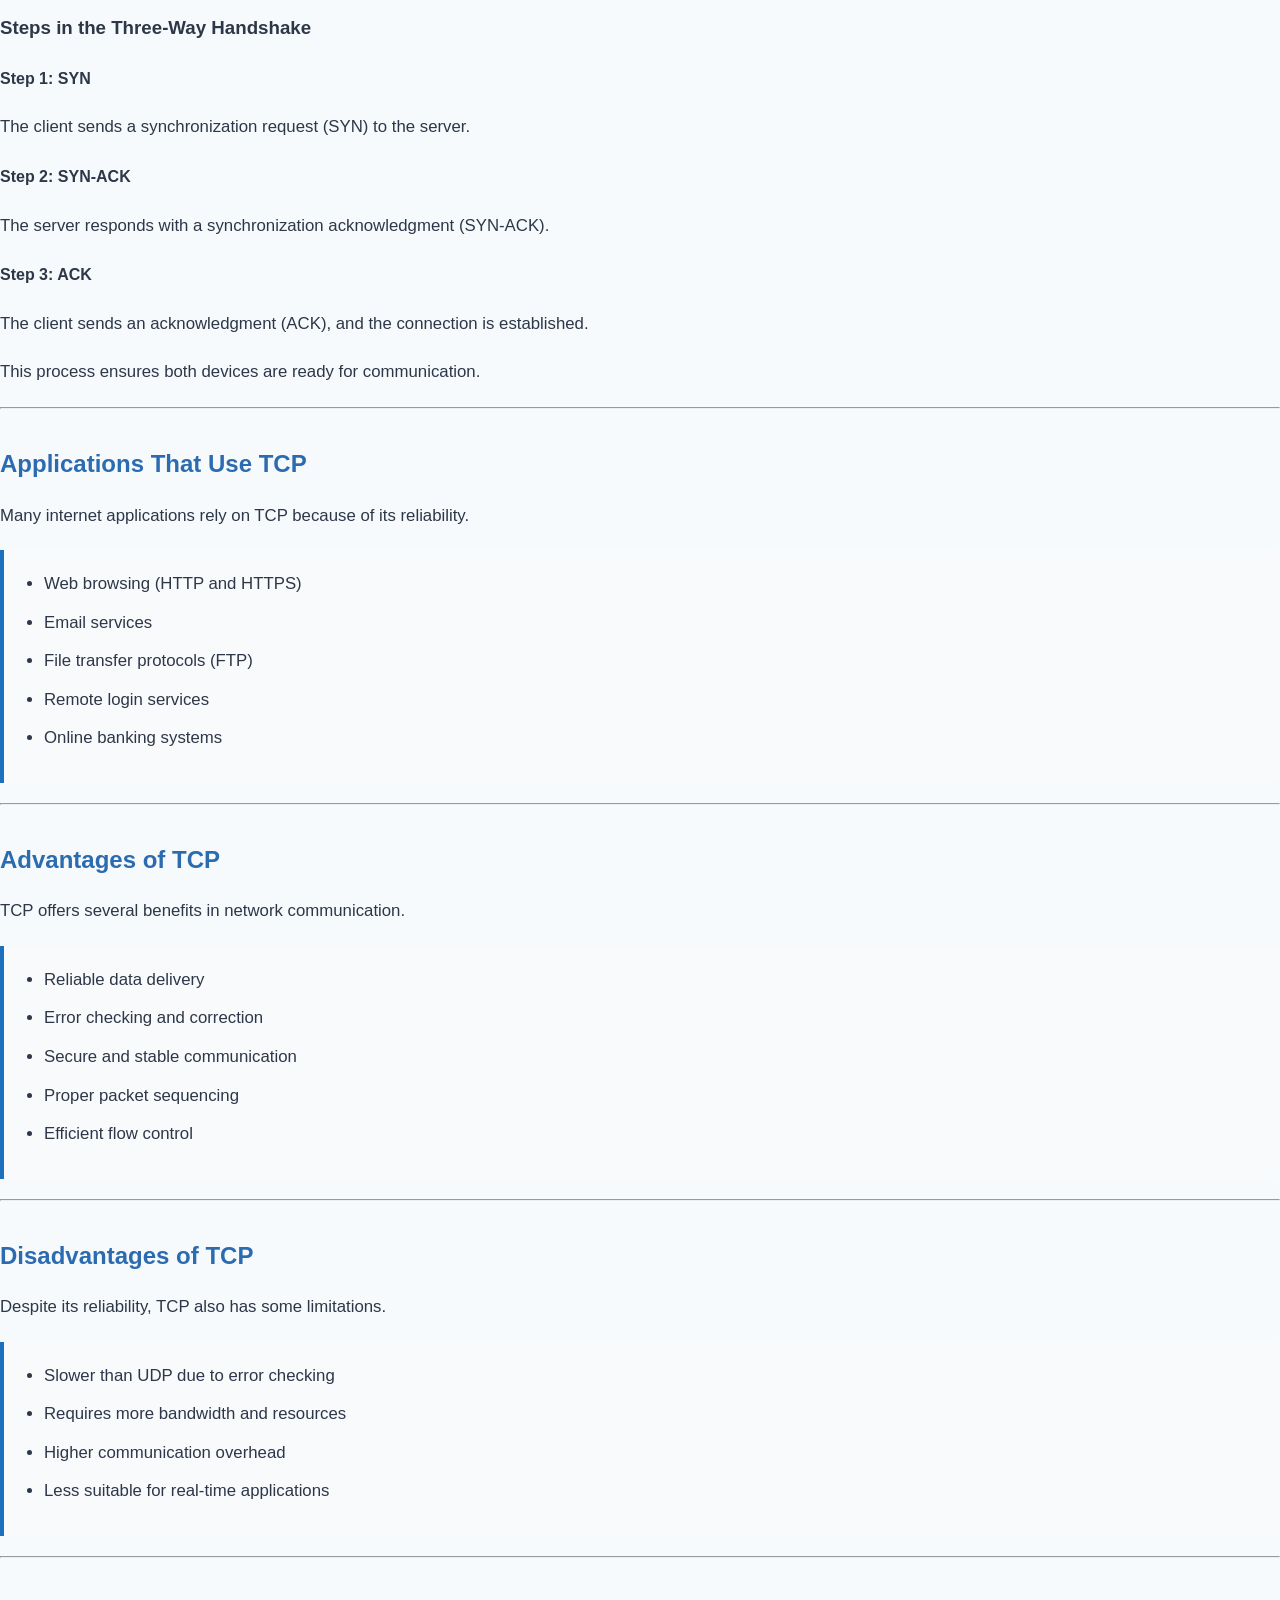
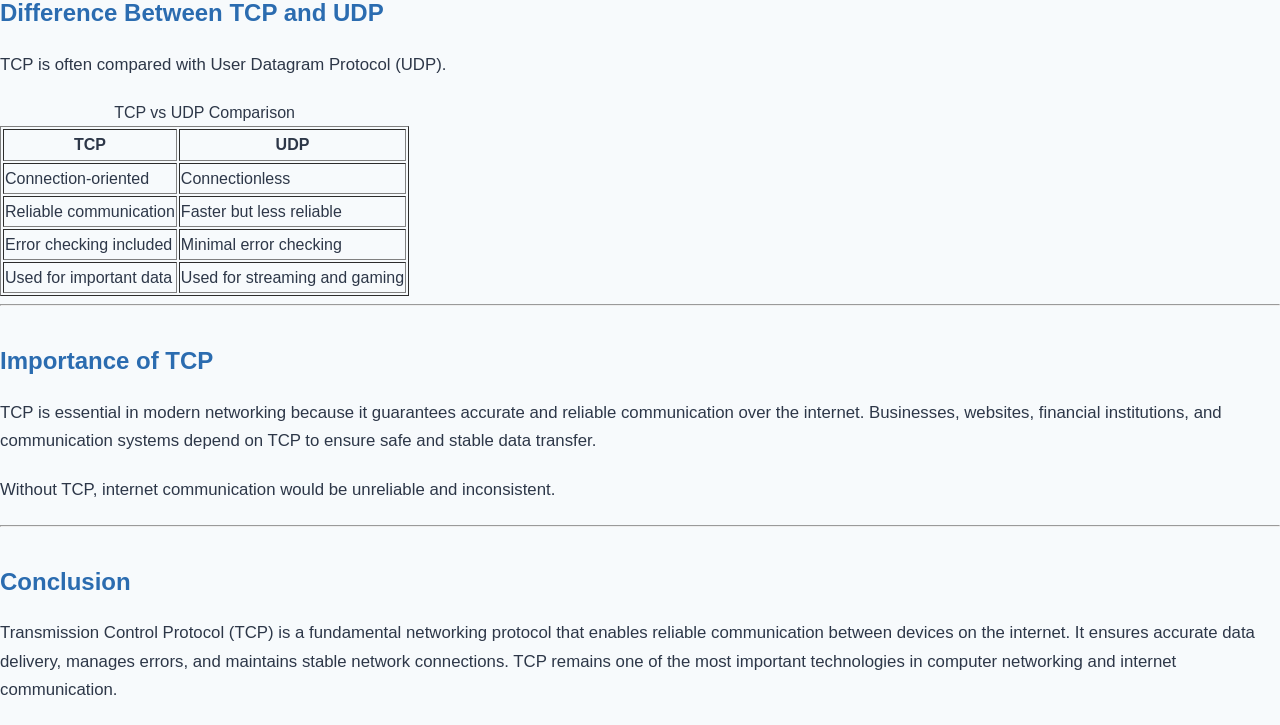
<file: pages/TCP.html>
<!DOCTYPE html>
<html lang="en">
<head>
    <meta charset="UTF-8">
    <meta name="viewport" content="width=device-width, initial-scale=1.0">
    <title>Transmission Control Protocol (TCP)</title>
    <link rel="stylesheet" href="stylepages.css">
</head>
<body>
    <main>
        <h1>Transmission Control Protocol (TCP)</h1>

        <section>
            <h2>Introduction</h2>
            <p>Transmission Control Protocol (TCP) is one of the core communication protocols used on the internet and computer networks. It is responsible for ensuring that data is transmitted accurately, reliably, and in the correct order between devices connected to a network.</p>
            <p>TCP works together with the Internet Protocol (IP) to form the TCP/IP model, which is the foundation of modern internet communication.</p>
        </section>

        <hr>

        <section>
            <h2>How TCP Works</h2>
            <p>TCP establishes a connection between two devices before data transmission begins. It breaks large amounts of data into smaller units called packets and ensures that all packets reach their destination correctly.</p>
            <p>The process involves:</p>
            <ol>
                <li>Establishing a connection between sender and receiver</li>
                <li>Breaking data into packets</li>
                <li>Sending packets across the network</li>
                <li>Checking for errors during transmission</li>
                <li>Reassembling packets in the correct order</li>
                <li>Confirming successful delivery</li>
            </ol>
            <p>If any packet is lost during transmission, TCP requests it to be sent again.</p>
        </section>

        <hr>

        <section>
            <h2>Features of TCP</h2>
            <article>
                <h3>1. Reliable Data Transmission</h3>
                <p>TCP ensures that data reaches its destination without loss or corruption.</p>
            </article>
            <article>
                <h3>2. Error Detection</h3>
                <p>TCP detects errors in transmitted packets and requests retransmission if necessary.</p>
            </article>
            <article>
                <h3>3. Flow Control</h3>
                <p>TCP controls the speed of data transfer to prevent network congestion and receiver overload.</p>
            </article>
            <article>
                <h3>4. Ordered Delivery</h3>
                <p>TCP ensures packets are arranged in the correct sequence before delivery to the application.</p>
            </article>
            <article>
                <h3>5. Connection-Oriented Communication</h3>
                <p>TCP establishes a connection between devices before data exchange begins.</p>
            </article>
        </section>

        <hr>

        <section>
            <h2>TCP Three-Way Handshake</h2>
            <p>Before communication starts, TCP uses a process called the Three-Way Handshake to establish a secure connection.</p>
            <h3>Steps in the Three-Way Handshake</h3>
            <article>
                <h4>Step 1: SYN</h4>
                <p>The client sends a synchronization request (SYN) to the server.</p>
            </article>
            <article>
                <h4>Step 2: SYN-ACK</h4>
                <p>The server responds with a synchronization acknowledgment (SYN-ACK).</p>
            </article>
            <article>
                <h4>Step 3: ACK</h4>
                <p>The client sends an acknowledgment (ACK), and the connection is established.</p>
            </article>
            <p>This process ensures both devices are ready for communication.</p>
        </section>

        <hr>

        <section>
            <h2>Applications That Use TCP</h2>
            <p>Many internet applications rely on TCP because of its reliability.</p>
            <ul>
                <li>Web browsing (HTTP and HTTPS)</li>
                <li>Email services</li>
                <li>File transfer protocols (FTP)</li>
                <li>Remote login services</li>
                <li>Online banking systems</li>
            </ul>
        </section>

        <hr>

        <section>
            <h2>Advantages of TCP</h2>
            <p>TCP offers several benefits in network communication.</p>
            <ul>
                <li>Reliable data delivery</li>
                <li>Error checking and correction</li>
                <li>Secure and stable communication</li>
                <li>Proper packet sequencing</li>
                <li>Efficient flow control</li>
            </ul>
        </section>

        <hr>

        <section>
            <h2>Disadvantages of TCP</h2>
            <p>Despite its reliability, TCP also has some limitations.</p>
            <ul>
                <li>Slower than UDP due to error checking</li>
                <li>Requires more bandwidth and resources</li>
                <li>Higher communication overhead</li>
                <li>Less suitable for real-time applications</li>
            </ul>
        </section>

        <hr>

        <section>
            <h2>Difference Between TCP and UDP</h2>
            <p>TCP is often compared with User Datagram Protocol (UDP).</p>
            <table border="1">
                <caption>TCP vs UDP Comparison</caption>
                <thead>
                    <tr>
                        <th>TCP</th>
                        <th>UDP</th>
                    </tr>
                </thead>
                <tbody>
                    <tr>
                        <td>Connection-oriented</td>
                        <td>Connectionless</td>
                    </tr>
                    <tr>
                        <td>Reliable communication</td>
                        <td>Faster but less reliable</td>
                    </tr>
                    <tr>
                        <td>Error checking included</td>
                        <td>Minimal error checking</td>
                    </tr>
                    <tr>
                        <td>Used for important data</td>
                        <td>Used for streaming and gaming</td>
                    </tr>
                </tbody>
            </table>
        </section>

        <hr>

        <section>
            <h2>Importance of TCP</h2>
            <p>TCP is essential in modern networking because it guarantees accurate and reliable communication over the internet. Businesses, websites, financial institutions, and communication systems depend on TCP to ensure safe and stable data transfer.</p>
            <p>Without TCP, internet communication would be unreliable and inconsistent.</p>
        </section>

        <hr>

        <section>
            <h2>Conclusion</h2>
            <p>Transmission Control Protocol (TCP) is a fundamental networking protocol that enables reliable communication between devices on the internet. It ensures accurate data delivery, manages errors, and maintains stable network connections. TCP remains one of the most important technologies in computer networking and internet communication.</p>
        </section>
    </main>
</body>
</html>
</file>
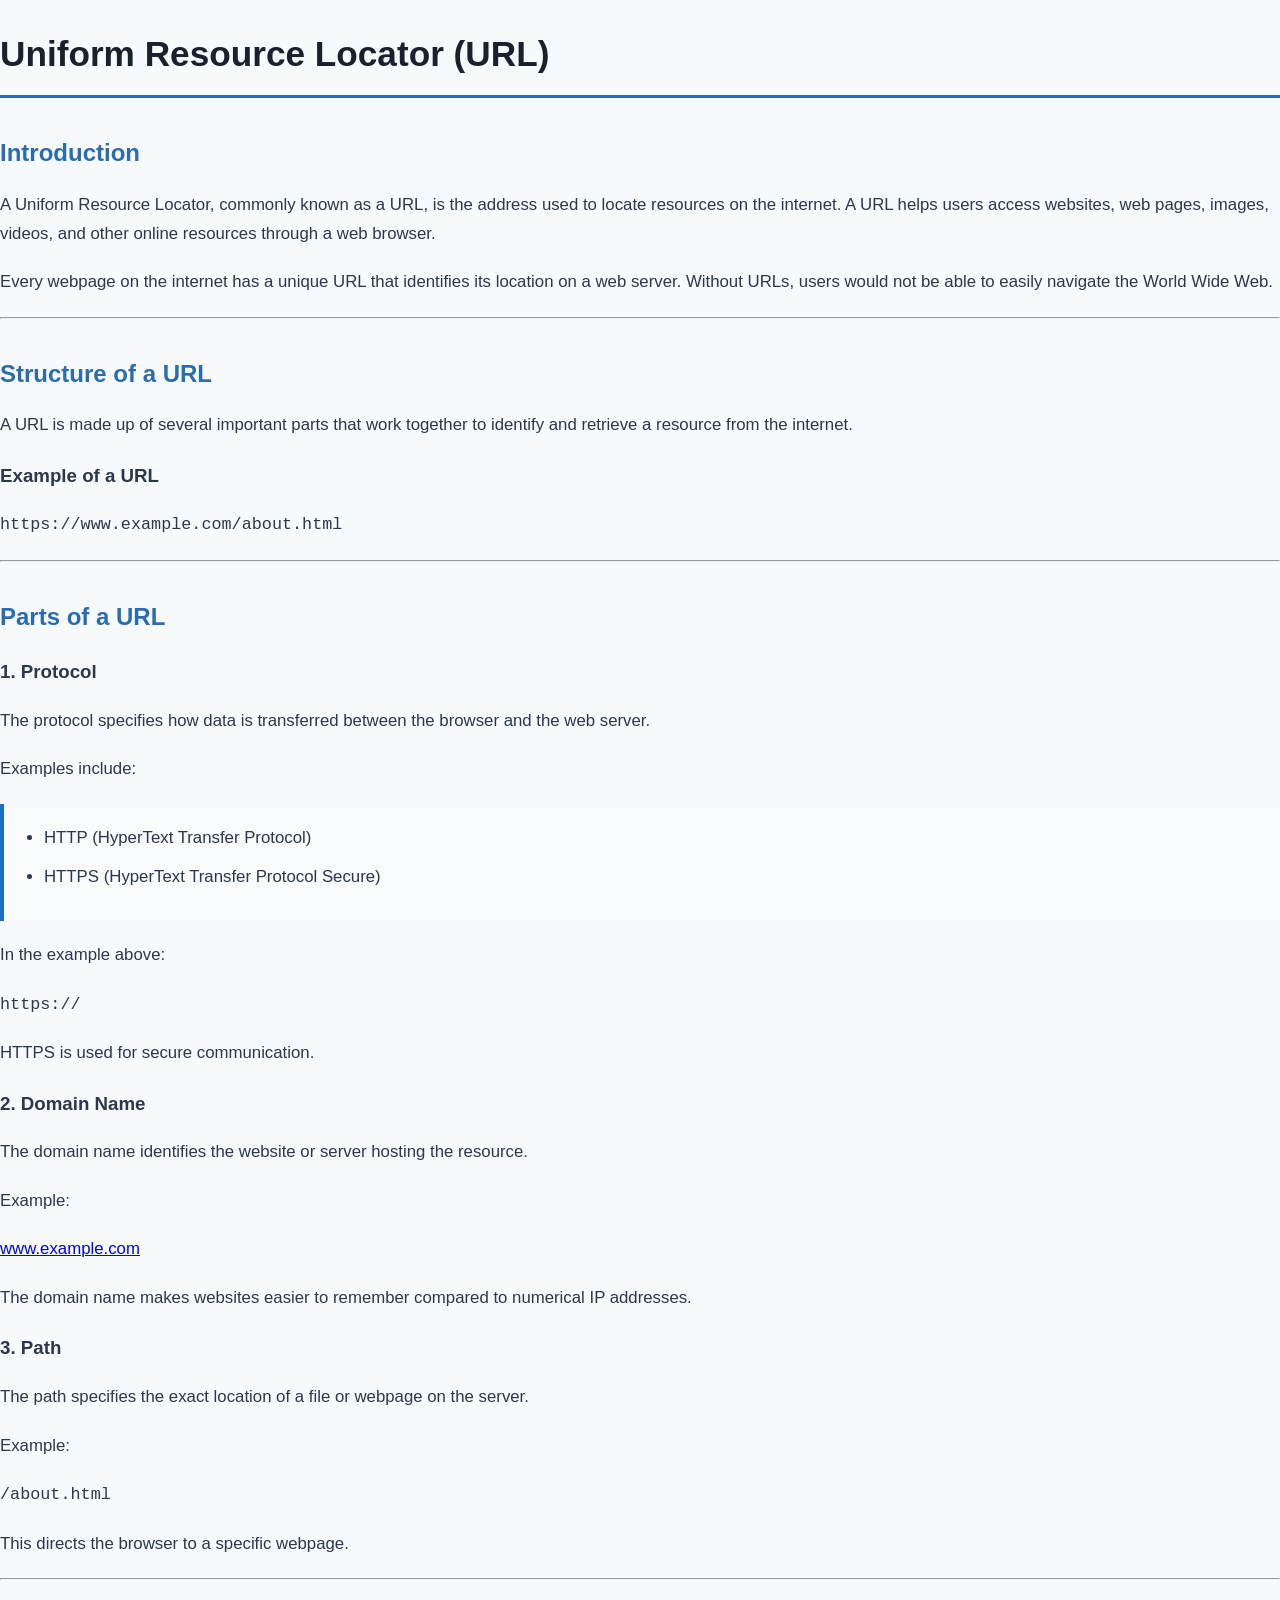
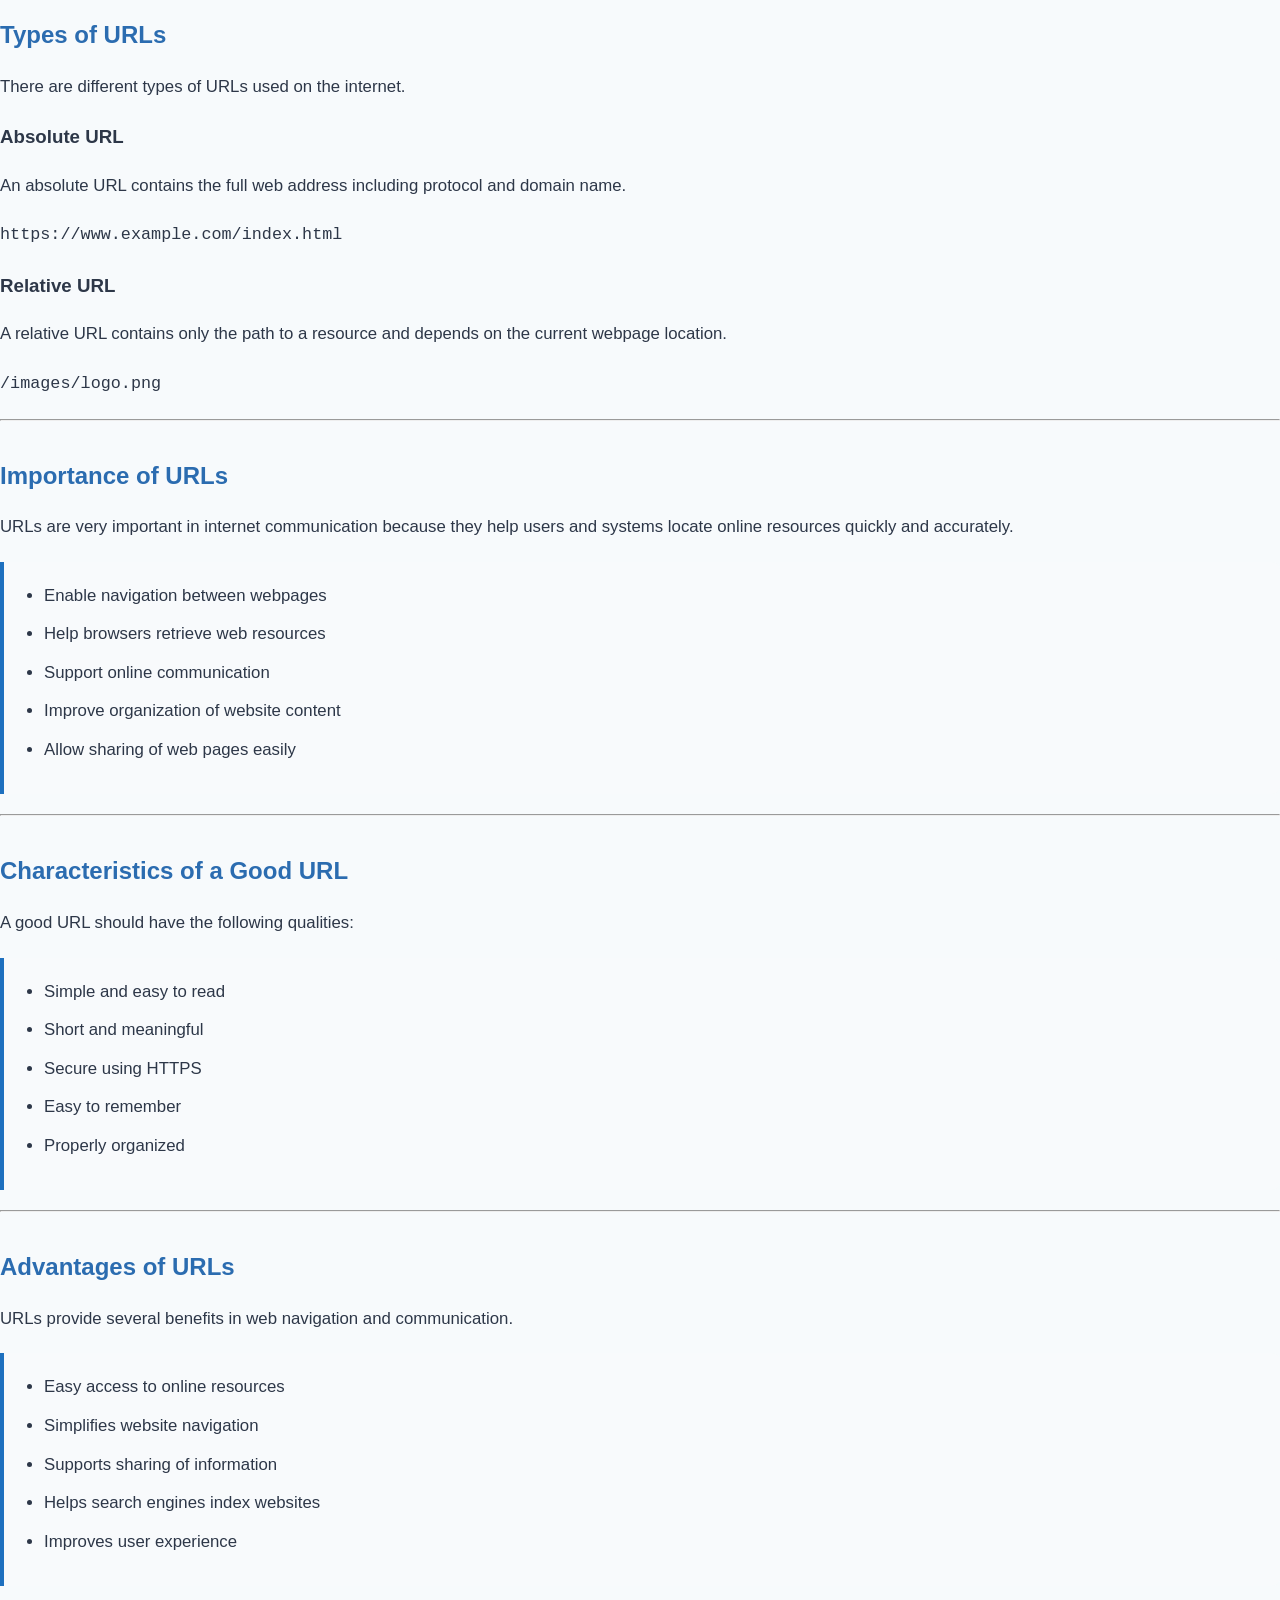
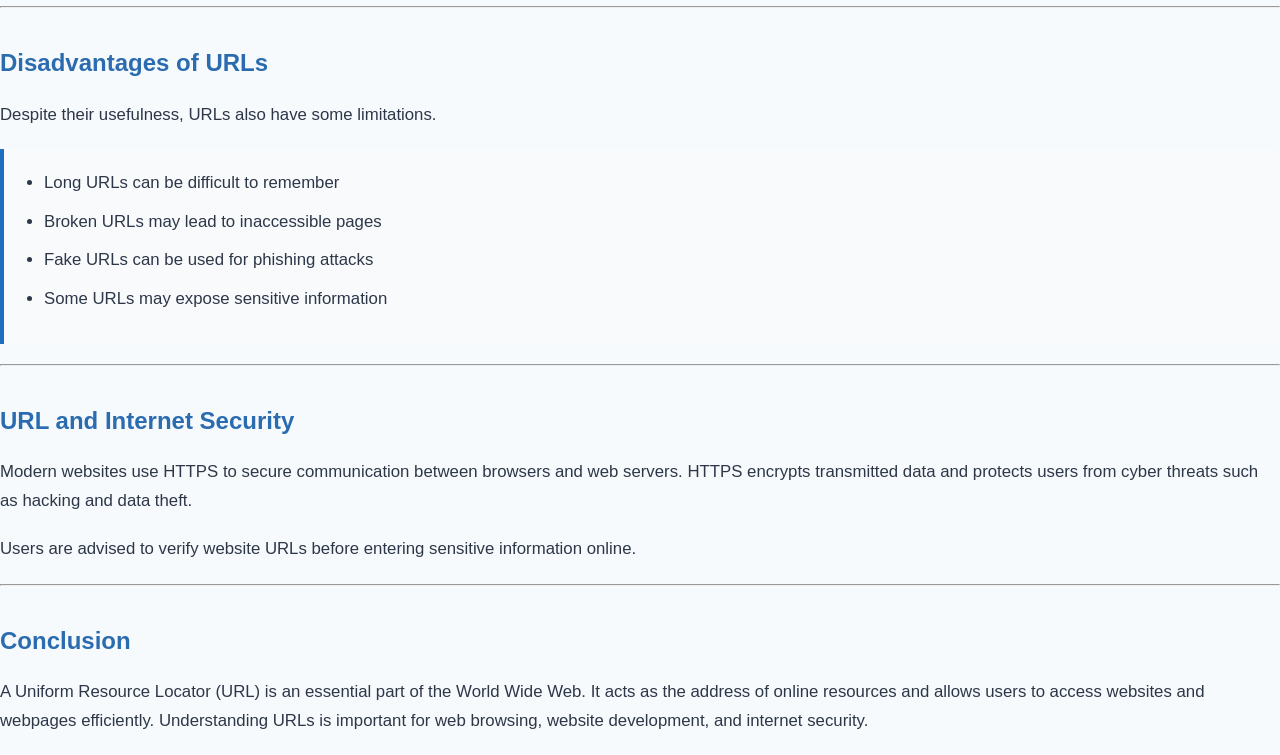
<file: pages/URL.html>
<!DOCTYPE html>
<html lang="en">
<head>
    <meta charset="UTF-8">
    <meta name="viewport" content="width=device-width, initial-scale=1.0">
    <title>Document</title>
    <link rel="stylesheet" href="stylepages.css">
</head>
<body>
    <main>
        <h1>Uniform Resource Locator (URL)</h1>

        <section>
            <h2>Introduction</h2>
            <p>A Uniform Resource Locator, commonly known as a URL, is the address used to locate resources on the internet. A URL helps users access websites, web pages, images, videos, and other online resources through a web browser.</p>
            <p>Every webpage on the internet has a unique URL that identifies its location on a web server. Without URLs, users would not be able to easily navigate the World Wide Web.</p>
        </section>

        <hr>

        <section>
            <h2>Structure of a URL</h2>
            <p>A URL is made up of several important parts that work together to identify and retrieve a resource from the internet.</p>
            <h3>Example of a URL</h3>
            <p><code>https://www.example.com/about.html</code></p>
        </section>

        <hr>

        <section>
            <h2>Parts of a URL</h2>
            <article>
                <h3>1. Protocol</h3>
                <p>The protocol specifies how data is transferred between the browser and the web server.</p>
                <p>Examples include:</p>
                <ul>
                    <li>HTTP (HyperText Transfer Protocol)</li>
                    <li>HTTPS (HyperText Transfer Protocol Secure)</li>
                </ul>
                <p>In the example above:</p>
                <p><code>https://</code></p>
                <p>HTTPS is used for secure communication.</p>
            </article>

            <article>
                <h3>2. Domain Name</h3>
                <p>The domain name identifies the website or server hosting the resource.</p>
                <p>Example:</p>
                <p><a href="http://www.example.com">www.example.com</a></p>
                <p>The domain name makes websites easier to remember compared to numerical IP addresses.</p>
            </article>

            <article>
                <h3>3. Path</h3>
                <p>The path specifies the exact location of a file or webpage on the server.</p>
                <p>Example:</p>
                <p><code>/about.html</code></p>
                <p>This directs the browser to a specific webpage.</p>
            </article>
        </section>

        <hr>

        <section>
            <h2>Types of URLs</h2>
            <p>There are different types of URLs used on the internet.</p>

            <h3>Absolute URL</h3>
            <p>An absolute URL contains the full web address including protocol and domain name.</p>
            <p><code>https://www.example.com/index.html</code></p>

            <h3>Relative URL</h3>
            <p>A relative URL contains only the path to a resource and depends on the current webpage location.</p>
            <p><code>/images/logo.png</code></p>
        </section>

        <hr>

        <section>
            <h2>Importance of URLs</h2>
            <p>URLs are very important in internet communication because they help users and systems locate online resources quickly and accurately.</p>
            <ul>
                <li>Enable navigation between webpages</li>
                <li>Help browsers retrieve web resources</li>
                <li>Support online communication</li>
                <li>Improve organization of website content</li>
                <li>Allow sharing of web pages easily</li>
            </ul>
        </section>

        <hr>

        <section>
            <h2>Characteristics of a Good URL</h2>
            <p>A good URL should have the following qualities:</p>
            <ul>
                <li>Simple and easy to read</li>
                <li>Short and meaningful</li>
                <li>Secure using HTTPS</li>
                <li>Easy to remember</li>
                <li>Properly organized</li>
            </ul>
        </section>

        <hr>

        <section>
            <h2>Advantages of URLs</h2>
            <p>URLs provide several benefits in web navigation and communication.</p>
            <ul>
                <li>Easy access to online resources</li>
                <li>Simplifies website navigation</li>
                <li>Supports sharing of information</li>
                <li>Helps search engines index websites</li>
                <li>Improves user experience</li>
            </ul>
        </section>

        <hr>

        <section>
            <h2>Disadvantages of URLs</h2>
            <p>Despite their usefulness, URLs also have some limitations.</p>
            <ul>
                <li>Long URLs can be difficult to remember</li>
                <li>Broken URLs may lead to inaccessible pages</li>
                <li>Fake URLs can be used for phishing attacks</li>
                <li>Some URLs may expose sensitive information</li>
            </ul>
        </section>

        <hr>

        <section>
            <h2>URL and Internet Security</h2>
            <p>Modern websites use HTTPS to secure communication between browsers and web servers. HTTPS encrypts transmitted data and protects users from cyber threats such as hacking and data theft.</p>
            <p>Users are advised to verify website URLs before entering sensitive information online.</p>
        </section>

        <hr>

        <section>
            <h2>Conclusion</h2>
            <p>A Uniform Resource Locator (URL) is an essential part of the World Wide Web. It acts as the address of online resources and allows users to access websites and webpages efficiently. Understanding URLs is important for web browsing, website development, and internet security.</p>
        </section>
    </main>
</body>
</html>
</file>
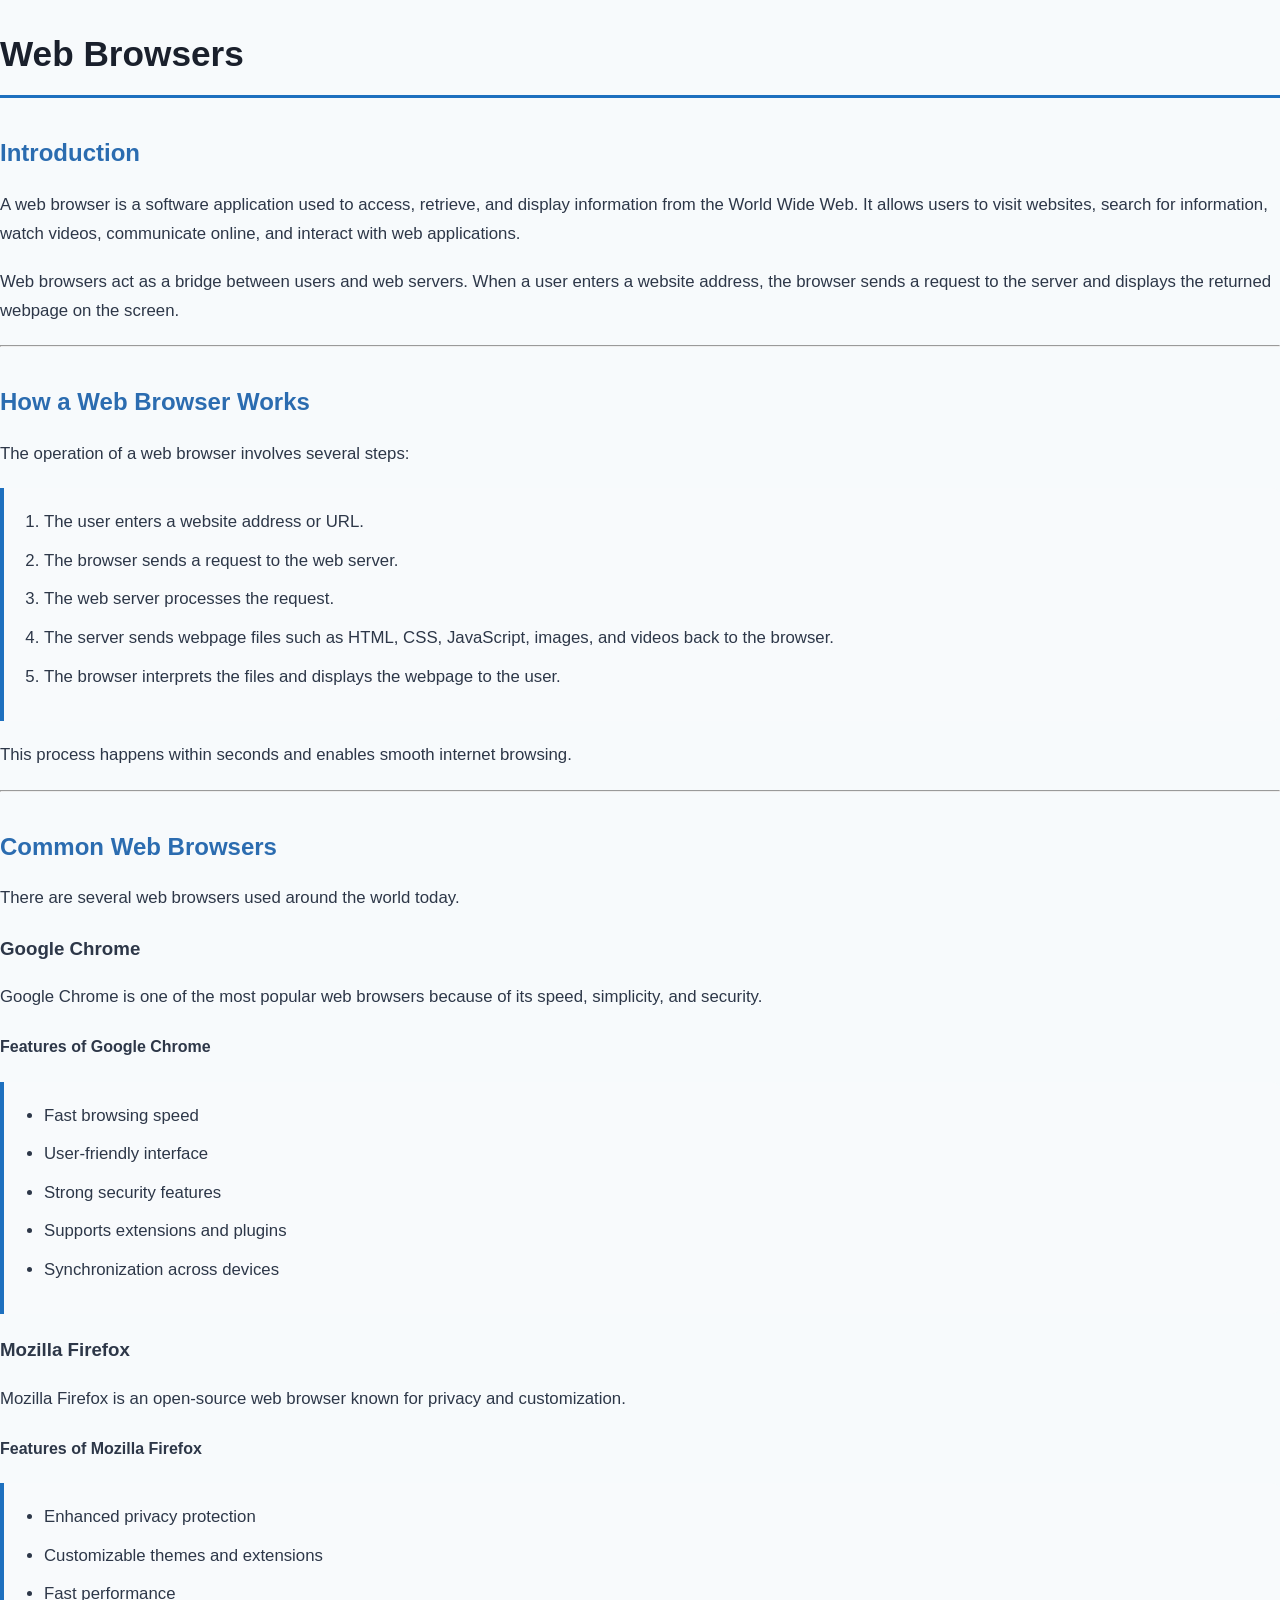
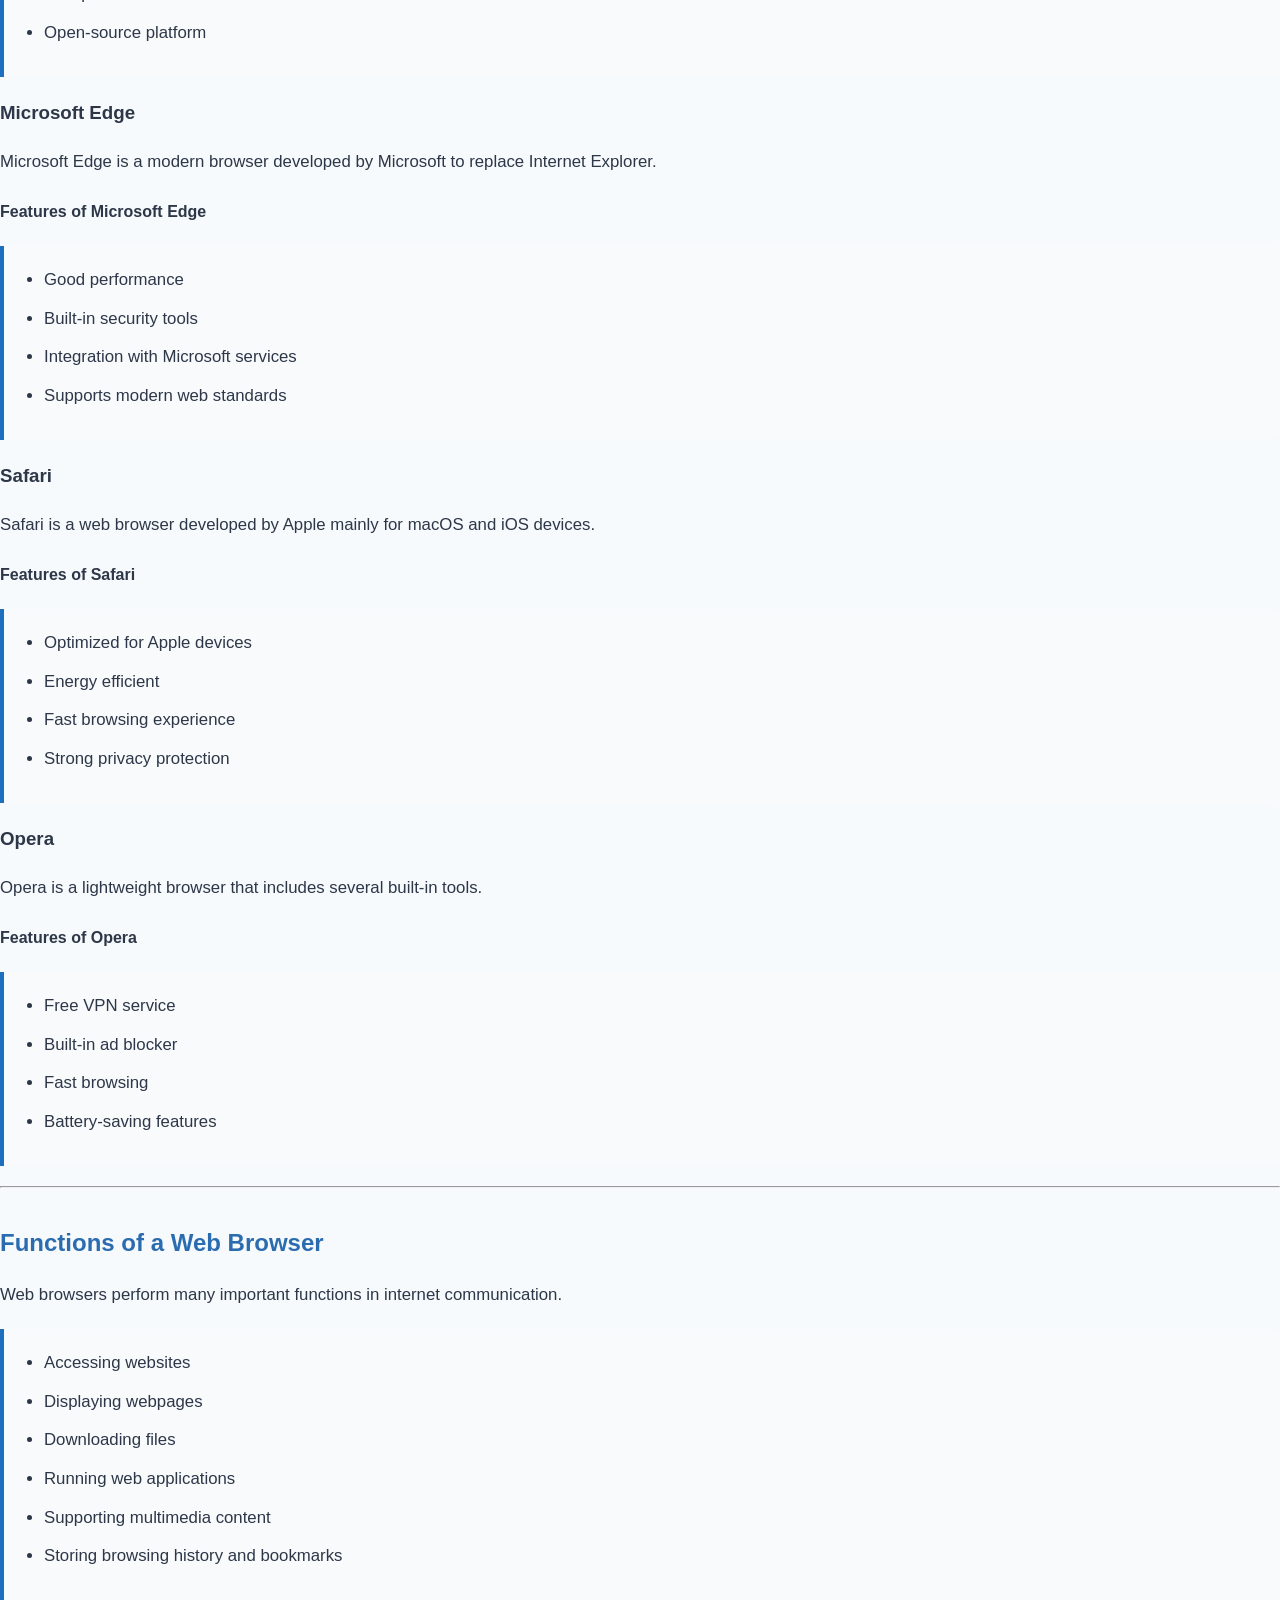
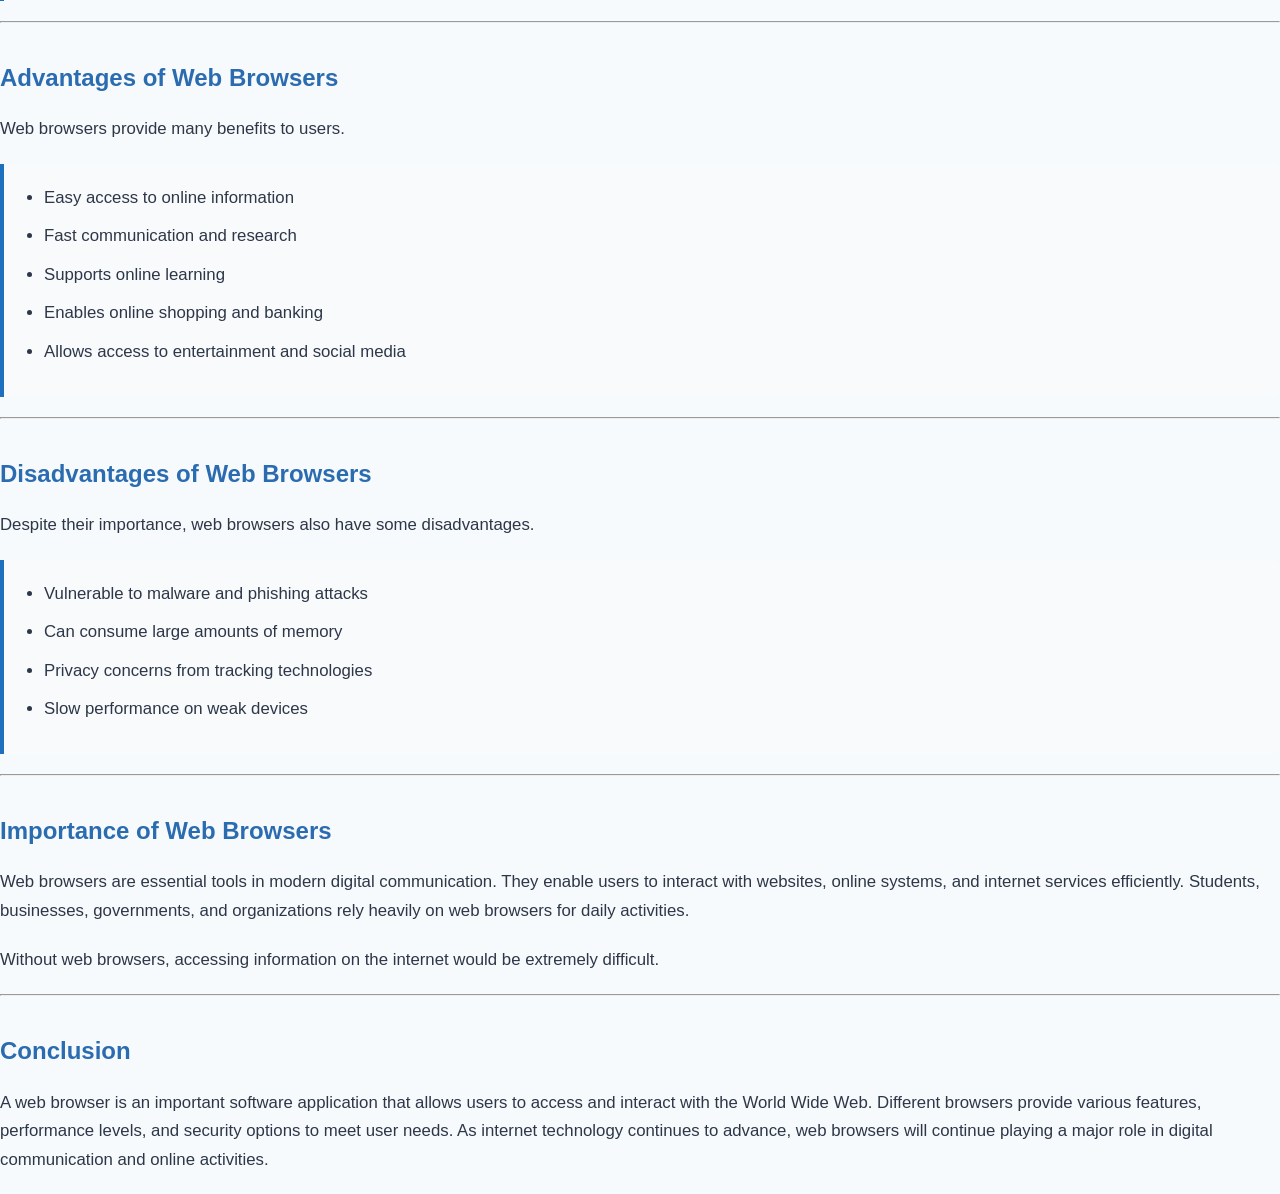
<file: pages/WebBrowser.html>
<!DOCTYPE html>
<html lang="en">
<head>
    <meta charset="UTF-8">
    <meta name="viewport" content="width=device-width, initial-scale=1.0">
    <title>Document</title>
    <link rel="stylesheet" href="stylepages.css">
</head>
<body>
    <main>
        <h1>Web Browsers</h1>

        <section>
            <h2>Introduction</h2>
            <p>A web browser is a software application used to access, retrieve, and display information from the World Wide Web. It allows users to visit websites, search for information, watch videos, communicate online, and interact with web applications.</p>
            <p>Web browsers act as a bridge between users and web servers. When a user enters a website address, the browser sends a request to the server and displays the returned webpage on the screen.</p>
        </section>

        <hr>

        <section>
            <h2>How a Web Browser Works</h2>
            <p>The operation of a web browser involves several steps:</p>
            <ol>
                <li>The user enters a website address or URL.</li>
                <li>The browser sends a request to the web server.</li>
                <li>The web server processes the request.</li>
                <li>The server sends webpage files such as HTML, CSS, JavaScript, images, and videos back to the browser.</li>
                <li>The browser interprets the files and displays the webpage to the user.</li>
            </ol>
            <p>This process happens within seconds and enables smooth internet browsing.</p>
        </section>

        <hr>

        <section>
            <h2>Common Web Browsers</h2>
            <p>There are several web browsers used around the world today.</p>

            <article>
                <h3>Google Chrome</h3>
                <p>Google Chrome is one of the most popular web browsers because of its speed, simplicity, and security.</p>
                <h4>Features of Google Chrome</h4>
                <ul>
                    <li>Fast browsing speed</li>
                    <li>User-friendly interface</li>
                    <li>Strong security features</li>
                    <li>Supports extensions and plugins</li>
                    <li>Synchronization across devices</li>
                </ul>
            </article>

            <article>
                <h3>Mozilla Firefox</h3>
                <p>Mozilla Firefox is an open-source web browser known for privacy and customization.</p>
                <h4>Features of Mozilla Firefox</h4>
                <ul>
                    <li>Enhanced privacy protection</li>
                    <li>Customizable themes and extensions</li>
                    <li>Fast performance</li>
                    <li>Open-source platform</li>
                </ul>
            </article>

            <article>
                <h3>Microsoft Edge</h3>
                <p>Microsoft Edge is a modern browser developed by Microsoft to replace Internet Explorer.</p>
                <h4>Features of Microsoft Edge</h4>
                <ul>
                    <li>Good performance</li>
                    <li>Built-in security tools</li>
                    <li>Integration with Microsoft services</li>
                    <li>Supports modern web standards</li>
                </ul>
            </article>

            <article>
                <h3>Safari</h3>
                <p>Safari is a web browser developed by Apple mainly for macOS and iOS devices.</p>
                <h4>Features of Safari</h4>
                <ul>
                    <li>Optimized for Apple devices</li>
                    <li>Energy efficient</li>
                    <li>Fast browsing experience</li>
                    <li>Strong privacy protection</li>
                </ul>
            </article>

            <article>
                <h3>Opera</h3>
                <p>Opera is a lightweight browser that includes several built-in tools.</p>
                <h4>Features of Opera</h4>
                <ul>
                    <li>Free VPN service</li>
                    <li>Built-in ad blocker</li>
                    <li>Fast browsing</li>
                    <li>Battery-saving features</li>
                </ul>
            </article>
        </section>

        <hr>

        <section>
            <h2>Functions of a Web Browser</h2>
            <p>Web browsers perform many important functions in internet communication.</p>
            <ul>
                <li>Accessing websites</li>
                <li>Displaying webpages</li>
                <li>Downloading files</li>
                <li>Running web applications</li>
                <li>Supporting multimedia content</li>
                <li>Storing browsing history and bookmarks</li>
            </ul>
        </section>

        <hr>

        <section>
            <h2>Advantages of Web Browsers</h2>
            <p>Web browsers provide many benefits to users.</p>
            <ul>
                <li>Easy access to online information</li>
                <li>Fast communication and research</li>
                <li>Supports online learning</li>
                <li>Enables online shopping and banking</li>
                <li>Allows access to entertainment and social media</li>
            </ul>
        </section>

        <hr>

        <section>
            <h2>Disadvantages of Web Browsers</h2>
            <p>Despite their importance, web browsers also have some disadvantages.</p>
            <ul>
                <li>Vulnerable to malware and phishing attacks</li>
                <li>Can consume large amounts of memory</li>
                <li>Privacy concerns from tracking technologies</li>
                <li>Slow performance on weak devices</li>
            </ul>
        </section>

        <hr>

        <section>
            <h2>Importance of Web Browsers</h2>
            <p>Web browsers are essential tools in modern digital communication. They enable users to interact with websites, online systems, and internet services efficiently. Students, businesses, governments, and organizations rely heavily on web browsers for daily activities.</p>
            <p>Without web browsers, accessing information on the internet would be extremely difficult.</p>
        </section>

        <hr>

        <section>
            <h2>Conclusion</h2>
            <p>A web browser is an important software application that allows users to access and interact with the World Wide Web. Different browsers provide various features, performance levels, and security options to meet user needs. As internet technology continues to advance, web browsers will continue playing a major role in digital communication and online activities.</p>
        </section>
    </main>
</body>
</html>
</file>
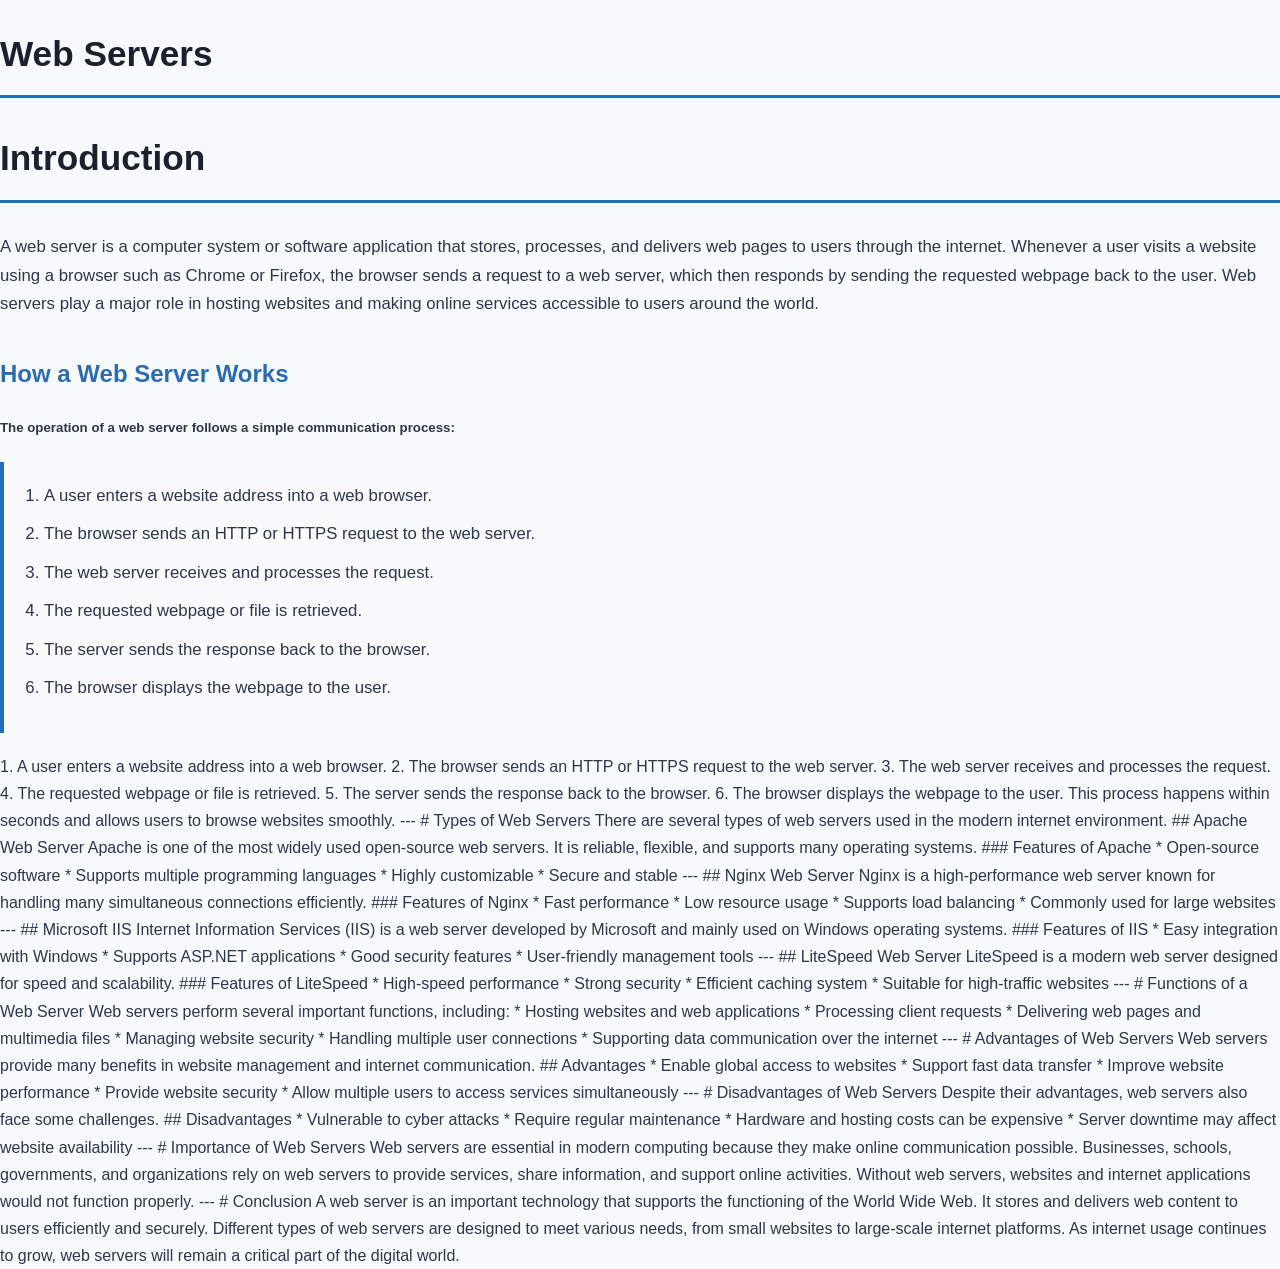
<file: pages/webSever.html>
<!DOCTYPE html>
<html lang="en">
<head>
    <meta charset="UTF-8">
    <meta name="viewport" content="width=device-width, initial-scale=1.0">
    <title>Document</title>
    <link rel="stylesheet" href="stylepages.css">
</head>
<body>
    <h1>Web Servers</h1>

<h1>Introduction</h1>

<p>A web server is a computer system or software application that stores, processes, and delivers web pages to users through the internet. Whenever a user visits a website using a browser such as Chrome or Firefox, the browser sends a request to a web server, which then responds by sending the requested webpage back to the user.

Web servers play a major role in hosting websites and making online services accessible to users around the world.</p>

<h2> How a Web Server Works</h2>

<h5>The operation of a web server follows a simple communication process:</h5>
<ol>
    <li>A user enters a website address into a web browser.</li>
    <li>The browser sends an HTTP or HTTPS request to the web server.</li>
    <li>The web server receives and processes the request.</li>
    <li>The requested webpage or file is retrieved.</li>
    <li>The server sends the response back to the browser.</li>
    <li>The browser displays the webpage to the user.</li>
    

</ol>
1. A user enters a website address into a web browser.
2. The browser sends an HTTP or HTTPS request to the web server.
3. The web server receives and processes the request.
4. The requested webpage or file is retrieved.
5. The server sends the response back to the browser.
6. The browser displays the webpage to the user.

This process happens within seconds and allows users to browse websites smoothly.

---

# Types of Web Servers

There are several types of web servers used in the modern internet environment.

## Apache Web Server

Apache is one of the most widely used open-source web servers. It is reliable, flexible, and supports many operating systems.

### Features of Apache

* Open-source software
* Supports multiple programming languages
* Highly customizable
* Secure and stable

---

## Nginx Web Server

Nginx is a high-performance web server known for handling many simultaneous connections efficiently.

### Features of Nginx

* Fast performance
* Low resource usage
* Supports load balancing
* Commonly used for large websites

---

## Microsoft IIS

Internet Information Services (IIS) is a web server developed by Microsoft and mainly used on Windows operating systems.

### Features of IIS

* Easy integration with Windows
* Supports ASP.NET applications
* Good security features
* User-friendly management tools

---

## LiteSpeed Web Server

LiteSpeed is a modern web server designed for speed and scalability.

### Features of LiteSpeed

* High-speed performance
* Strong security
* Efficient caching system
* Suitable for high-traffic websites

---

# Functions of a Web Server

Web servers perform several important functions, including:

* Hosting websites and web applications
* Processing client requests
* Delivering web pages and multimedia files
* Managing website security
* Handling multiple user connections
* Supporting data communication over the internet

---

# Advantages of Web Servers

Web servers provide many benefits in website management and internet communication.

## Advantages

* Enable global access to websites
* Support fast data transfer
* Improve website performance
* Provide website security
* Allow multiple users to access services simultaneously

---

# Disadvantages of Web Servers

Despite their advantages, web servers also face some challenges.

## Disadvantages

* Vulnerable to cyber attacks
* Require regular maintenance
* Hardware and hosting costs can be expensive
* Server downtime may affect website availability

---

# Importance of Web Servers

Web servers are essential in modern computing because they make online communication possible. Businesses, schools, governments, and organizations rely on web servers to provide services, share information, and support online activities.

Without web servers, websites and internet applications would not function properly.

---

# Conclusion

A web server is an important technology that supports the functioning of the World Wide Web. It stores and delivers web content to users efficiently and securely. Different types of web servers are designed to meet various needs, from small websites to large-scale internet platforms. As internet usage continues to grow, web servers will remain a critical part of the digital world.

</body>
</html>
</file>
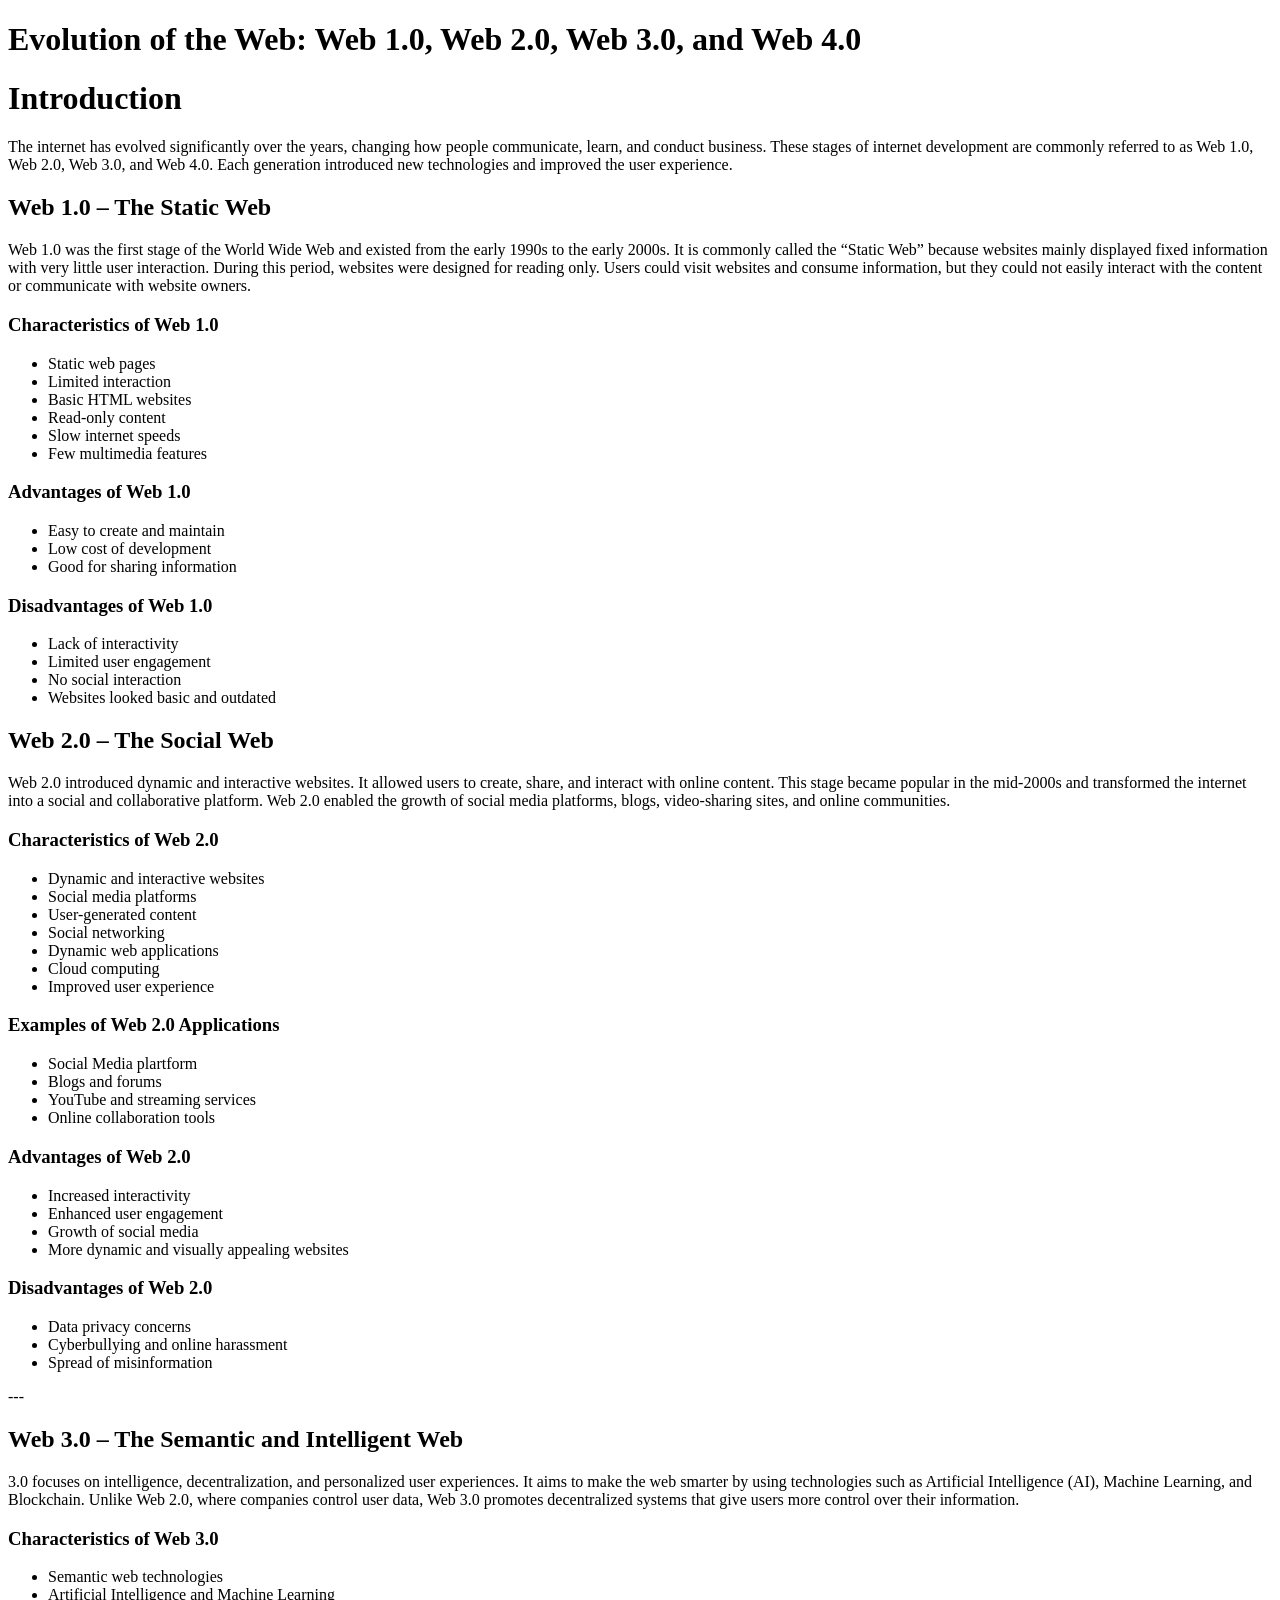
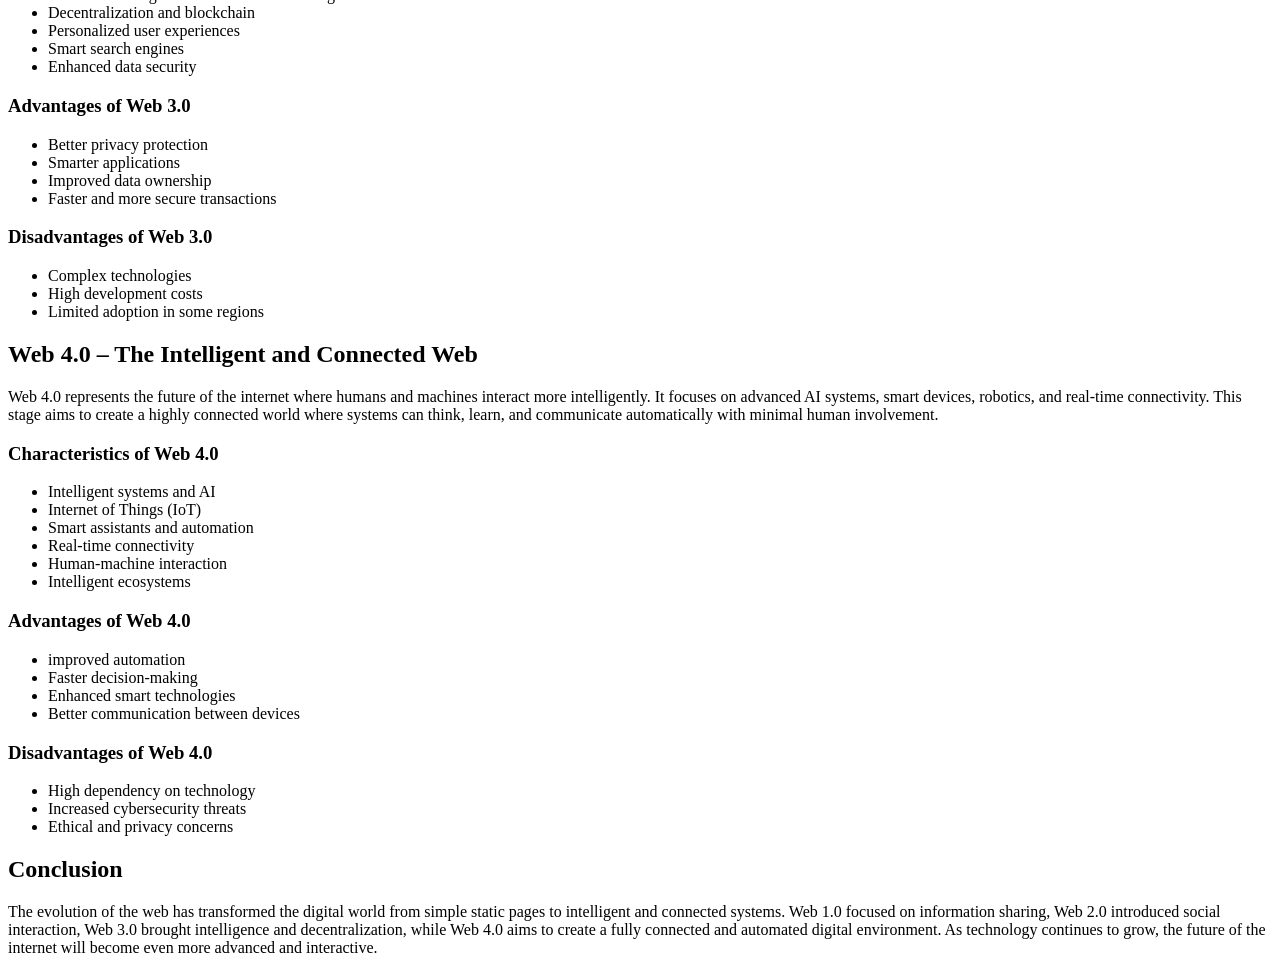
<file: pages/webversion(1,2,3,4).html>
<!DOCTYPE html>
<html lang="en">
<head>
    <meta charset="UTF-8">
    <meta name="viewport" content="width=device-width, initial-scale=1.0">
    <link stylesheet href="stylepages.css">
    <title>Document</title>
</head>
<body>
    <h1>Evolution of the Web: Web 1.0, Web 2.0, Web 3.0, and Web 4.0</h1>

<h1>Introduction</h1>

<p>The internet has evolved significantly over the years, changing how people communicate, learn, and conduct business. These stages of internet development are commonly referred to as Web 1.0, Web 2.0, Web 3.0, and Web 4.0. Each generation introduced new technologies and improved the user experience.</p>



<h2>Web 1.0 – The Static Web</h2>

<p>Web 1.0 was the first stage of the World Wide Web and existed from the early 1990s to the early 2000s. It is commonly called the “Static Web” because websites mainly displayed fixed information with very little user interaction.

During this period, websites were designed for reading only. Users could visit websites and consume information, but they could not easily interact with the content or communicate with website owners.</p>

<h3>Characteristics of Web 1.0</h3> 
<ul>
    <li>Static web pages</li>
    <li>Limited interaction</li>
    <li>Basic HTML websites</li>
    <li>Read-only content</li>
    <li>Slow internet speeds</li>
    <li>Few multimedia features</li>
</ul>


<h3>Advantages of Web 1.0</h3>
<ul>
    <li>Easy to create and maintain</li>
    <li>Low cost of development</li>
    <li>Good for sharing information</li>

</ul>

<h3>Disadvantages of Web 1.0</h3>
<ul>
    <li>Lack of interactivity</li>
    <li>Limited user engagement</li>
    <li>No social interaction</li>
    <li>Websites looked basic and outdated</li>
</ul>




<h2>Web 2.0 – The Social Web</h2>

<p>Web 2.0 introduced dynamic and interactive websites. It allowed users to create, share, and interact with online content. This stage became popular in the mid-2000s and transformed the internet into a social and collaborative platform.

Web 2.0 enabled the growth of social media platforms, blogs, video-sharing sites, and online communities.</p>

<h3>Characteristics of Web 2.0</h3>

<ul>
    <li>Dynamic and interactive websites</li>
    <li>Social media platforms</li>
    <li>User-generated content</li>
    <li>Social networking</li>
    <li>Dynamic web applications</li>
    <li>Cloud computing</li>
    <li>Improved user experience</li>
</ul>


<h3> Examples of Web 2.0 Applications</h3>
<ul>
    <li>Social Media plartform</li> 
    <li>Blogs and forums</li>
    <li>YouTube and streaming services</li>
    <li>Online collaboration tools</li>
</ul>


<h3>Advantages of Web 2.0</h3>
<ul>
    <li>Increased interactivity</li>
    <li>Enhanced user engagement</li>
    <li>Growth of social media</li>
    <li>More dynamic and visually appealing websites</li>
</ul>


<h3>Disadvantages of Web 2.0</h3> 
<ul>
    <li>Data privacy concerns</li>
    <li>Cyberbullying and online harassment</li>
    <li>Spread of misinformation</li>
</ul>
 

---
<h2>Web 3.0 – The Semantic and Intelligent Web</h2> 

<p> 3.0 focuses on intelligence, decentralization, and personalized user experiences. It aims to make the web smarter by using technologies such as Artificial Intelligence (AI), Machine Learning, and Blockchain.

Unlike Web 2.0, where companies control user data, Web 3.0 promotes decentralized systems that give users more control over their information.</p>

<h3>Characteristics of Web 3.0</h3> 
<ul>
    <li>Semantic web technologies</li>
    <li>Artificial Intelligence and Machine Learning</li>
    <li>Decentralization and blockchain</li>
    <li>Personalized user experiences</li>
    <li>Smart search engines</li>
    <li>Enhanced data security</li>
</ul>


<h3>Advantages of Web 3.0</h3>
<ul>
    <li>Better privacy protection</li>
    <li>Smarter applications</li>
    <li>Improved data ownership</li>
    <li>Faster and more secure transactions</li>

</ul>



<h3>Disadvantages of Web 3.0</h3> 
<ul>
    <li>Complex technologies</li>
    <li>High development costs</li> 
    <li>Limited adoption in some regions</li>
    
</ul>



<h2>Web 4.0 – The Intelligent and Connected Web</h2>

<p>Web 4.0 represents the future of the internet where humans and machines interact more intelligently. It focuses on advanced AI systems, smart devices, robotics, and real-time connectivity.

This stage aims to create a highly connected world where systems can think, learn, and communicate automatically with minimal human involvement.</p>

<h3>Characteristics of Web 4.0</h3> 
<ul>
    <li>Intelligent systems and AI</li>
    <li>Internet of Things (IoT)</li>
    <li>Smart assistants and automation</li>
    <li>Real-time connectivity</li>
    <li>Human-machine interaction</li>
    <li>Intelligent ecosystems</li>
</ul>



<h3>Advantages of Web 4.0</h3>
<ul>
    <li>improved automation</li>
    <li>Faster decision-making</li>
    <li>Enhanced smart technologies</li>
    <li>Better communication between devices</li>

</ul>


<h3>Disadvantages of Web 4.0</h3>
<ul>
    <li>High dependency on technology</li>
    <li>Increased cybersecurity threats</li>
    <li>Ethical and privacy concerns</li>
</ul>

<h2>Conclusion</h2> 

<p>The evolution of the web has transformed the digital world from simple static pages to intelligent and connected systems. Web 1.0 focused on information sharing, Web 2.0 introduced social interaction, Web 3.0 brought intelligence and decentralization, while Web 4.0 aims to create a fully connected and automated digital environment. As technology continues to grow, the future of the internet will become even more advanced and interactive.</p>

    
</body>
</html>
</file>
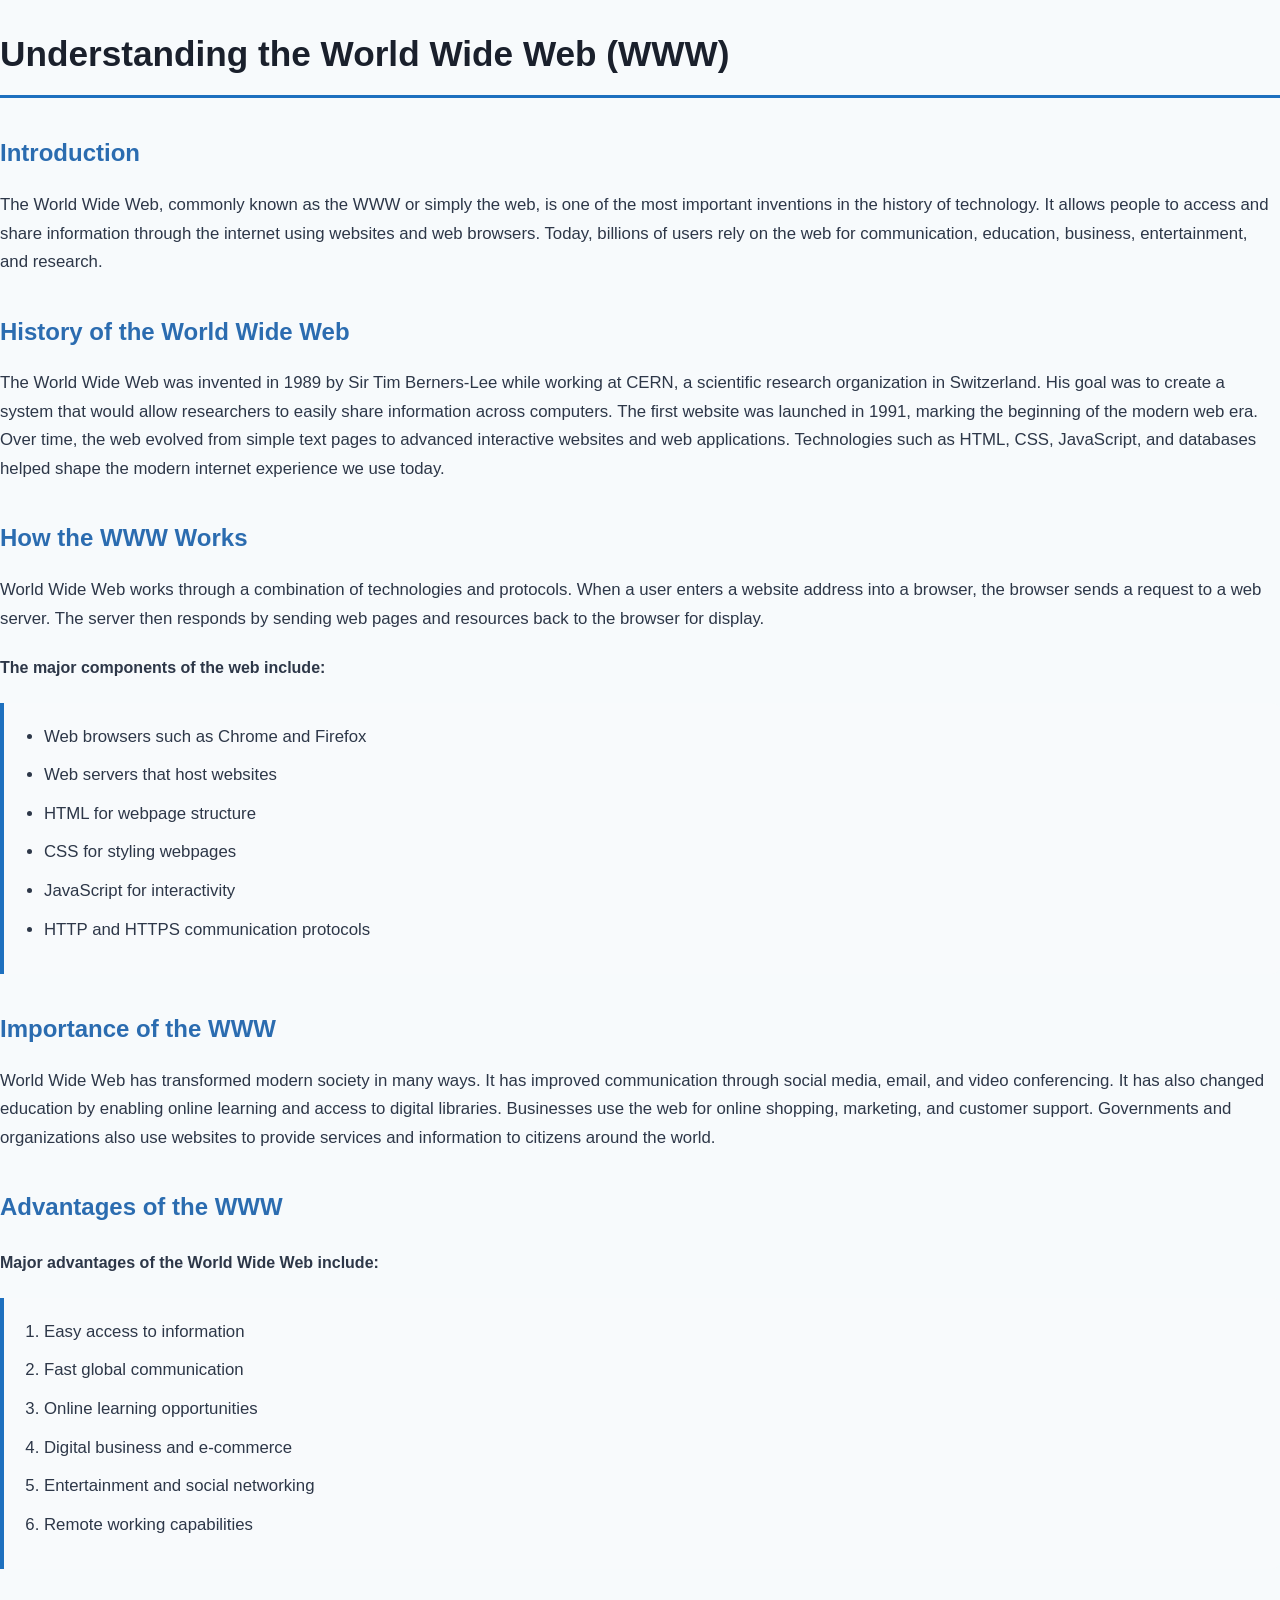
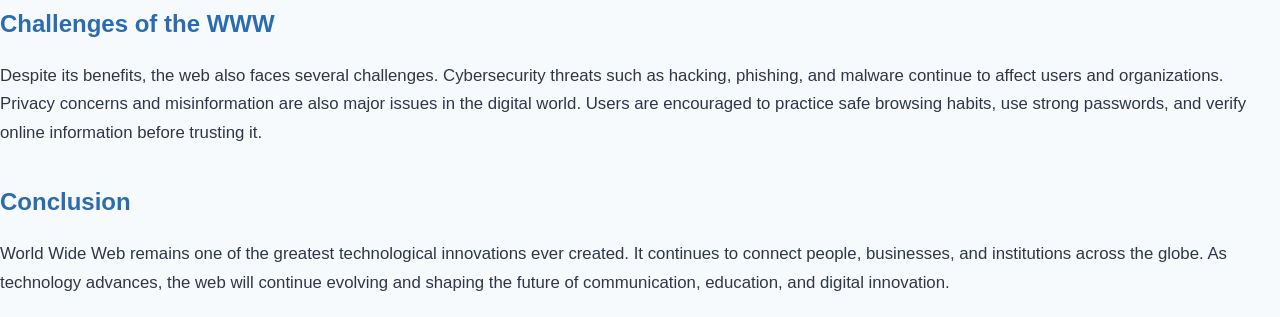
<file: pages/www.html>
<!DOCTYPE html>
<html lang="en">
<head>
    <meta charset="UTF-8">
    <meta name="viewport" content="width=device-width, initial-scale=1.0">
    <title>Document</title>
    <link rel="stylesheet" href="stylepages.css">
</head>
<body>
    <h1>Understanding the World Wide Web (WWW)</h1> 

<h2>Introduction</h2>

<p>The World Wide Web, commonly known as the WWW or simply the web, is one of the most important inventions in the history of technology. It allows people to access and share information through the internet using websites and web browsers. Today, billions of users rely on the web for communication, education, business, entertainment, and research.</p>

<h2>History of the World Wide Web</h2>

<p>The World Wide Web was invented in 1989 by Sir Tim Berners-Lee while working at CERN, a scientific research organization in Switzerland. His goal was to create a system that would allow researchers to easily share information across computers. The first website was launched in 1991, marking the beginning of the modern web era.

Over time, the web evolved from simple text pages to advanced interactive websites and web applications. Technologies such as HTML, CSS, JavaScript, and databases helped shape the modern internet experience we use today.
</p>
<h2>How the WWW Works</h2>
<p> World Wide Web works through a combination of technologies and protocols. When a user enters a website address into a browser, the browser sends a request to a web server. The server then responds by sending web pages and resources back to the browser for display.</p>

<h4>The major components of the web include:</h4>
<ul>
<li>Web browsers such as Chrome and Firefox</li> 
<li>Web servers that host websites</li> 
<li>HTML for webpage structure</li>
<li>CSS for styling webpages</li> 
<li>JavaScript for interactivity</li>
<li>HTTP and HTTPS communication protocols</li> 
</ul>


<h2>Importance of the WWW</h2>

<p> World Wide Web has transformed modern society in many ways. It has improved communication through social media, email, and video conferencing. It has also changed education by enabling online learning and access to digital libraries.

Businesses use the web for online shopping, marketing, and customer support. Governments and organizations also use websites to provide services and information to citizens around the world.</p>

<h2>Advantages of the WWW</h2> 

<h4> Major advantages of the World Wide Web include:</h4>
<ol>
    <li>Easy access to information</li>
    <li>Fast global communication</li>
    <li>Online learning opportunities</li>
    <li> Digital business and e-commerce</li>
    <li>Entertainment and social networking</li>
    <li>Remote working capabilities</li>
</ol>

<h2>Challenges of the WWW</h2> 

<p>Despite its benefits, the web also faces several challenges. Cybersecurity threats such as hacking, phishing, and malware continue to affect users and organizations. Privacy concerns and misinformation are also major issues in the digital world.

Users are encouraged to practice safe browsing habits, use strong passwords, and verify online information before trusting it.</p>

<h2>Conclusion</h2>

<p>World Wide Web remains one of the greatest technological innovations ever created. It continues to connect people, businesses, and institutions across the globe. As technology advances, the web will continue evolving and shaping the future of communication, education, and digital innovation.</p> 

    
</body>
</html>
</file>
<file: style.css>
ody {
  margin: 0;
  padding: 20px;
  font-family: Arial, sans-serif;
  background: #efefef;
  box-sizing: border-box;
}
 
* {
  box-sizing: border-box;
}
 
.top-bar {
  display: flex;
  justify-content: space-between;
  align-items: center;
  flex-wrap: wrap;
  gap: 10px;
  margin-bottom: 20px;
}
 
.top-bar h1 {
  margin: 0;
  flex: 1;
  min-width: 150px;
  font-size: 32px;
}
 
.top-bar input {
  width: 250px;
  padding: 10px;
  border: none;
  border-radius: 12px;
  background: #ddd;
}
 
.Subtitle {
  margin: 0 0 20px 40px;
  font-size: 24px;
}
 
.layout {
  display: flex;
  gap: 20px;
  margin-top: 20px;
}
 
.main-content {
  flex: 1;
  background: #d9d9d9;
  border-radius: 20px;
  padding: 20px;
  display: grid;
  grid-template-columns: repeat(auto-fill, minmax(140px, 160px));
  justify-content: start;
  gap: 16px;
}
 
.sidebar {
  width: 220px;
  background: #cfcfcf;
  border-radius: 20px;
  padding: 20px;
  flex-shrink: 0;
  max-height: fit-content;
}
 
.sidebar h1 {
  margin: 0 0 15px 0;
  font-size: 18px;
}
 
.sidebar ul {
  list-style: none;
  padding: 0;
  margin: 0;
}
 
.sidebar li {
  margin-bottom: 10px;
}
 
.sidebar a {
  text-decoration: none;
  color: #0066cc;
  font-size: 14px;
  word-wrap: break-word;
  overflow-wrap: break-word;
}
 
.sidebar a:hover {
  text-decoration: underline;
}
 
.card {
  aspect-ratio: 1 / 1;
  height: auto;
  background: white;
  border-radius: 18px;
  overflow: hidden;
  text-align: center;
  display: flex;
  flex-direction: column;
  min-width: 0;
}
 
.card img {
  width: 100%;
  height: 75%;
  object-fit: cover;
  flex-shrink: 0;
}
 
.card a {
  padding: 8px;
  text-decoration: none;
  background: #dff0df;
  color: black;
  font-weight: bold;
  flex: 1;
  display: flex;
  align-items: center;
  justify-content: center;
  word-wrap: break-word;
  overflow-wrap: break-word;
  font-size: 13px;
}
 
/* Tablet devices */
@media screen and (max-width: 1024px) {
  .main-content {
    grid-template-columns: repeat(auto-fill, minmax(130px, 150px));
    justify-content: start;
  }
 
  .top-bar {
    gap: 15px;
  }
 
  .top-bar input {
    width: 100%;
    min-width: auto;
  }
 
  .top-bar h1 {
    flex: 100%;
  }
}
 
/* Mobile devices */
@media screen and (max-width: 768px) {
  body {
    padding: 12px;
  }
 
  .top-bar {
    flex-direction: column;
    align-items: stretch;
    margin-bottom: 15px;
  }
 
  .top-bar h1 {
    font-size: 24px;
    margin-bottom: 10px;
  }
 
  .top-bar input {
    width: 100%;
    padding: 12px;
    font-size: 16px;
  }
 
  .Subtitle {
    margin: 0 0 15px 0;
    font-size: 20px;
  }
 
  .layout {
    flex-direction: column;
    gap: 15px;
    margin-top: 15px;
  }
 
  .main-content {
    grid-template-columns: repeat(auto-fill, minmax(120px, 140px));
    justify-content: start;
    padding: 15px;
    gap: 12px;
  }
 
  .sidebar {
    width: 100%;
    padding: 15px;
    max-height: none;
  }
 
  .sidebar h1 {
    font-size: 16px;
  }
 
  .sidebar a {
    font-size: 13px;
  }
}
 
/* Small mobile devices */
@media screen and (max-width: 480px) {
  body {
    padding: 8px;
  }
 
  .top-bar h1 {
    font-size: 20px;
  }
 
  .top-bar input {
    padding: 10px;
    font-size: 14px;
  }
 
  .Subtitle {
    font-size: 18px;
    margin: 10px 0 15px 0;
  }
 
  .main-content {
    grid-template-columns: repeat(auto-fill, minmax(110px, 130px));
    justify-content: start;
    padding: 10px;
    gap: 10px;
  }
 
  .sidebar {
    padding: 12px;
  }
 
  .sidebar h1 {
    font-size: 15px;
  }
 
  .sidebar li {
    margin-bottom: 8px;
  }
 
  .sidebar a {
    font-size: 12px;
  }
}
.glossary {
  margin-top: 30px;
  padding: 24px;
  background: #d9d9d9;
  border-radius: 20px;
}

.glossary-title {
  font-size: 20px;
  margin: 0 0 18px 0;
  font-weight: bold;
}

.glossary-grid {
  display: grid;
  grid-template-columns: repeat(auto-fill, minmax(200px, 1fr));
  gap: 14px;
}

.glossary-item {
  background: white;
  border-radius: 14px;
  padding: 14px 16px;
  border-left: 4px solid #0066cc;
}

.term {
  font-size: 15px;
  font-weight: bold;
  color: #0066cc;
  display: block;
  margin-bottom: 6px;
}

.definition {
  font-size: 13px;
  color: #444;
  margin: 0;
  line-height: 1.5;
}

/* Responsive */
@media screen and (max-width: 768px) {
  .glossary {
    margin-top: 20px;
    padding: 16px;
  }

  .glossary-grid {
    grid-template-columns: repeat(auto-fill, minmax(160px, 1fr));
    gap: 10px;
  }

  .term {
    font-size: 14px;
  }

  .definition {
    font-size: 12px;
  }
}

@media screen and (max-width: 480px) {
  .glossary-grid {
    grid-template-columns: 1fr 1fr;
    gap: 8px;
  }

  .glossary-item {
    padding: 10px 12px;
  }
}
</file>
<file: pages/stylepages.css>
/* Base Styles & Typography */
body {
    font-family: 'Segoe UI', Tahoma, Geneva, Verdana, sans-serif;
    line-height: 1.7;
    color: #2d3748;
    background-color: #f7fafc;
    margin: 0;
    padding: 0;
}

/* Page Container - Prevents text stretching too wide */
.study-container {
    max-width: 850px;
    margin: 40px auto;
    padding: 40px;
    background: #ffffff;
    border-radius: 12px;
    box-shadow: 0 4px 6px -1px rgba(0, 0, 0, 0.05), 0 2px 4px -1px rgba(0, 0, 0, 0.03);
}

/* Headings - Using your dashboard's signature blue */
h1 {
    font-size: 2.2rem;
    color: #1a202c;
    border-bottom: 3px solid #1e70bf; /* Accent color from dashboard cards */
    padding-bottom: 12px;
    margin-bottom: 30px;
}

h2 {
    font-size: 1.5rem;
    color: #2b6cb0; /* Lighter version of the blue for subheadings */
    margin-top: 35px;
    margin-bottom: 15px;
}

/* Paragraph Text */
p {
    margin-bottom: 20px;
    font-size: 1.05rem;
}

/* Styled Lists for Major Components & Advantages */
ul, ol {
    background-color: #f8fafc;
    border-left: 4px solid #1e70bf; /* Matches your dashboard accent */
    padding: 20px 20px 20px 40px;
    border-radius: 0 8px 8px 0;
    margin: 20px 0;
}

li {
    margin-bottom: 10px;
    font-size: 1.05rem;
}

/* Bold term highlights within the text */
li strong, p strong {
    color: #1a202c;
}

/* Back Button to return to dashboard */
.btn-back {
    display: inline-block;
    margin-bottom: 25px;
    padding: 10px 20px;
    background-color: #1a202c; /* Matches your dark navbar */
    color: #ffffff;
    text-decoration: none;
    border-radius: 6px;
    font-weight: 600;
    font-size: 0.9rem;
    transition: background 0.2s ease;
}

.btn-back:hover {
    background-color: #2d3748;
}
</file>
